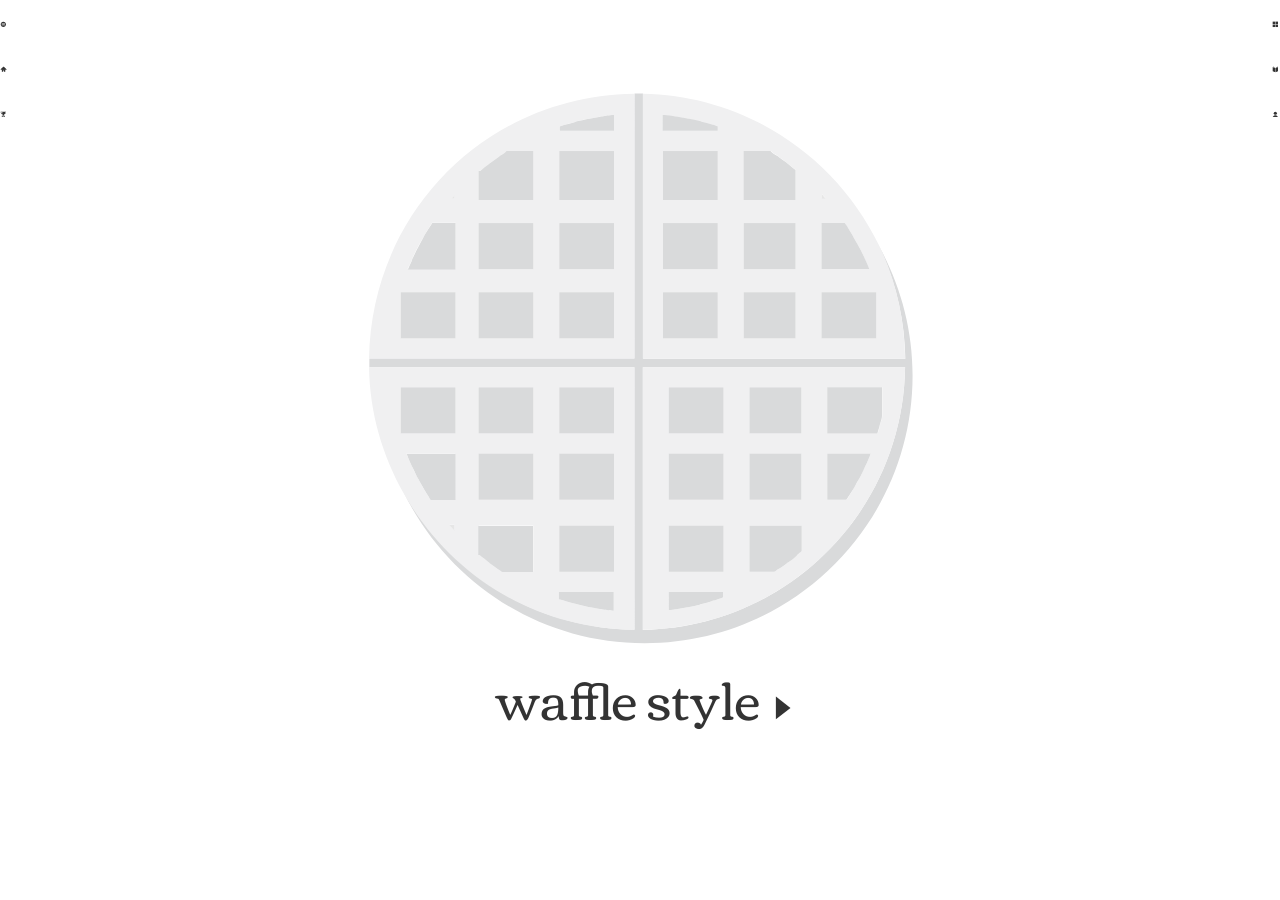
<file: index.html>
<!doctype html>
<!--[if IE 9]><html class="lt-ie10" lang="en" > <![endif]-->
<html class="no-js" lang="en">
    <head>
        <meta charset="utf-8" />
        <meta name="viewport" content="width=device-width, initial-scale=1.0" />
        <title>Waffle Style</title>
        <link rel="stylesheet" href="stylesheets/app.css" />
        <link href='http://fonts.googleapis.com/css?family=Corben:400,700|Quicksand' rel='stylesheet' type='text/css'>
        <script src="bower_components/jquery/dist/jquery.min.js"></script>
        <script src="bower_components/modernizr/modernizr.js"></script>
        <script src="js/app.js"></script>
    </head>
    <body>    
   
        <!--off-canvas menu-->
        <div class="off-canvas-wrap" data-offcanvas>
           <div class="inner-wrap">
                <nav class="tab-bar top-bar" data-topbar role="navigation" data-options="sticky_on: small">
                    <section class="left" role="navigation">
                        <a class="item left-off-canvas-toggle" title="menu" href="#">
                            <svg class="svgIcon" viewBox="0 0 30 25"><use xlink:href="images/svgicons.svg#menu"></use></svg>
                        </a>
                        <a class="item pageLink" title="home" href="index.html">
                            <svg class="svgIcon" viewBox="-1 1 30 25"><use xlink:href="images/svgicons.svg#home"></use></svg>
                        </a>
                        <a class="item pageLink" title="directory" href="directory.html">
                            <svg class="svgIcon" viewBox="0 0 30 25"><use xlink:href="images/svgicons.svg#leaderboard"></use></svg>
                        </a>
                    </section>
                    <section class="right" role="navigation"> 
                        <a class="item pageLink" title="gallery" href="gallery.html">
                            <svg class="svgIcon" viewBox="0 0 30 25"><use xlink:href="images/svgicons.svg#gallery"></use></svg>
                        </a>
                        <a class="item pageLink" title="book" href="book.html">
                            <svg class="svgIcon" viewBox="0 0 30 25"><use xlink:href="images/svgicons.svg#book"></use></svg>
                        </a>
                        
                        <a class="item right-off-canvas-toggle" title="account" href="#">
                            <svg class="svgIcon" viewBox="0 0 30 25"><use xlink:href="images/svgicons.svg#account"></use></svg>
                        </a>
                    </section>
                </nav>

               <!--left off-canvas menu-->
               <aside class="left-off-canvas-menu">
                  <ul class="off-canvas-list">
                    <li><label>U.S.</label></li>
                    <li><a href="#">American</a></li>
                    <li><a href="#">Belgian</a></li>

                    <li><label>Belgium</label></li>
                    <li><a href="#">Brussels</a></li>
                    <li><a href="#">Liege</a></li>

                    <li><label>France</label></li>
                    <li><a href="#">Flemish</a></li>

                    <li><label>Germany</label></li>
                    <li><a href="#">Bergische</a></li>

                    <li><label>Netherlands</label></li>
                    <li><a href="#">Stroopwafels</a></li>

                    <li><label>Japan</label></li>
                    <li><a href="#">Taiyaki</a></li>

                    <li><label>Hong Kong</label></li>
                    <li><a href="#">Eggette</a></li>
                    <li><a href="#">Hong Kong Style</a></li>

                    <li><label>Vietnam</label></li>
                    <li><a href="#">Pandan</a></li>
                  </ul>
                </aside>
               
               <!--right off-canvas menu-->
               <aside class="right-off-canvas-menu">
                  <ul class="off-canvas-list">
                    <li><label>Account</label></li>
                    <li><a href="#">Profile</a></li>
                    <li><a href="#">Settings</a></li>
                  </ul>
                </aside>
               
               <div class="main-section">
                    <section class="main-content" id="home">
                        <div class="row">
                            <div class="small-10 medium-7 small-centered columns">
                                <section class="text-center">
                                    <svg viewBox="5 0 192 198">
                                        <use xlink:href="images/wafflesvg.svg#waffle-svg"></use>
                                    </svg>
                                    <h1 class="title">
                                        <a class="pageLink" title="directory" href="directory.html"> waffle style <svg class="svgIcon" viewBox="0 0 30 25"><use xlink:href="images/svgicons.svg#right-arrow"></use></svg>
                                        </a>
                                    </h1>
                                </section>
                            </div>   
                        </div>
                   </section>
               </div><!--end of main-section-->

               <a class="exit-off-canvas"></a>
            </div>
        </div>
        
        <script src="bower_components/foundation/js/foundation.min.js"></script>
        <script>
            $(document).foundation();
        </script>
    </body>
</html>
</file>
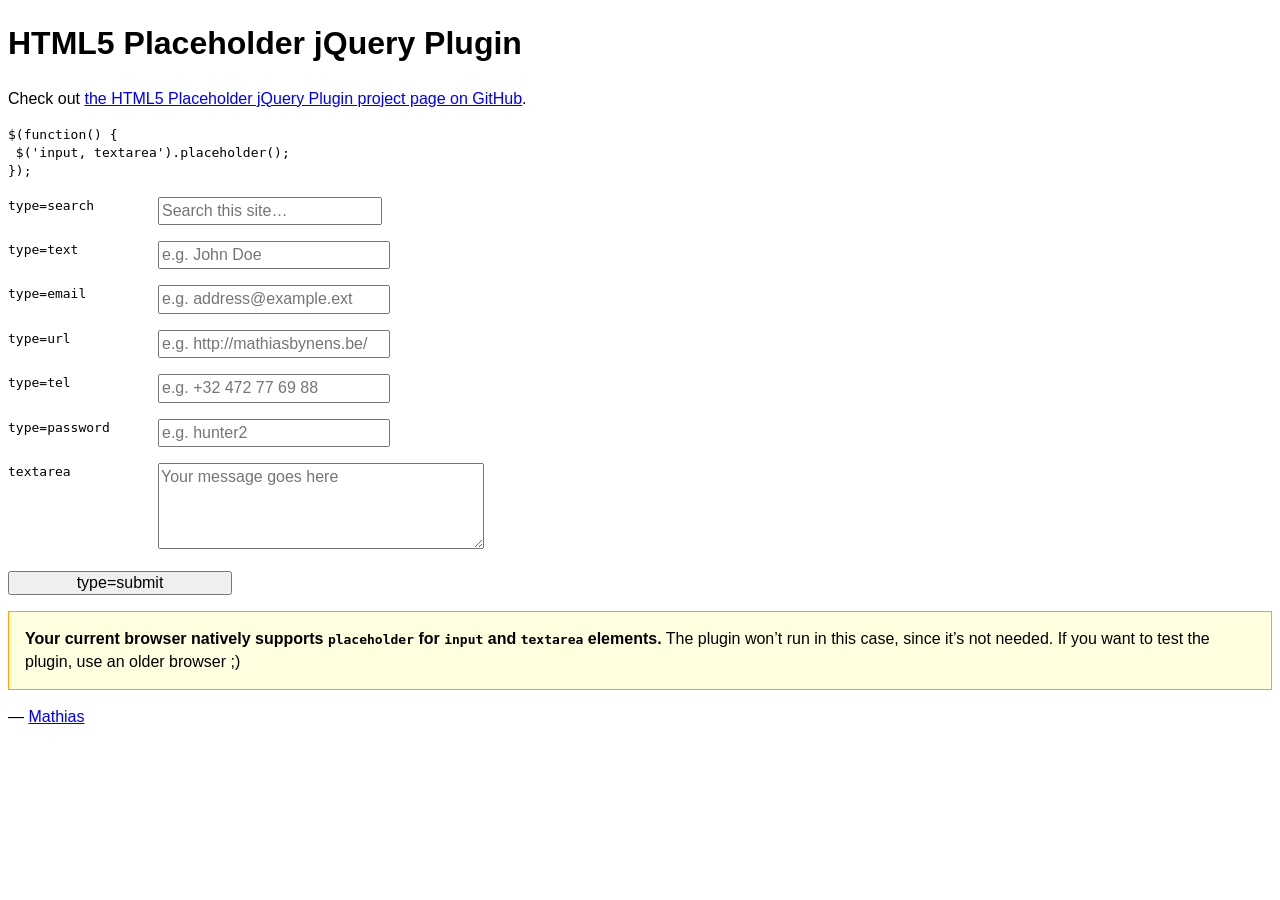
<file: bower_components/jquery-placeholder/demo.html>
<!DOCTYPE html>
<!-- If you’re looking for the online demo, it’s here: http://mathiasbynens.be/demo/placeholder -->
<html lang="en">
	<head>
		<meta charset="utf-8">
		<title>HTML5 placeholder jQuery Plugin</title>
		<style>
			body, input, textarea { font: 1em/1.4 Helvetica, Arial; }
			label code { cursor: pointer; float: left; width: 150px; }
			input { width: 14em; }
			textarea { height: 5em; width: 20em; }
			.placeholder { color: #aaa; }
			.note { border: 1px solid orange; padding: 1em; background: #ffffe0; }
			/* #p { background: lime; } */
		</style>
	</head>
	<body>
		<h1>HTML5 Placeholder jQuery Plugin</h1>
		<p>Check out <a href="http://mths.be/placeholder">the HTML5 Placeholder jQuery Plugin project page on GitHub</a>.</p>
		<pre><code>$(function() {<br> $('input, textarea').placeholder();<br>});</code></pre>
		<form>
			<p><label><code>type=search</code> <input type="search" name="search" placeholder="Search this site…"></label></p>
			<p><label><code>type=text</code> <input type="text" name="name" placeholder="e.g. John Doe"></label></p>
			<p><label><code>type=email</code> <input type="email" name="email" placeholder="e.g. address@example.ext"></label></p>
			<p><label><code>type=url</code> <input type="url" name="url" placeholder="e.g. http://mathiasbynens.be/"></label></p>
			<p><label><code>type=tel</code> <input type="tel" name="tel" placeholder="e.g. +32 472 77 69 88"></label></p>
			<p><label for="p"><code>type=password</code> </label><input type="password" name="password" placeholder="e.g. hunter2" id="p"></p>
			<p><label><code>textarea</code> <textarea name="message" placeholder="Your message goes here"></textarea></label></p>
			<p><input type="submit" value="type=submit"></p>
		</form>
		<p>— <a href="http://mathiasbynens.be/" title="Mathias Bynens, front-end developer">Mathias</a></p>
		<script src="http://ajax.googleapis.com/ajax/libs/jquery/1.10.2/jquery.min.js"></script>
		<script src="jquery.placeholder.js"></script>
		<script>
			// To test the @id toggling on password inputs in browsers that don’t support changing an input’s @type dynamically (e.g. Firefox 3.6 or IE), uncomment this:
			// $.fn.hide = function() { return this; }
			// Then uncomment the last rule in the <style> element (in the <head>).
			$(function() {
				// Invoke the plugin
				$('input, textarea').placeholder();
				// That’s it, really.
				// Now display a message if the browser supports placeholder natively
				var html;
				if ($.fn.placeholder.input && $.fn.placeholder.textarea) {
					html = '<strong>Your current browser natively supports <code>placeholder</code> for <code>input</code> and <code>textarea</code> elements.</strong> The plugin won’t run in this case, since it’s not needed. If you want to test the plugin, use an older browser ;)';
				} else if ($.fn.placeholder.input) {
					html = '<strong>Your current browser natively supports <code>placeholder</code> for <code>input</code> elements, but not for <code>textarea</code> elements.</strong> The plugin will only do its thang on the <code>textarea</code>s.';
				}
				if (html) {
					$('<p class="note">' + html + '</p>').insertAfter('form');
				}
			});
		</script>
	</body>
</html>
</file>
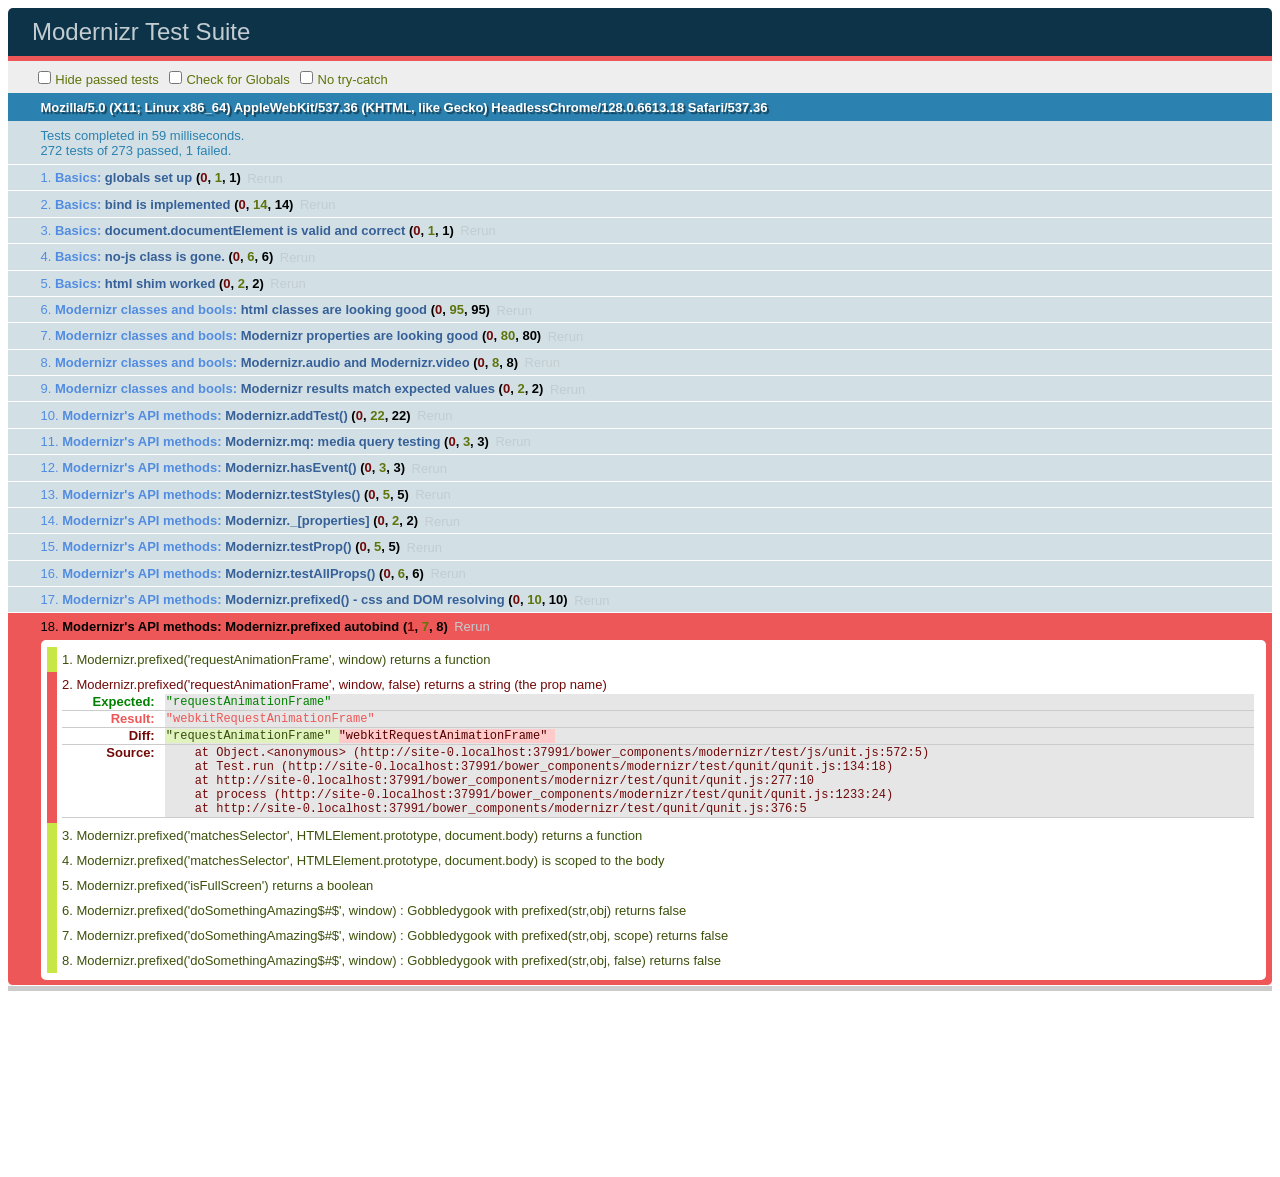
<file: bower_components/modernizr/test/basic.html>
<!DOCTYPE html>
<html class="+no-js no-js- no-js i-has-no-js">
<head>
  <meta charset="UTF-8">
  <title>Modernizr Test Suite</title>
  <link rel="stylesheet" href="qunit/qunit.css">
  <style>
     body { margin-bottom: 150px;}
     #testbed { font-family: Helvetica; color: #444; padding-bottom: 100px;}
     #testbed button { margin: 30px; font-size: 13px;}
     .data-notes, .offScreen { display:none;}
     table { width: 100%;}
     tbody tr:nth-child(even) td, tbody tr:nth-child(even) th {  border: 1px solid #ccc; border-left: 0; border-right: 0;}
     table td:nth-child(even), table th:nth-child(even) { background: #e6e6e6;}
     table tbody tr:hover td, table tbody tr:hover th { background: #e1e100!important;}
     td.wrong { background:red!important;}
     #html5section { visibility: hidden; }
     h1 label { display:none;}
     .output { padding: 0 0 0 16px;}
     .output ul { margin: 0;}
     .output li { color: #854747; }
     .output li.yes{color:#090;}
     .output li b{color:#000;}
     .output {font:14px/1.3 Inconsolata,Consolas,monospace;
                    -webkit-column-count: 5;
                       -moz-column-count: 5;
                            column-count: 5;}
      .output + .output { border-top: 5px solid #ccc; }
      textarea { width: 100%; min-height: 75px;}
      #caniusetrigger { font-size: 38px; font-family: monospace; display:block; }
  </style>

  <script src="https://raw.github.com/Modernizr/Modernizr/master/modernizr.js"></script>

  <script>window.Modernizr || document.write('<script src="../modernizr.js"><\/script>')</script>

  <script src="js/lib/polyfills.js"></script>
  <script src="js/lib/detect-global.js"></script>
  
  <script src="qunit/qunit.js"></script>
  <script src="js/lib/jquery-1.7b2.js"></script>
  
  <script src="js/setup.js"></script>
  
  <script src="js/unit.js"></script>
</head>
<body>
  <h1 id="qunit-header">Modernizr Test Suite</h1>
  <h2 id="qunit-banner"></h2>
  <div id="qunit-testrunner-toolbar"></div>
  <h2 id="qunit-userAgent"></h2>

  <ol id="qunit-tests"></ol>

  <div id="mod-output" class=output></div>
  <div id="mod-feattest-output" class=output></div>


  <br>
 
  <section><aside>this is an aside within a section</aside></section>
  
  
</body>
</html>
</file>
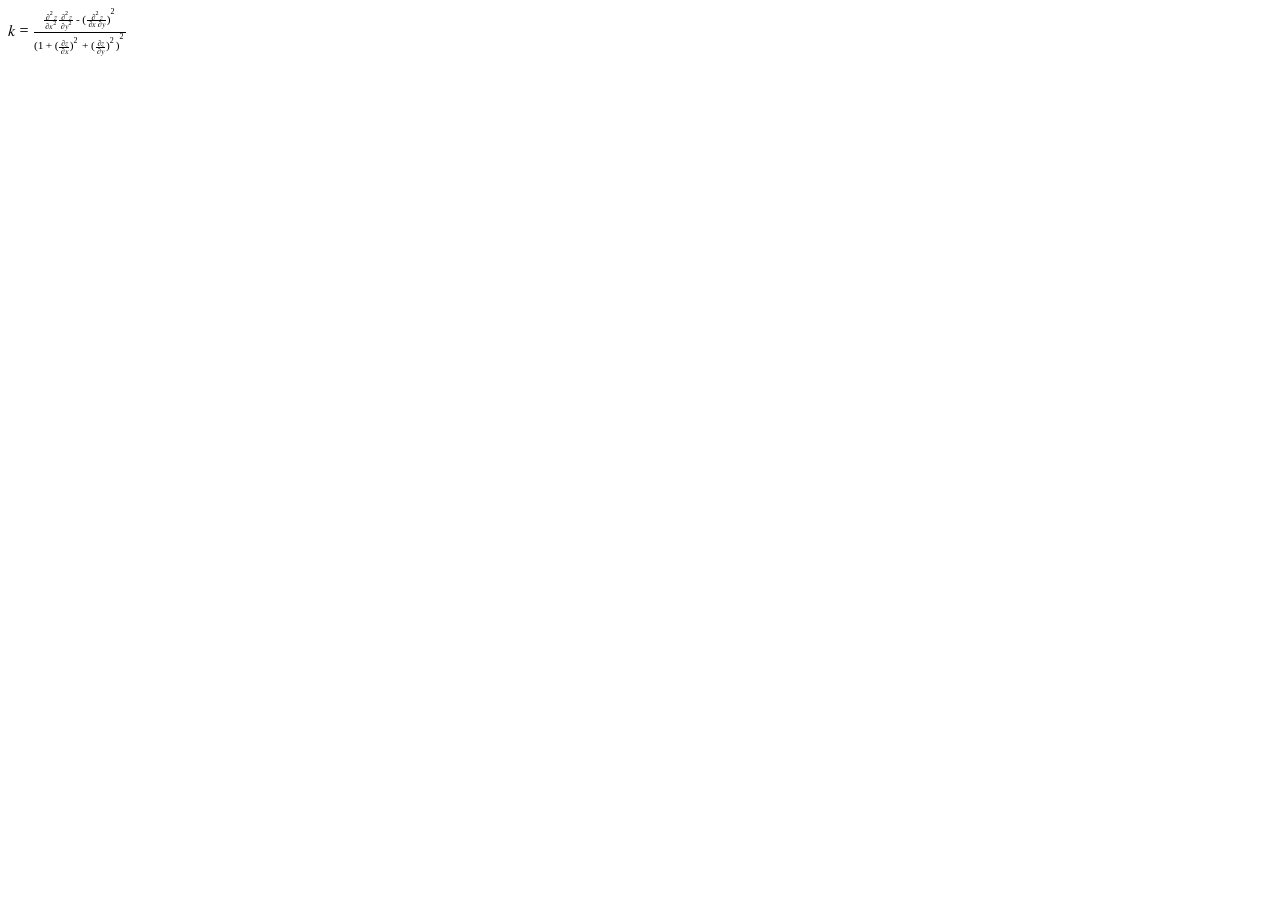
<file: bower_components/modernizr/test/caniuse_files/mathml.html>
<?xml version="1.0" encoding="utf-8"?>
<!DOCTYPE html PUBLIC "-//W3C//DTD XHTML 1.1 plus MathML 2.0//EN" "http://www.w3.org/Math/DTD/mathml2/xhtml-math11-f.dtd"><html xmlns="http://www.w3.org/1999/xhtml" xmlns:html="http://www.w3.org/1999/xhtml">
<head>
	<meta http-equiv="content-type" content="text/html; charset=utf-8" />
	<title>Untitled</title>
</head>
<body>
<math xmlns="http://www.w3.org/1998/Math/MathML">
<mrow>
  <mi>k</mi>
  <mo>=</mo>
  <mfrac>
    <mrow>
      <mfrac>
         <mrow>
          <msup>
            <mo>∂</mo>
            <mn>2</mn>
          </msup>
          <mi>z</mi>
        </mrow>
        <mrow>
          <mo>∂</mo>
          <msup>
            <mi>x</mi>
            <mn>2</mn>
          </msup>
        </mrow>
      </mfrac>
      <mfrac>
        <mrow>
          <msup>
            <mo>∂</mo>
            <mn>2</mn>
          </msup>
          <mi>z</mi>
        </mrow>
        <mrow>
          <mo>∂</mo>
          <msup>
            <mi>y</mi>
            <mn>2</mn>
          </msup>
        </mrow>
      </mfrac>
      <mo>-</mo>
      <msup>
        <mrow>
          <mo>(</mo>
          <mfrac>
            <mrow>
              <msup>
                <mo>∂</mo>
                <mn>2</mn>
              </msup>
              <mi>z</mi>
            </mrow>
            <mrow>
              <mo>∂</mo>
              <mi>x</mi>
              <mo>∂</mo>
              <mi>y</mi>
              </mrow>
          </mfrac>
          <mo>)</mo>
        </mrow>
        <mn>2</mn>
      </msup>
    </mrow>
    <mrow>
      <msup>
        <mrow>
          <mo>(</mo>
          <mn>1</mn>
          <mo>+</mo>
          <msup>
            <mrow>
              <mo>(</mo>
              <mfrac>
                <mrow>
                  <mo>∂</mo>
                  <mi>z</mi>
                </mrow>
                <mrow>
                  <mo>∂</mo>
                  <mi>x</mi>
                </mrow>
              </mfrac>
              <mo>)</mo>
            </mrow>
            <mn>2</mn>
          </msup>
          <mo>+</mo>
          <msup>
            <mrow>
              <mo>(</mo>
              <mfrac>
                <mrow>
                  <mo>∂</mo>
                  <mi>z</mi>
                </mrow>
                <mrow>
                  <mo>∂</mo>
                  <mi>y</mi>
                </mrow>
              </mfrac>
              <mo>)</mo>
            </mrow>
            <mn>2</mn>
          </msup>
          <mo>)</mo>
        </mrow>
        <mn>2</mn>
      </msup>
    </mrow>
  </mfrac>
</mrow>
</math>
</body>
</html>
</file>
<file: stylesheets/app.css>
meta.foundation-version{font-family:"/5.4.7/"}meta.foundation-mq-small{font-family:"/only screen/";width:0em}meta.foundation-mq-medium{font-family:"/only screen and (min-width:40.063em)/";width:40.063em}meta.foundation-mq-large{font-family:"/only screen and (min-width:64.063em)/";width:64.063em}meta.foundation-mq-xlarge{font-family:"/only screen and (min-width:90.063em)/";width:90.063em}meta.foundation-mq-xxlarge{font-family:"/only screen and (min-width:120.063em)/";width:120.063em}meta.foundation-data-attribute-namespace{font-family:false}html,body{height:100%}*,*:before,*:after{-webkit-box-sizing:border-box;-moz-box-sizing:border-box;box-sizing:border-box}html,body{font-size:100%}body{background:#fff;color:#333;padding:0;margin:0;font-family:"Quicksand",sans-serif;font-weight:400;font-style:normal;line-height:1.5;position:relative;cursor:auto}a:hover{cursor:pointer}img{max-width:100%;height:auto}img{-ms-interpolation-mode:bicubic}#map_canvas img,#map_canvas embed,#map_canvas object,.map_canvas img,.map_canvas embed,.map_canvas object{max-width:none !important}.left{float:left !important}.right{float:right !important}.clearfix:before,.clearfix:after{content:" ";display:table}.clearfix:after{clear:both}.hide{display:none !important;visibility:hidden}.invisible{visibility:hidden}.antialiased{-webkit-font-smoothing:antialiased;-moz-osx-font-smoothing:grayscale}img{display:inline-block;vertical-align:middle}textarea{height:auto;min-height:50px}select{width:100%}.row{width:100%;margin-left:auto;margin-right:auto;margin-top:0;margin-bottom:0;max-width:62.5rem}.row:before,.row:after{content:" ";display:table}.row:after{clear:both}.row.collapse>.column,.row.collapse>.columns{padding-left:0;padding-right:0}.row.collapse .row{margin-left:0;margin-right:0}.row .row{width:auto;margin-left:-0.9375rem;margin-right:-0.9375rem;margin-top:0;margin-bottom:0;max-width:none}.row .row:before,.row .row:after{content:" ";display:table}.row .row:after{clear:both}.row .row.collapse{width:auto;margin:0;max-width:none}.row .row.collapse:before,.row .row.collapse:after{content:" ";display:table}.row .row.collapse:after{clear:both}.column,.columns{padding-left:0.9375rem;padding-right:0.9375rem;width:100%;float:left}[class*="column"]+[class*="column"]:last-child{float:right}[class*="column"]+[class*="column"].end{float:left}@media only screen{.small-push-0{position:relative;left:0%;right:auto}.small-pull-0{position:relative;right:0%;left:auto}.small-push-1{position:relative;left:8.33333%;right:auto}.small-pull-1{position:relative;right:8.33333%;left:auto}.small-push-2{position:relative;left:16.66667%;right:auto}.small-pull-2{position:relative;right:16.66667%;left:auto}.small-push-3{position:relative;left:25%;right:auto}.small-pull-3{position:relative;right:25%;left:auto}.small-push-4{position:relative;left:33.33333%;right:auto}.small-pull-4{position:relative;right:33.33333%;left:auto}.small-push-5{position:relative;left:41.66667%;right:auto}.small-pull-5{position:relative;right:41.66667%;left:auto}.small-push-6{position:relative;left:50%;right:auto}.small-pull-6{position:relative;right:50%;left:auto}.small-push-7{position:relative;left:58.33333%;right:auto}.small-pull-7{position:relative;right:58.33333%;left:auto}.small-push-8{position:relative;left:66.66667%;right:auto}.small-pull-8{position:relative;right:66.66667%;left:auto}.small-push-9{position:relative;left:75%;right:auto}.small-pull-9{position:relative;right:75%;left:auto}.small-push-10{position:relative;left:83.33333%;right:auto}.small-pull-10{position:relative;right:83.33333%;left:auto}.small-push-11{position:relative;left:91.66667%;right:auto}.small-pull-11{position:relative;right:91.66667%;left:auto}.column,.columns{position:relative;padding-left:0.9375rem;padding-right:0.9375rem;float:left}.small-1{width:8.33333%}.small-2{width:16.66667%}.small-3{width:25%}.small-4{width:33.33333%}.small-5{width:41.66667%}.small-6{width:50%}.small-7{width:58.33333%}.small-8{width:66.66667%}.small-9{width:75%}.small-10{width:83.33333%}.small-11{width:91.66667%}.small-12{width:100%}.small-offset-0{margin-left:0% !important}.small-offset-1{margin-left:8.33333% !important}.small-offset-2{margin-left:16.66667% !important}.small-offset-3{margin-left:25% !important}.small-offset-4{margin-left:33.33333% !important}.small-offset-5{margin-left:41.66667% !important}.small-offset-6{margin-left:50% !important}.small-offset-7{margin-left:58.33333% !important}.small-offset-8{margin-left:66.66667% !important}.small-offset-9{margin-left:75% !important}.small-offset-10{margin-left:83.33333% !important}.small-offset-11{margin-left:91.66667% !important}.small-reset-order{margin-left:0;margin-right:0;left:auto;right:auto;float:left}.column.small-centered,.columns.small-centered{margin-left:auto;margin-right:auto;float:none}.column.small-uncentered,.columns.small-uncentered{margin-left:0;margin-right:0;float:left}.column.small-centered:last-child,.columns.small-centered:last-child{float:none}.column.small-uncentered:last-child,.columns.small-uncentered:last-child{float:left}.column.small-uncentered.opposite,.columns.small-uncentered.opposite{float:right}}@media only screen and (min-width: 40.063em){.medium-push-0{position:relative;left:0%;right:auto}.medium-pull-0{position:relative;right:0%;left:auto}.medium-push-1{position:relative;left:8.33333%;right:auto}.medium-pull-1{position:relative;right:8.33333%;left:auto}.medium-push-2{position:relative;left:16.66667%;right:auto}.medium-pull-2{position:relative;right:16.66667%;left:auto}.medium-push-3{position:relative;left:25%;right:auto}.medium-pull-3{position:relative;right:25%;left:auto}.medium-push-4{position:relative;left:33.33333%;right:auto}.medium-pull-4{position:relative;right:33.33333%;left:auto}.medium-push-5{position:relative;left:41.66667%;right:auto}.medium-pull-5{position:relative;right:41.66667%;left:auto}.medium-push-6{position:relative;left:50%;right:auto}.medium-pull-6{position:relative;right:50%;left:auto}.medium-push-7{position:relative;left:58.33333%;right:auto}.medium-pull-7{position:relative;right:58.33333%;left:auto}.medium-push-8{position:relative;left:66.66667%;right:auto}.medium-pull-8{position:relative;right:66.66667%;left:auto}.medium-push-9{position:relative;left:75%;right:auto}.medium-pull-9{position:relative;right:75%;left:auto}.medium-push-10{position:relative;left:83.33333%;right:auto}.medium-pull-10{position:relative;right:83.33333%;left:auto}.medium-push-11{position:relative;left:91.66667%;right:auto}.medium-pull-11{position:relative;right:91.66667%;left:auto}.column,.columns{position:relative;padding-left:0.9375rem;padding-right:0.9375rem;float:left}.medium-1{width:8.33333%}.medium-2{width:16.66667%}.medium-3{width:25%}.medium-4{width:33.33333%}.medium-5{width:41.66667%}.medium-6{width:50%}.medium-7{width:58.33333%}.medium-8{width:66.66667%}.medium-9{width:75%}.medium-10{width:83.33333%}.medium-11{width:91.66667%}.medium-12{width:100%}.medium-offset-0{margin-left:0% !important}.medium-offset-1{margin-left:8.33333% !important}.medium-offset-2{margin-left:16.66667% !important}.medium-offset-3{margin-left:25% !important}.medium-offset-4{margin-left:33.33333% !important}.medium-offset-5{margin-left:41.66667% !important}.medium-offset-6{margin-left:50% !important}.medium-offset-7{margin-left:58.33333% !important}.medium-offset-8{margin-left:66.66667% !important}.medium-offset-9{margin-left:75% !important}.medium-offset-10{margin-left:83.33333% !important}.medium-offset-11{margin-left:91.66667% !important}.medium-reset-order{margin-left:0;margin-right:0;left:auto;right:auto;float:left}.column.medium-centered,.columns.medium-centered{margin-left:auto;margin-right:auto;float:none}.column.medium-uncentered,.columns.medium-uncentered{margin-left:0;margin-right:0;float:left}.column.medium-centered:last-child,.columns.medium-centered:last-child{float:none}.column.medium-uncentered:last-child,.columns.medium-uncentered:last-child{float:left}.column.medium-uncentered.opposite,.columns.medium-uncentered.opposite{float:right}.push-0{position:relative;left:0%;right:auto}.pull-0{position:relative;right:0%;left:auto}.push-1{position:relative;left:8.33333%;right:auto}.pull-1{position:relative;right:8.33333%;left:auto}.push-2{position:relative;left:16.66667%;right:auto}.pull-2{position:relative;right:16.66667%;left:auto}.push-3{position:relative;left:25%;right:auto}.pull-3{position:relative;right:25%;left:auto}.push-4{position:relative;left:33.33333%;right:auto}.pull-4{position:relative;right:33.33333%;left:auto}.push-5{position:relative;left:41.66667%;right:auto}.pull-5{position:relative;right:41.66667%;left:auto}.push-6{position:relative;left:50%;right:auto}.pull-6{position:relative;right:50%;left:auto}.push-7{position:relative;left:58.33333%;right:auto}.pull-7{position:relative;right:58.33333%;left:auto}.push-8{position:relative;left:66.66667%;right:auto}.pull-8{position:relative;right:66.66667%;left:auto}.push-9{position:relative;left:75%;right:auto}.pull-9{position:relative;right:75%;left:auto}.push-10{position:relative;left:83.33333%;right:auto}.pull-10{position:relative;right:83.33333%;left:auto}.push-11{position:relative;left:91.66667%;right:auto}.pull-11{position:relative;right:91.66667%;left:auto}}@media only screen and (min-width: 64.063em){.large-push-0{position:relative;left:0%;right:auto}.large-pull-0{position:relative;right:0%;left:auto}.large-push-1{position:relative;left:8.33333%;right:auto}.large-pull-1{position:relative;right:8.33333%;left:auto}.large-push-2{position:relative;left:16.66667%;right:auto}.large-pull-2{position:relative;right:16.66667%;left:auto}.large-push-3{position:relative;left:25%;right:auto}.large-pull-3{position:relative;right:25%;left:auto}.large-push-4{position:relative;left:33.33333%;right:auto}.large-pull-4{position:relative;right:33.33333%;left:auto}.large-push-5{position:relative;left:41.66667%;right:auto}.large-pull-5{position:relative;right:41.66667%;left:auto}.large-push-6{position:relative;left:50%;right:auto}.large-pull-6{position:relative;right:50%;left:auto}.large-push-7{position:relative;left:58.33333%;right:auto}.large-pull-7{position:relative;right:58.33333%;left:auto}.large-push-8{position:relative;left:66.66667%;right:auto}.large-pull-8{position:relative;right:66.66667%;left:auto}.large-push-9{position:relative;left:75%;right:auto}.large-pull-9{position:relative;right:75%;left:auto}.large-push-10{position:relative;left:83.33333%;right:auto}.large-pull-10{position:relative;right:83.33333%;left:auto}.large-push-11{position:relative;left:91.66667%;right:auto}.large-pull-11{position:relative;right:91.66667%;left:auto}.column,.columns{position:relative;padding-left:0.9375rem;padding-right:0.9375rem;float:left}.large-1{width:8.33333%}.large-2{width:16.66667%}.large-3{width:25%}.large-4{width:33.33333%}.large-5{width:41.66667%}.large-6{width:50%}.large-7{width:58.33333%}.large-8{width:66.66667%}.large-9{width:75%}.large-10{width:83.33333%}.large-11{width:91.66667%}.large-12{width:100%}.large-offset-0{margin-left:0% !important}.large-offset-1{margin-left:8.33333% !important}.large-offset-2{margin-left:16.66667% !important}.large-offset-3{margin-left:25% !important}.large-offset-4{margin-left:33.33333% !important}.large-offset-5{margin-left:41.66667% !important}.large-offset-6{margin-left:50% !important}.large-offset-7{margin-left:58.33333% !important}.large-offset-8{margin-left:66.66667% !important}.large-offset-9{margin-left:75% !important}.large-offset-10{margin-left:83.33333% !important}.large-offset-11{margin-left:91.66667% !important}.large-reset-order{margin-left:0;margin-right:0;left:auto;right:auto;float:left}.column.large-centered,.columns.large-centered{margin-left:auto;margin-right:auto;float:none}.column.large-uncentered,.columns.large-uncentered{margin-left:0;margin-right:0;float:left}.column.large-centered:last-child,.columns.large-centered:last-child{float:none}.column.large-uncentered:last-child,.columns.large-uncentered:last-child{float:left}.column.large-uncentered.opposite,.columns.large-uncentered.opposite{float:right}.push-0{position:relative;left:0%;right:auto}.pull-0{position:relative;right:0%;left:auto}.push-1{position:relative;left:8.33333%;right:auto}.pull-1{position:relative;right:8.33333%;left:auto}.push-2{position:relative;left:16.66667%;right:auto}.pull-2{position:relative;right:16.66667%;left:auto}.push-3{position:relative;left:25%;right:auto}.pull-3{position:relative;right:25%;left:auto}.push-4{position:relative;left:33.33333%;right:auto}.pull-4{position:relative;right:33.33333%;left:auto}.push-5{position:relative;left:41.66667%;right:auto}.pull-5{position:relative;right:41.66667%;left:auto}.push-6{position:relative;left:50%;right:auto}.pull-6{position:relative;right:50%;left:auto}.push-7{position:relative;left:58.33333%;right:auto}.pull-7{position:relative;right:58.33333%;left:auto}.push-8{position:relative;left:66.66667%;right:auto}.pull-8{position:relative;right:66.66667%;left:auto}.push-9{position:relative;left:75%;right:auto}.pull-9{position:relative;right:75%;left:auto}.push-10{position:relative;left:83.33333%;right:auto}.pull-10{position:relative;right:83.33333%;left:auto}.push-11{position:relative;left:91.66667%;right:auto}.pull-11{position:relative;right:91.66667%;left:auto}}.accordion{margin-bottom:0}.accordion:before,.accordion:after{content:" ";display:table}.accordion:after{clear:both}.accordion .accordion-navigation,.accordion dd{display:block;margin-bottom:0 !important}.accordion .accordion-navigation.active>a,.accordion dd.active>a{background:#e8e8e8}.accordion .accordion-navigation>a,.accordion dd>a{background:#efefef;color:#222;padding:1rem;display:block;font-family:"Quicksand",sans-serif;font-size:1rem}.accordion .accordion-navigation>a:hover,.accordion dd>a:hover{background:#e3e3e3}.accordion .accordion-navigation>.content,.accordion dd>.content{display:none;padding:0.9375rem}.accordion .accordion-navigation>.content.active,.accordion dd>.content.active{display:block;background:#fff}.alert-box{border-style:solid;border-width:1px;display:block;font-weight:400;margin-bottom:1.25rem;position:relative;padding:0.875rem 1.5rem 0.875rem 0.875rem;font-size:0.8125rem;transition:opacity 300ms ease-out;background-color:#333;border-color:#2c2c2c;color:#fff}.alert-box .close{font-size:1.375rem;padding:9px 6px 4px;line-height:0;position:absolute;top:50%;margin-top:-0.6875rem;right:0.25rem;color:#333;opacity:0.3;background:inherit}.alert-box .close:hover,.alert-box .close:focus{opacity:0.5}.alert-box.radius{border-radius:3px}.alert-box.round{border-radius:1000px}.alert-box.success{background-color:#a6d1b5;border-color:#83bf98;color:#343434}.alert-box.alert{background-color:#f5755b;border-color:#f2502f;color:#fff}.alert-box.secondary{background-color:#999;border-color:#848484;color:#fff}.alert-box.warning{background-color:#e2cbb2;border-color:#d3af89;color:#343434}.alert-box.info{background-color:#e8e8e8;border-color:#c8c8c8;color:#343434}.alert-box.alert-close{opacity:0}[class*="block-grid-"]{display:block;padding:0;margin:0 -0.625rem}[class*="block-grid-"]:before,[class*="block-grid-"]:after{content:" ";display:table}[class*="block-grid-"]:after{clear:both}[class*="block-grid-"]>li{display:block;height:auto;float:left;padding:0 0.625rem 1.25rem}@media only screen{.small-block-grid-1>li{width:100%;list-style:none}.small-block-grid-1>li:nth-of-type(1n){clear:none}.small-block-grid-1>li:nth-of-type(1n+1){clear:both}.small-block-grid-2>li{width:50%;list-style:none}.small-block-grid-2>li:nth-of-type(1n){clear:none}.small-block-grid-2>li:nth-of-type(2n+1){clear:both}.small-block-grid-3>li{width:33.33333%;list-style:none}.small-block-grid-3>li:nth-of-type(1n){clear:none}.small-block-grid-3>li:nth-of-type(3n+1){clear:both}.small-block-grid-4>li{width:25%;list-style:none}.small-block-grid-4>li:nth-of-type(1n){clear:none}.small-block-grid-4>li:nth-of-type(4n+1){clear:both}.small-block-grid-5>li{width:20%;list-style:none}.small-block-grid-5>li:nth-of-type(1n){clear:none}.small-block-grid-5>li:nth-of-type(5n+1){clear:both}.small-block-grid-6>li{width:16.66667%;list-style:none}.small-block-grid-6>li:nth-of-type(1n){clear:none}.small-block-grid-6>li:nth-of-type(6n+1){clear:both}.small-block-grid-7>li{width:14.28571%;list-style:none}.small-block-grid-7>li:nth-of-type(1n){clear:none}.small-block-grid-7>li:nth-of-type(7n+1){clear:both}.small-block-grid-8>li{width:12.5%;list-style:none}.small-block-grid-8>li:nth-of-type(1n){clear:none}.small-block-grid-8>li:nth-of-type(8n+1){clear:both}.small-block-grid-9>li{width:11.11111%;list-style:none}.small-block-grid-9>li:nth-of-type(1n){clear:none}.small-block-grid-9>li:nth-of-type(9n+1){clear:both}.small-block-grid-10>li{width:10%;list-style:none}.small-block-grid-10>li:nth-of-type(1n){clear:none}.small-block-grid-10>li:nth-of-type(10n+1){clear:both}.small-block-grid-11>li{width:9.09091%;list-style:none}.small-block-grid-11>li:nth-of-type(1n){clear:none}.small-block-grid-11>li:nth-of-type(11n+1){clear:both}.small-block-grid-12>li{width:8.33333%;list-style:none}.small-block-grid-12>li:nth-of-type(1n){clear:none}.small-block-grid-12>li:nth-of-type(12n+1){clear:both}}@media only screen and (min-width: 40.063em){.medium-block-grid-1>li{width:100%;list-style:none}.medium-block-grid-1>li:nth-of-type(1n){clear:none}.medium-block-grid-1>li:nth-of-type(1n+1){clear:both}.medium-block-grid-2>li{width:50%;list-style:none}.medium-block-grid-2>li:nth-of-type(1n){clear:none}.medium-block-grid-2>li:nth-of-type(2n+1){clear:both}.medium-block-grid-3>li{width:33.33333%;list-style:none}.medium-block-grid-3>li:nth-of-type(1n){clear:none}.medium-block-grid-3>li:nth-of-type(3n+1){clear:both}.medium-block-grid-4>li{width:25%;list-style:none}.medium-block-grid-4>li:nth-of-type(1n){clear:none}.medium-block-grid-4>li:nth-of-type(4n+1){clear:both}.medium-block-grid-5>li{width:20%;list-style:none}.medium-block-grid-5>li:nth-of-type(1n){clear:none}.medium-block-grid-5>li:nth-of-type(5n+1){clear:both}.medium-block-grid-6>li{width:16.66667%;list-style:none}.medium-block-grid-6>li:nth-of-type(1n){clear:none}.medium-block-grid-6>li:nth-of-type(6n+1){clear:both}.medium-block-grid-7>li{width:14.28571%;list-style:none}.medium-block-grid-7>li:nth-of-type(1n){clear:none}.medium-block-grid-7>li:nth-of-type(7n+1){clear:both}.medium-block-grid-8>li{width:12.5%;list-style:none}.medium-block-grid-8>li:nth-of-type(1n){clear:none}.medium-block-grid-8>li:nth-of-type(8n+1){clear:both}.medium-block-grid-9>li{width:11.11111%;list-style:none}.medium-block-grid-9>li:nth-of-type(1n){clear:none}.medium-block-grid-9>li:nth-of-type(9n+1){clear:both}.medium-block-grid-10>li{width:10%;list-style:none}.medium-block-grid-10>li:nth-of-type(1n){clear:none}.medium-block-grid-10>li:nth-of-type(10n+1){clear:both}.medium-block-grid-11>li{width:9.09091%;list-style:none}.medium-block-grid-11>li:nth-of-type(1n){clear:none}.medium-block-grid-11>li:nth-of-type(11n+1){clear:both}.medium-block-grid-12>li{width:8.33333%;list-style:none}.medium-block-grid-12>li:nth-of-type(1n){clear:none}.medium-block-grid-12>li:nth-of-type(12n+1){clear:both}}@media only screen and (min-width: 64.063em){.large-block-grid-1>li{width:100%;list-style:none}.large-block-grid-1>li:nth-of-type(1n){clear:none}.large-block-grid-1>li:nth-of-type(1n+1){clear:both}.large-block-grid-2>li{width:50%;list-style:none}.large-block-grid-2>li:nth-of-type(1n){clear:none}.large-block-grid-2>li:nth-of-type(2n+1){clear:both}.large-block-grid-3>li{width:33.33333%;list-style:none}.large-block-grid-3>li:nth-of-type(1n){clear:none}.large-block-grid-3>li:nth-of-type(3n+1){clear:both}.large-block-grid-4>li{width:25%;list-style:none}.large-block-grid-4>li:nth-of-type(1n){clear:none}.large-block-grid-4>li:nth-of-type(4n+1){clear:both}.large-block-grid-5>li{width:20%;list-style:none}.large-block-grid-5>li:nth-of-type(1n){clear:none}.large-block-grid-5>li:nth-of-type(5n+1){clear:both}.large-block-grid-6>li{width:16.66667%;list-style:none}.large-block-grid-6>li:nth-of-type(1n){clear:none}.large-block-grid-6>li:nth-of-type(6n+1){clear:both}.large-block-grid-7>li{width:14.28571%;list-style:none}.large-block-grid-7>li:nth-of-type(1n){clear:none}.large-block-grid-7>li:nth-of-type(7n+1){clear:both}.large-block-grid-8>li{width:12.5%;list-style:none}.large-block-grid-8>li:nth-of-type(1n){clear:none}.large-block-grid-8>li:nth-of-type(8n+1){clear:both}.large-block-grid-9>li{width:11.11111%;list-style:none}.large-block-grid-9>li:nth-of-type(1n){clear:none}.large-block-grid-9>li:nth-of-type(9n+1){clear:both}.large-block-grid-10>li{width:10%;list-style:none}.large-block-grid-10>li:nth-of-type(1n){clear:none}.large-block-grid-10>li:nth-of-type(10n+1){clear:both}.large-block-grid-11>li{width:9.09091%;list-style:none}.large-block-grid-11>li:nth-of-type(1n){clear:none}.large-block-grid-11>li:nth-of-type(11n+1){clear:both}.large-block-grid-12>li{width:8.33333%;list-style:none}.large-block-grid-12>li:nth-of-type(1n){clear:none}.large-block-grid-12>li:nth-of-type(12n+1){clear:both}}.breadcrumbs{display:block;padding:0.5625rem 0.875rem 0.5625rem;overflow:hidden;margin-left:0;list-style:none;border-style:solid;border-width:1px;background-color:#d1d1d1;border-color:#bcbcbc;border-radius:3px}.breadcrumbs>*{margin:0;float:left;font-size:0.6875rem;line-height:0.6875rem;text-transform:uppercase;color:#333}.breadcrumbs>*:hover a,.breadcrumbs>*:focus a{text-decoration:underline}.breadcrumbs>* a{color:#333}.breadcrumbs>*.current{cursor:default;color:#333}.breadcrumbs>*.current a{cursor:default;color:#333}.breadcrumbs>*.current:hover,.breadcrumbs>*.current:hover a,.breadcrumbs>*.current:focus,.breadcrumbs>*.current:focus a{text-decoration:none}.breadcrumbs>*.unavailable{color:#999}.breadcrumbs>*.unavailable a{color:#999}.breadcrumbs>*.unavailable:hover,.breadcrumbs>*.unavailable:hover a,.breadcrumbs>*.unavailable:focus,.breadcrumbs>*.unavailable a:focus{text-decoration:none;color:#999;cursor:default}.breadcrumbs>*:before{content:"/";color:#aaa;margin:0 0.75rem;position:relative;top:1px}.breadcrumbs>*:first-child:before{content:" ";margin:0}[aria-label="breadcrumbs"] [aria-hidden="true"]:after{content:"/"}button,.button{border-style:solid;border-width:0px;cursor:pointer;font-family:"Quicksand",sans-serif;font-weight:400;line-height:normal;margin:0 0 1.25rem;position:relative;text-decoration:none;text-align:center;-webkit-appearance:none;-webkit-border-radius:0;display:inline-block;padding-top:1rem;padding-right:2rem;padding-bottom:1.0625rem;padding-left:2rem;font-size:1rem;background-color:#333;border-color:#292929;color:#fff;transition:background-color 300ms ease-out}button:hover,button:focus,.button:hover,.button:focus{background-color:#292929}button:hover,button:focus,.button:hover,.button:focus{color:#fff}button.secondary,.button.secondary{background-color:#999;border-color:#7a7a7a;color:#fff}button.secondary:hover,button.secondary:focus,.button.secondary:hover,.button.secondary:focus{background-color:#7a7a7a}button.secondary:hover,button.secondary:focus,.button.secondary:hover,.button.secondary:focus{color:#fff}button.success,.button.success{background-color:#a6d1b5;border-color:#75b78c;color:#333}button.success:hover,button.success:focus,.button.success:hover,.button.success:focus{background-color:#75b78c}button.success:hover,button.success:focus,.button.success:hover,.button.success:focus{color:#fff}button.alert,.button.alert{background-color:#f5755b;border-color:#f1401c;color:#fff}button.alert:hover,button.alert:focus,.button.alert:hover,.button.alert:focus{background-color:#f1401c}button.alert:hover,button.alert:focus,.button.alert:hover,.button.alert:focus{color:#fff}button.warning,.button.warning{background-color:#e2cbb2;border-color:#cca377;color:#333}button.warning:hover,button.warning:focus,.button.warning:hover,.button.warning:focus{background-color:#cca377}button.warning:hover,button.warning:focus,.button.warning:hover,.button.warning:focus{color:#fff}button.info,.button.info{background-color:#e8e8e8;border-color:#bababa;color:#333}button.info:hover,button.info:focus,.button.info:hover,.button.info:focus{background-color:#bababa}button.info:hover,button.info:focus,.button.info:hover,.button.info:focus{color:#333}button.large,.button.large{padding-top:1.125rem;padding-right:2.25rem;padding-bottom:1.1875rem;padding-left:2.25rem;font-size:1.25rem}button.small,.button.small{padding-top:0.875rem;padding-right:1.75rem;padding-bottom:0.9375rem;padding-left:1.75rem;font-size:0.8125rem}button.tiny,.button.tiny{padding-top:0.625rem;padding-right:1.25rem;padding-bottom:0.6875rem;padding-left:1.25rem;font-size:0.6875rem}button.expand,.button.expand{padding-right:0;padding-left:0;width:100%}button.left-align,.button.left-align{text-align:left;text-indent:0.75rem}button.right-align,.button.right-align{text-align:right;padding-right:0.75rem}button.radius,.button.radius{border-radius:3px}button.round,.button.round{border-radius:1000px}button.disabled,button[disabled],.button.disabled,.button[disabled]{background-color:#333;border-color:#292929;color:#fff;cursor:default;opacity:0.7;box-shadow:none}button.disabled:hover,button.disabled:focus,button[disabled]:hover,button[disabled]:focus,.button.disabled:hover,.button.disabled:focus,.button[disabled]:hover,.button[disabled]:focus{background-color:#292929}button.disabled:hover,button.disabled:focus,button[disabled]:hover,button[disabled]:focus,.button.disabled:hover,.button.disabled:focus,.button[disabled]:hover,.button[disabled]:focus{color:#fff}button.disabled:hover,button.disabled:focus,button[disabled]:hover,button[disabled]:focus,.button.disabled:hover,.button.disabled:focus,.button[disabled]:hover,.button[disabled]:focus{background-color:#333}button.disabled.secondary,button[disabled].secondary,.button.disabled.secondary,.button[disabled].secondary{background-color:#999;border-color:#7a7a7a;color:#fff;cursor:default;opacity:0.7;box-shadow:none}button.disabled.secondary:hover,button.disabled.secondary:focus,button[disabled].secondary:hover,button[disabled].secondary:focus,.button.disabled.secondary:hover,.button.disabled.secondary:focus,.button[disabled].secondary:hover,.button[disabled].secondary:focus{background-color:#7a7a7a}button.disabled.secondary:hover,button.disabled.secondary:focus,button[disabled].secondary:hover,button[disabled].secondary:focus,.button.disabled.secondary:hover,.button.disabled.secondary:focus,.button[disabled].secondary:hover,.button[disabled].secondary:focus{color:#fff}button.disabled.secondary:hover,button.disabled.secondary:focus,button[disabled].secondary:hover,button[disabled].secondary:focus,.button.disabled.secondary:hover,.button.disabled.secondary:focus,.button[disabled].secondary:hover,.button[disabled].secondary:focus{background-color:#999}button.disabled.success,button[disabled].success,.button.disabled.success,.button[disabled].success{background-color:#a6d1b5;border-color:#75b78c;color:#333;cursor:default;opacity:0.7;box-shadow:none}button.disabled.success:hover,button.disabled.success:focus,button[disabled].success:hover,button[disabled].success:focus,.button.disabled.success:hover,.button.disabled.success:focus,.button[disabled].success:hover,.button[disabled].success:focus{background-color:#75b78c}button.disabled.success:hover,button.disabled.success:focus,button[disabled].success:hover,button[disabled].success:focus,.button.disabled.success:hover,.button.disabled.success:focus,.button[disabled].success:hover,.button[disabled].success:focus{color:#fff}button.disabled.success:hover,button.disabled.success:focus,button[disabled].success:hover,button[disabled].success:focus,.button.disabled.success:hover,.button.disabled.success:focus,.button[disabled].success:hover,.button[disabled].success:focus{background-color:#a6d1b5}button.disabled.alert,button[disabled].alert,.button.disabled.alert,.button[disabled].alert{background-color:#f5755b;border-color:#f1401c;color:#fff;cursor:default;opacity:0.7;box-shadow:none}button.disabled.alert:hover,button.disabled.alert:focus,button[disabled].alert:hover,button[disabled].alert:focus,.button.disabled.alert:hover,.button.disabled.alert:focus,.button[disabled].alert:hover,.button[disabled].alert:focus{background-color:#f1401c}button.disabled.alert:hover,button.disabled.alert:focus,button[disabled].alert:hover,button[disabled].alert:focus,.button.disabled.alert:hover,.button.disabled.alert:focus,.button[disabled].alert:hover,.button[disabled].alert:focus{color:#fff}button.disabled.alert:hover,button.disabled.alert:focus,button[disabled].alert:hover,button[disabled].alert:focus,.button.disabled.alert:hover,.button.disabled.alert:focus,.button[disabled].alert:hover,.button[disabled].alert:focus{background-color:#f5755b}button.disabled.warning,button[disabled].warning,.button.disabled.warning,.button[disabled].warning{background-color:#e2cbb2;border-color:#cca377;color:#333;cursor:default;opacity:0.7;box-shadow:none}button.disabled.warning:hover,button.disabled.warning:focus,button[disabled].warning:hover,button[disabled].warning:focus,.button.disabled.warning:hover,.button.disabled.warning:focus,.button[disabled].warning:hover,.button[disabled].warning:focus{background-color:#cca377}button.disabled.warning:hover,button.disabled.warning:focus,button[disabled].warning:hover,button[disabled].warning:focus,.button.disabled.warning:hover,.button.disabled.warning:focus,.button[disabled].warning:hover,.button[disabled].warning:focus{color:#fff}button.disabled.warning:hover,button.disabled.warning:focus,button[disabled].warning:hover,button[disabled].warning:focus,.button.disabled.warning:hover,.button.disabled.warning:focus,.button[disabled].warning:hover,.button[disabled].warning:focus{background-color:#e2cbb2}button.disabled.info,button[disabled].info,.button.disabled.info,.button[disabled].info{background-color:#e8e8e8;border-color:#bababa;color:#333;cursor:default;opacity:0.7;box-shadow:none}button.disabled.info:hover,button.disabled.info:focus,button[disabled].info:hover,button[disabled].info:focus,.button.disabled.info:hover,.button.disabled.info:focus,.button[disabled].info:hover,.button[disabled].info:focus{background-color:#bababa}button.disabled.info:hover,button.disabled.info:focus,button[disabled].info:hover,button[disabled].info:focus,.button.disabled.info:hover,.button.disabled.info:focus,.button[disabled].info:hover,.button[disabled].info:focus{color:#333}button.disabled.info:hover,button.disabled.info:focus,button[disabled].info:hover,button[disabled].info:focus,.button.disabled.info:hover,.button.disabled.info:focus,.button[disabled].info:hover,.button[disabled].info:focus{background-color:#e8e8e8}button::-moz-focus-inner{border:0;padding:0}@media only screen and (min-width: 40.063em){button,.button{display:inline-block}}.button-group{list-style:none;margin:0;left:0}.button-group:before,.button-group:after{content:" ";display:table}.button-group:after{clear:both}.button-group>li{margin:0 -2px;display:inline-block}.button-group>li>button,.button-group>li .button{border-left:1px solid;border-color:rgba(255,255,255,0.5)}.button-group>li:first-child button,.button-group>li:first-child .button{border-left:0}.button-group.stack>li{margin:0 -2px;display:inline-block;display:block;margin:0;float:none}.button-group.stack>li>button,.button-group.stack>li .button{border-left:1px solid;border-color:rgba(255,255,255,0.5)}.button-group.stack>li:first-child button,.button-group.stack>li:first-child .button{border-left:0}.button-group.stack>li>button,.button-group.stack>li .button{border-top:1px solid;border-color:rgba(255,255,255,0.5);border-left-width:0px;margin:0;display:block}.button-group.stack>li:first-child button,.button-group.stack>li:first-child .button{border-top:0}.button-group.stack-for-small>li{margin:0 -2px;display:inline-block}.button-group.stack-for-small>li>button,.button-group.stack-for-small>li .button{border-left:1px solid;border-color:rgba(255,255,255,0.5)}.button-group.stack-for-small>li:first-child button,.button-group.stack-for-small>li:first-child .button{border-left:0}@media only screen and (max-width: 40em){.button-group.stack-for-small>li{margin:0 -2px;display:inline-block;display:block;margin:0}.button-group.stack-for-small>li>button,.button-group.stack-for-small>li .button{border-left:1px solid;border-color:rgba(255,255,255,0.5)}.button-group.stack-for-small>li:first-child button,.button-group.stack-for-small>li:first-child .button{border-left:0}.button-group.stack-for-small>li>button,.button-group.stack-for-small>li .button{border-top:1px solid;border-color:rgba(255,255,255,0.5);border-left-width:0px;margin:0;display:block}.button-group.stack-for-small>li:first-child button,.button-group.stack-for-small>li:first-child .button{border-top:0}}.button-group.radius>*{margin:0 -2px;display:inline-block}.button-group.radius>*>button,.button-group.radius>* .button{border-left:1px solid;border-color:rgba(255,255,255,0.5)}.button-group.radius>*:first-child button,.button-group.radius>*:first-child .button{border-left:0}.button-group.radius>*,.button-group.radius>*>a,.button-group.radius>*>button,.button-group.radius>*>.button{border-radius:0}.button-group.radius>*:first-child,.button-group.radius>*:first-child>a,.button-group.radius>*:first-child>button,.button-group.radius>*:first-child>.button{-webkit-border-bottom-left-radius:3px;-webkit-border-top-left-radius:3px;border-bottom-left-radius:3px;border-top-left-radius:3px}.button-group.radius>*:last-child,.button-group.radius>*:last-child>a,.button-group.radius>*:last-child>button,.button-group.radius>*:last-child>.button{-webkit-border-bottom-right-radius:3px;-webkit-border-top-right-radius:3px;border-bottom-right-radius:3px;border-top-right-radius:3px}.button-group.radius.stack>*{margin:0 -2px;display:inline-block;display:block;margin:0}.button-group.radius.stack>*>button,.button-group.radius.stack>* .button{border-left:1px solid;border-color:rgba(255,255,255,0.5)}.button-group.radius.stack>*:first-child button,.button-group.radius.stack>*:first-child .button{border-left:0}.button-group.radius.stack>*>button,.button-group.radius.stack>* .button{border-top:1px solid;border-color:rgba(255,255,255,0.5);border-left-width:0px;margin:0;display:block}.button-group.radius.stack>*:first-child button,.button-group.radius.stack>*:first-child .button{border-top:0}.button-group.radius.stack>*,.button-group.radius.stack>*>a,.button-group.radius.stack>*>button,.button-group.radius.stack>*>.button{border-radius:0}.button-group.radius.stack>*:first-child,.button-group.radius.stack>*:first-child>a,.button-group.radius.stack>*:first-child>button,.button-group.radius.stack>*:first-child>.button{-webkit-top-left-radius:3px;-webkit-top-right-radius:3px;border-top-left-radius:3px;border-top-right-radius:3px}.button-group.radius.stack>*:last-child,.button-group.radius.stack>*:last-child>a,.button-group.radius.stack>*:last-child>button,.button-group.radius.stack>*:last-child>.button{-webkit-bottom-left-radius:3px;-webkit-bottom-right-radius:3px;border-bottom-left-radius:3px;border-bottom-right-radius:3px}@media only screen and (min-width: 40.063em){.button-group.radius.stack-for-small>*{margin:0 -2px;display:inline-block}.button-group.radius.stack-for-small>*>button,.button-group.radius.stack-for-small>* .button{border-left:1px solid;border-color:rgba(255,255,255,0.5)}.button-group.radius.stack-for-small>*:first-child button,.button-group.radius.stack-for-small>*:first-child .button{border-left:0}.button-group.radius.stack-for-small>*,.button-group.radius.stack-for-small>*>a,.button-group.radius.stack-for-small>*>button,.button-group.radius.stack-for-small>*>.button{border-radius:0}.button-group.radius.stack-for-small>*:first-child,.button-group.radius.stack-for-small>*:first-child>a,.button-group.radius.stack-for-small>*:first-child>button,.button-group.radius.stack-for-small>*:first-child>.button{-webkit-border-bottom-left-radius:3px;-webkit-border-top-left-radius:3px;border-bottom-left-radius:3px;border-top-left-radius:3px}.button-group.radius.stack-for-small>*:last-child,.button-group.radius.stack-for-small>*:last-child>a,.button-group.radius.stack-for-small>*:last-child>button,.button-group.radius.stack-for-small>*:last-child>.button{-webkit-border-bottom-right-radius:3px;-webkit-border-top-right-radius:3px;border-bottom-right-radius:3px;border-top-right-radius:3px}}@media only screen and (max-width: 40em){.button-group.radius.stack-for-small>*{margin:0 -2px;display:inline-block;display:block;margin:0}.button-group.radius.stack-for-small>*>button,.button-group.radius.stack-for-small>* .button{border-left:1px solid;border-color:rgba(255,255,255,0.5)}.button-group.radius.stack-for-small>*:first-child button,.button-group.radius.stack-for-small>*:first-child .button{border-left:0}.button-group.radius.stack-for-small>*>button,.button-group.radius.stack-for-small>* .button{border-top:1px solid;border-color:rgba(255,255,255,0.5);border-left-width:0px;margin:0;display:block}.button-group.radius.stack-for-small>*:first-child button,.button-group.radius.stack-for-small>*:first-child .button{border-top:0}.button-group.radius.stack-for-small>*,.button-group.radius.stack-for-small>*>a,.button-group.radius.stack-for-small>*>button,.button-group.radius.stack-for-small>*>.button{border-radius:0}.button-group.radius.stack-for-small>*:first-child,.button-group.radius.stack-for-small>*:first-child>a,.button-group.radius.stack-for-small>*:first-child>button,.button-group.radius.stack-for-small>*:first-child>.button{-webkit-top-left-radius:3px;-webkit-top-right-radius:3px;border-top-left-radius:3px;border-top-right-radius:3px}.button-group.radius.stack-for-small>*:last-child,.button-group.radius.stack-for-small>*:last-child>a,.button-group.radius.stack-for-small>*:last-child>button,.button-group.radius.stack-for-small>*:last-child>.button{-webkit-bottom-left-radius:3px;-webkit-bottom-right-radius:3px;border-bottom-left-radius:3px;border-bottom-right-radius:3px}}.button-group.round>*{margin:0 -2px;display:inline-block}.button-group.round>*>button,.button-group.round>* .button{border-left:1px solid;border-color:rgba(255,255,255,0.5)}.button-group.round>*:first-child button,.button-group.round>*:first-child .button{border-left:0}.button-group.round>*,.button-group.round>*>a,.button-group.round>*>button,.button-group.round>*>.button{border-radius:0}.button-group.round>*:first-child,.button-group.round>*:first-child>a,.button-group.round>*:first-child>button,.button-group.round>*:first-child>.button{-webkit-border-bottom-left-radius:1000px;-webkit-border-top-left-radius:1000px;border-bottom-left-radius:1000px;border-top-left-radius:1000px}.button-group.round>*:last-child,.button-group.round>*:last-child>a,.button-group.round>*:last-child>button,.button-group.round>*:last-child>.button{-webkit-border-bottom-right-radius:1000px;-webkit-border-top-right-radius:1000px;border-bottom-right-radius:1000px;border-top-right-radius:1000px}.button-group.round.stack>*{margin:0 -2px;display:inline-block;display:block;margin:0}.button-group.round.stack>*>button,.button-group.round.stack>* .button{border-left:1px solid;border-color:rgba(255,255,255,0.5)}.button-group.round.stack>*:first-child button,.button-group.round.stack>*:first-child .button{border-left:0}.button-group.round.stack>*>button,.button-group.round.stack>* .button{border-top:1px solid;border-color:rgba(255,255,255,0.5);border-left-width:0px;margin:0;display:block}.button-group.round.stack>*:first-child button,.button-group.round.stack>*:first-child .button{border-top:0}.button-group.round.stack>*,.button-group.round.stack>*>a,.button-group.round.stack>*>button,.button-group.round.stack>*>.button{border-radius:0}.button-group.round.stack>*:first-child,.button-group.round.stack>*:first-child>a,.button-group.round.stack>*:first-child>button,.button-group.round.stack>*:first-child>.button{-webkit-top-left-radius:1rem;-webkit-top-right-radius:1rem;border-top-left-radius:1rem;border-top-right-radius:1rem}.button-group.round.stack>*:last-child,.button-group.round.stack>*:last-child>a,.button-group.round.stack>*:last-child>button,.button-group.round.stack>*:last-child>.button{-webkit-bottom-left-radius:1rem;-webkit-bottom-right-radius:1rem;border-bottom-left-radius:1rem;border-bottom-right-radius:1rem}@media only screen and (min-width: 40.063em){.button-group.round.stack-for-small>*{margin:0 -2px;display:inline-block}.button-group.round.stack-for-small>*>button,.button-group.round.stack-for-small>* .button{border-left:1px solid;border-color:rgba(255,255,255,0.5)}.button-group.round.stack-for-small>*:first-child button,.button-group.round.stack-for-small>*:first-child .button{border-left:0}.button-group.round.stack-for-small>*,.button-group.round.stack-for-small>*>a,.button-group.round.stack-for-small>*>button,.button-group.round.stack-for-small>*>.button{border-radius:0}.button-group.round.stack-for-small>*:first-child,.button-group.round.stack-for-small>*:first-child>a,.button-group.round.stack-for-small>*:first-child>button,.button-group.round.stack-for-small>*:first-child>.button{-webkit-border-bottom-left-radius:1000px;-webkit-border-top-left-radius:1000px;border-bottom-left-radius:1000px;border-top-left-radius:1000px}.button-group.round.stack-for-small>*:last-child,.button-group.round.stack-for-small>*:last-child>a,.button-group.round.stack-for-small>*:last-child>button,.button-group.round.stack-for-small>*:last-child>.button{-webkit-border-bottom-right-radius:1000px;-webkit-border-top-right-radius:1000px;border-bottom-right-radius:1000px;border-top-right-radius:1000px}}@media only screen and (max-width: 40em){.button-group.round.stack-for-small>*{margin:0 -2px;display:inline-block;display:block;margin:0}.button-group.round.stack-for-small>*>button,.button-group.round.stack-for-small>* .button{border-left:1px solid;border-color:rgba(255,255,255,0.5)}.button-group.round.stack-for-small>*:first-child button,.button-group.round.stack-for-small>*:first-child .button{border-left:0}.button-group.round.stack-for-small>*>button,.button-group.round.stack-for-small>* .button{border-top:1px solid;border-color:rgba(255,255,255,0.5);border-left-width:0px;margin:0;display:block}.button-group.round.stack-for-small>*:first-child button,.button-group.round.stack-for-small>*:first-child .button{border-top:0}.button-group.round.stack-for-small>*,.button-group.round.stack-for-small>*>a,.button-group.round.stack-for-small>*>button,.button-group.round.stack-for-small>*>.button{border-radius:0}.button-group.round.stack-for-small>*:first-child,.button-group.round.stack-for-small>*:first-child>a,.button-group.round.stack-for-small>*:first-child>button,.button-group.round.stack-for-small>*:first-child>.button{-webkit-top-left-radius:1rem;-webkit-top-right-radius:1rem;border-top-left-radius:1rem;border-top-right-radius:1rem}.button-group.round.stack-for-small>*:last-child,.button-group.round.stack-for-small>*:last-child>a,.button-group.round.stack-for-small>*:last-child>button,.button-group.round.stack-for-small>*:last-child>.button{-webkit-bottom-left-radius:1rem;-webkit-bottom-right-radius:1rem;border-bottom-left-radius:1rem;border-bottom-right-radius:1rem}}.button-group.even-2 li{margin:0 -2px;display:inline-block;width:50%}.button-group.even-2 li>button,.button-group.even-2 li .button{border-left:1px solid;border-color:rgba(255,255,255,0.5)}.button-group.even-2 li:first-child button,.button-group.even-2 li:first-child .button{border-left:0}.button-group.even-2 li button,.button-group.even-2 li .button{width:100%}.button-group.even-3 li{margin:0 -2px;display:inline-block;width:33.33333%}.button-group.even-3 li>button,.button-group.even-3 li .button{border-left:1px solid;border-color:rgba(255,255,255,0.5)}.button-group.even-3 li:first-child button,.button-group.even-3 li:first-child .button{border-left:0}.button-group.even-3 li button,.button-group.even-3 li .button{width:100%}.button-group.even-4 li{margin:0 -2px;display:inline-block;width:25%}.button-group.even-4 li>button,.button-group.even-4 li .button{border-left:1px solid;border-color:rgba(255,255,255,0.5)}.button-group.even-4 li:first-child button,.button-group.even-4 li:first-child .button{border-left:0}.button-group.even-4 li button,.button-group.even-4 li .button{width:100%}.button-group.even-5 li{margin:0 -2px;display:inline-block;width:20%}.button-group.even-5 li>button,.button-group.even-5 li .button{border-left:1px solid;border-color:rgba(255,255,255,0.5)}.button-group.even-5 li:first-child button,.button-group.even-5 li:first-child .button{border-left:0}.button-group.even-5 li button,.button-group.even-5 li .button{width:100%}.button-group.even-6 li{margin:0 -2px;display:inline-block;width:16.66667%}.button-group.even-6 li>button,.button-group.even-6 li .button{border-left:1px solid;border-color:rgba(255,255,255,0.5)}.button-group.even-6 li:first-child button,.button-group.even-6 li:first-child .button{border-left:0}.button-group.even-6 li button,.button-group.even-6 li .button{width:100%}.button-group.even-7 li{margin:0 -2px;display:inline-block;width:14.28571%}.button-group.even-7 li>button,.button-group.even-7 li .button{border-left:1px solid;border-color:rgba(255,255,255,0.5)}.button-group.even-7 li:first-child button,.button-group.even-7 li:first-child .button{border-left:0}.button-group.even-7 li button,.button-group.even-7 li .button{width:100%}.button-group.even-8 li{margin:0 -2px;display:inline-block;width:12.5%}.button-group.even-8 li>button,.button-group.even-8 li .button{border-left:1px solid;border-color:rgba(255,255,255,0.5)}.button-group.even-8 li:first-child button,.button-group.even-8 li:first-child .button{border-left:0}.button-group.even-8 li button,.button-group.even-8 li .button{width:100%}.button-bar:before,.button-bar:after{content:" ";display:table}.button-bar:after{clear:both}.button-bar .button-group{float:left;margin-right:0.625rem}.button-bar .button-group div{overflow:hidden}.clearing-thumbs,[data-clearing]{margin-bottom:0;margin-left:0;list-style:none}.clearing-thumbs:before,.clearing-thumbs:after,[data-clearing]:before,[data-clearing]:after{content:" ";display:table}.clearing-thumbs:after,[data-clearing]:after{clear:both}.clearing-thumbs li,[data-clearing] li{float:left;margin-right:10px}.clearing-thumbs[class*="block-grid-"] li,[data-clearing][class*="block-grid-"] li{margin-right:0}.clearing-blackout{background:#333;position:fixed;width:100%;height:100%;top:0;left:0;z-index:998}.clearing-blackout .clearing-close{display:block}.clearing-container{position:relative;z-index:998;height:100%;overflow:hidden;margin:0}.clearing-touch-label{position:absolute;top:50%;left:50%;color:#aaa;font-size:0.6em}.visible-img{height:95%;position:relative}.visible-img img{position:absolute;left:50%;top:50%;margin-left:-50%;max-height:100%;max-width:100%}.clearing-caption{color:#ccc;font-size:0.875em;line-height:1.3;margin-bottom:0;text-align:center;bottom:0;background:#333;width:100%;padding:10px 30px 20px;position:absolute;left:0}.clearing-close{z-index:999;padding-left:20px;padding-top:10px;font-size:30px;line-height:1;color:#ccc;display:none}.clearing-close:hover,.clearing-close:focus{color:#ccc}.clearing-assembled .clearing-container{height:100%}.clearing-assembled .clearing-container .carousel>ul{display:none}.clearing-feature li{display:none}.clearing-feature li.clearing-featured-img{display:block}@media only screen and (min-width: 40.063em){.clearing-main-prev,.clearing-main-next{position:absolute;height:100%;width:40px;top:0}.clearing-main-prev>span,.clearing-main-next>span{position:absolute;top:50%;display:block;width:0;height:0;border:solid 12px}.clearing-main-prev>span:hover,.clearing-main-next>span:hover{opacity:0.8}.clearing-main-prev{left:0}.clearing-main-prev>span{left:5px;border-color:transparent;border-right-color:#ccc}.clearing-main-next{right:0}.clearing-main-next>span{border-color:transparent;border-left-color:#ccc}.clearing-main-prev.disabled,.clearing-main-next.disabled{opacity:0.3}.clearing-assembled .clearing-container .carousel{background:rgba(51,51,51,0.8);height:120px;margin-top:10px;text-align:center}.clearing-assembled .clearing-container .carousel>ul{display:inline-block;z-index:999;height:100%;position:relative;float:none}.clearing-assembled .clearing-container .carousel>ul li{display:block;width:120px;min-height:inherit;float:left;overflow:hidden;margin-right:0;padding:0;position:relative;cursor:pointer;opacity:0.4;clear:none}.clearing-assembled .clearing-container .carousel>ul li.fix-height img{height:100%;max-width:none}.clearing-assembled .clearing-container .carousel>ul li a.th{border:none;box-shadow:none;display:block}.clearing-assembled .clearing-container .carousel>ul li img{cursor:pointer !important;width:100% !important}.clearing-assembled .clearing-container .carousel>ul li.visible{opacity:1}.clearing-assembled .clearing-container .carousel>ul li:hover{opacity:0.8}.clearing-assembled .clearing-container .visible-img{background:#333;overflow:hidden;height:85%}.clearing-close{position:absolute;top:10px;right:20px;padding-left:0;padding-top:0}}.f-dropdown{position:absolute;left:-9999px;list-style:none;margin-left:0;outline:none;width:100%;max-height:none;height:auto;background:#fff;border:solid 1px #ccc;font-size:0.875rem;z-index:89;margin-top:2px;max-width:200px}.f-dropdown>*:first-child{margin-top:0}.f-dropdown>*:last-child{margin-bottom:0}.f-dropdown:before{content:"";display:block;width:0;height:0;border:inset 6px;border-color:transparent transparent #fff transparent;border-bottom-style:solid;position:absolute;top:-12px;left:10px;z-index:89}.f-dropdown:after{content:"";display:block;width:0;height:0;border:inset 7px;border-color:transparent transparent #ccc transparent;border-bottom-style:solid;position:absolute;top:-14px;left:9px;z-index:88}.f-dropdown.right:before{left:auto;right:10px}.f-dropdown.right:after{left:auto;right:9px}.f-dropdown.drop-right{position:absolute;left:-9999px;list-style:none;margin-left:0;outline:none;width:100%;max-height:none;height:auto;background:#fff;border:solid 1px #ccc;font-size:0.875rem;z-index:89;margin-top:0;margin-left:2px;max-width:200px}.f-dropdown.drop-right>*:first-child{margin-top:0}.f-dropdown.drop-right>*:last-child{margin-bottom:0}.f-dropdown.drop-right:before{content:"";display:block;width:0;height:0;border:inset 6px;border-color:transparent #fff transparent transparent;border-right-style:solid;position:absolute;top:10px;left:-12px;z-index:89}.f-dropdown.drop-right:after{content:"";display:block;width:0;height:0;border:inset 7px;border-color:transparent #ccc transparent transparent;border-right-style:solid;position:absolute;top:9px;left:-14px;z-index:88}.f-dropdown.drop-left{position:absolute;left:-9999px;list-style:none;margin-left:0;outline:none;width:100%;max-height:none;height:auto;background:#fff;border:solid 1px #ccc;font-size:0.875rem;z-index:89;margin-top:0;margin-left:-2px;max-width:200px}.f-dropdown.drop-left>*:first-child{margin-top:0}.f-dropdown.drop-left>*:last-child{margin-bottom:0}.f-dropdown.drop-left:before{content:"";display:block;width:0;height:0;border:inset 6px;border-color:transparent transparent transparent #fff;border-left-style:solid;position:absolute;top:10px;right:-12px;left:auto;z-index:89}.f-dropdown.drop-left:after{content:"";display:block;width:0;height:0;border:inset 7px;border-color:transparent transparent transparent #ccc;border-left-style:solid;position:absolute;top:9px;right:-14px;left:auto;z-index:88}.f-dropdown.drop-top{position:absolute;left:-9999px;list-style:none;margin-left:0;outline:none;width:100%;max-height:none;height:auto;background:#fff;border:solid 1px #ccc;font-size:0.875rem;z-index:89;margin-top:-2px;margin-left:0;max-width:200px}.f-dropdown.drop-top>*:first-child{margin-top:0}.f-dropdown.drop-top>*:last-child{margin-bottom:0}.f-dropdown.drop-top:before{content:"";display:block;width:0;height:0;border:inset 6px;border-color:#fff transparent transparent transparent;border-top-style:solid;position:absolute;top:auto;bottom:-12px;left:10px;right:auto;z-index:89}.f-dropdown.drop-top:after{content:"";display:block;width:0;height:0;border:inset 7px;border-color:#ccc transparent transparent transparent;border-top-style:solid;position:absolute;top:auto;bottom:-14px;left:9px;right:auto;z-index:88}.f-dropdown li{font-size:0.875rem;cursor:pointer;line-height:1.125rem;margin:0}.f-dropdown li:hover,.f-dropdown li:focus{background:#eee}.f-dropdown li.radius{border-radius:3px}.f-dropdown li a{display:block;padding:0.5rem;color:#555}.f-dropdown.content{position:absolute;left:-9999px;list-style:none;margin-left:0;outline:none;padding:1.25rem;width:100%;height:auto;max-height:none;background:#fff;border:solid 1px #ccc;font-size:0.875rem;z-index:89;max-width:200px}.f-dropdown.content>*:first-child{margin-top:0}.f-dropdown.content>*:last-child{margin-bottom:0}.f-dropdown.tiny{max-width:200px}.f-dropdown.small{max-width:300px}.f-dropdown.medium{max-width:500px}.f-dropdown.large{max-width:800px}.f-dropdown.mega{width:100% !important;max-width:100% !important}.f-dropdown.mega.open{left:0 !important}.dropdown.button,button.dropdown{position:relative;outline:none;padding-right:3.5625rem}.dropdown.button::after,button.dropdown::after{position:absolute;content:"";width:0;height:0;display:block;border-style:solid;border-color:#fff transparent transparent transparent;top:50%}.dropdown.button::after,button.dropdown::after{border-width:0.375rem;right:1.40625rem;margin-top:-0.15625rem}.dropdown.button::after,button.dropdown::after{border-color:#fff transparent transparent transparent}.dropdown.button.tiny,button.dropdown.tiny{padding-right:2.625rem}.dropdown.button.tiny:after,button.dropdown.tiny:after{border-width:0.375rem;right:1.125rem;margin-top:-0.125rem}.dropdown.button.tiny::after,button.dropdown.tiny::after{border-color:#fff transparent transparent transparent}.dropdown.button.small,button.dropdown.small{padding-right:3.0625rem}.dropdown.button.small::after,button.dropdown.small::after{border-width:0.4375rem;right:1.3125rem;margin-top:-0.15625rem}.dropdown.button.small::after,button.dropdown.small::after{border-color:#fff transparent transparent transparent}.dropdown.button.large,button.dropdown.large{padding-right:3.625rem}.dropdown.button.large::after,button.dropdown.large::after{border-width:0.3125rem;right:1.71875rem;margin-top:-0.15625rem}.dropdown.button.large::after,button.dropdown.large::after{border-color:#fff transparent transparent transparent}.dropdown.button.secondary:after,button.dropdown.secondary:after{border-color:#333 transparent transparent transparent}.flex-video{position:relative;padding-top:1.5625rem;padding-bottom:67.5%;height:0;margin-bottom:1rem;overflow:hidden}.flex-video.widescreen{padding-bottom:56.34%}.flex-video.vimeo{padding-top:0}.flex-video iframe,.flex-video object,.flex-video embed,.flex-video video{position:absolute;top:0;left:0;width:100%;height:100%}form{margin:0 0 1rem}form .row .row{margin:0 -0.5rem}form .row .row .column,form .row .row .columns{padding:0 0.5rem}form .row .row.collapse{margin:0}form .row .row.collapse .column,form .row .row.collapse .columns{padding:0}form .row .row.collapse input{-webkit-border-bottom-right-radius:0;-webkit-border-top-right-radius:0;border-bottom-right-radius:0;border-top-right-radius:0}form .row input.column,form .row input.columns,form .row textarea.column,form .row textarea.columns{padding-left:0.5rem}label{font-size:0.875rem;color:#4d4d4d;cursor:pointer;display:block;font-weight:400;line-height:1.5;margin-bottom:0}label.right{float:none !important;text-align:right}label.inline{margin:0 0 1rem 0;padding:0.5625rem 0}label small{text-transform:capitalize;color:#676767}.prefix,.postfix{display:block;position:relative;z-index:2;text-align:center;width:100%;padding-top:0;padding-bottom:0;border-style:solid;border-width:1px;overflow:hidden;font-size:0.875rem;height:2.3125rem;line-height:2.3125rem}.postfix.button{padding-left:0;padding-right:0;padding-top:0;padding-bottom:0;text-align:center;line-height:2.125rem;border:none}.prefix.button{padding-left:0;padding-right:0;padding-top:0;padding-bottom:0;text-align:center;line-height:2.125rem;border:none}.prefix.button.radius{border-radius:0;-webkit-border-bottom-left-radius:3px;-webkit-border-top-left-radius:3px;border-bottom-left-radius:3px;border-top-left-radius:3px}.postfix.button.radius{border-radius:0;-webkit-border-bottom-right-radius:3px;-webkit-border-top-right-radius:3px;border-bottom-right-radius:3px;border-top-right-radius:3px}.prefix.button.round{border-radius:0;-webkit-border-bottom-left-radius:1000px;-webkit-border-top-left-radius:1000px;border-bottom-left-radius:1000px;border-top-left-radius:1000px}.postfix.button.round{border-radius:0;-webkit-border-bottom-right-radius:1000px;-webkit-border-top-right-radius:1000px;border-bottom-right-radius:1000px;border-top-right-radius:1000px}span.prefix,label.prefix{background:#f2f2f2;border-right:none;color:#333;border-color:#ccc}span.postfix,label.postfix{background:#f2f2f2;border-left:none;color:#333;border-color:#ccc}input[type="text"],input[type="password"],input[type="date"],input[type="datetime"],input[type="datetime-local"],input[type="month"],input[type="week"],input[type="email"],input[type="number"],input[type="search"],input[type="tel"],input[type="time"],input[type="url"],input[type="color"],textarea{-webkit-appearance:none;-webkit-border-radius:0px;background-color:#fff;font-family:inherit;border-style:solid;border-width:1px;border-color:#ccc;box-shadow:inset 0 1px 2px rgba(0,0,0,0.1);color:rgba(0,0,0,0.75);display:block;font-size:0.875rem;margin:0 0 1rem 0;padding:0.5rem;height:2.3125rem;width:100%;-webkit-box-sizing:border-box;-moz-box-sizing:border-box;box-sizing:border-box;transition:box-shadow 0.45s,border-color 0.45s ease-in-out}input[type="text"]:focus,input[type="password"]:focus,input[type="date"]:focus,input[type="datetime"]:focus,input[type="datetime-local"]:focus,input[type="month"]:focus,input[type="week"]:focus,input[type="email"]:focus,input[type="number"]:focus,input[type="search"]:focus,input[type="tel"]:focus,input[type="time"]:focus,input[type="url"]:focus,input[type="color"]:focus,textarea:focus{box-shadow:0 0 5px #999;border-color:#999}input[type="text"]:focus,input[type="password"]:focus,input[type="date"]:focus,input[type="datetime"]:focus,input[type="datetime-local"]:focus,input[type="month"]:focus,input[type="week"]:focus,input[type="email"]:focus,input[type="number"]:focus,input[type="search"]:focus,input[type="tel"]:focus,input[type="time"]:focus,input[type="url"]:focus,input[type="color"]:focus,textarea:focus{background:#fafafa;border-color:#999;outline:none}input[type="text"]:disabled,input[type="password"]:disabled,input[type="date"]:disabled,input[type="datetime"]:disabled,input[type="datetime-local"]:disabled,input[type="month"]:disabled,input[type="week"]:disabled,input[type="email"]:disabled,input[type="number"]:disabled,input[type="search"]:disabled,input[type="tel"]:disabled,input[type="time"]:disabled,input[type="url"]:disabled,input[type="color"]:disabled,textarea:disabled{background-color:#ddd;cursor:default}input[type="text"][disabled],input[type="text"][readonly],fieldset[disabled] input[type="text"],input[type="password"][disabled],input[type="password"][readonly],fieldset[disabled] input[type="password"],input[type="date"][disabled],input[type="date"][readonly],fieldset[disabled] input[type="date"],input[type="datetime"][disabled],input[type="datetime"][readonly],fieldset[disabled] input[type="datetime"],input[type="datetime-local"][disabled],input[type="datetime-local"][readonly],fieldset[disabled] input[type="datetime-local"],input[type="month"][disabled],input[type="month"][readonly],fieldset[disabled] input[type="month"],input[type="week"][disabled],input[type="week"][readonly],fieldset[disabled] input[type="week"],input[type="email"][disabled],input[type="email"][readonly],fieldset[disabled] input[type="email"],input[type="number"][disabled],input[type="number"][readonly],fieldset[disabled] input[type="number"],input[type="search"][disabled],input[type="search"][readonly],fieldset[disabled] input[type="search"],input[type="tel"][disabled],input[type="tel"][readonly],fieldset[disabled] input[type="tel"],input[type="time"][disabled],input[type="time"][readonly],fieldset[disabled] input[type="time"],input[type="url"][disabled],input[type="url"][readonly],fieldset[disabled] input[type="url"],input[type="color"][disabled],input[type="color"][readonly],fieldset[disabled] input[type="color"],textarea[disabled],textarea[readonly],fieldset[disabled] textarea{background-color:#ddd;cursor:default}input[type="text"].radius,input[type="password"].radius,input[type="date"].radius,input[type="datetime"].radius,input[type="datetime-local"].radius,input[type="month"].radius,input[type="week"].radius,input[type="email"].radius,input[type="number"].radius,input[type="search"].radius,input[type="tel"].radius,input[type="time"].radius,input[type="url"].radius,input[type="color"].radius,textarea.radius{border-radius:3px}form .row .prefix-radius.row.collapse input,form .row .prefix-radius.row.collapse textarea,form .row .prefix-radius.row.collapse select{border-radius:0;-webkit-border-bottom-right-radius:3px;-webkit-border-top-right-radius:3px;border-bottom-right-radius:3px;border-top-right-radius:3px}form .row .prefix-radius.row.collapse .prefix{border-radius:0;-webkit-border-bottom-left-radius:3px;-webkit-border-top-left-radius:3px;border-bottom-left-radius:3px;border-top-left-radius:3px}form .row .postfix-radius.row.collapse input,form .row .postfix-radius.row.collapse textarea,form .row .postfix-radius.row.collapse select{border-radius:0;-webkit-border-bottom-left-radius:3px;-webkit-border-top-left-radius:3px;border-bottom-left-radius:3px;border-top-left-radius:3px}form .row .postfix-radius.row.collapse .postfix{border-radius:0;-webkit-border-bottom-right-radius:3px;-webkit-border-top-right-radius:3px;border-bottom-right-radius:3px;border-top-right-radius:3px}form .row .prefix-round.row.collapse input,form .row .prefix-round.row.collapse textarea,form .row .prefix-round.row.collapse select{border-radius:0;-webkit-border-bottom-right-radius:1000px;-webkit-border-top-right-radius:1000px;border-bottom-right-radius:1000px;border-top-right-radius:1000px}form .row .prefix-round.row.collapse .prefix{border-radius:0;-webkit-border-bottom-left-radius:1000px;-webkit-border-top-left-radius:1000px;border-bottom-left-radius:1000px;border-top-left-radius:1000px}form .row .postfix-round.row.collapse input,form .row .postfix-round.row.collapse textarea,form .row .postfix-round.row.collapse select{border-radius:0;-webkit-border-bottom-left-radius:1000px;-webkit-border-top-left-radius:1000px;border-bottom-left-radius:1000px;border-top-left-radius:1000px}form .row .postfix-round.row.collapse .postfix{border-radius:0;-webkit-border-bottom-right-radius:1000px;-webkit-border-top-right-radius:1000px;border-bottom-right-radius:1000px;border-top-right-radius:1000px}input[type="submit"]{-webkit-appearance:none;-webkit-border-radius:0px}textarea[rows]{height:auto}textarea{max-width:100%}select{-webkit-appearance:none !important;-webkit-border-radius:0px;background-color:#fafafa;background-image:url([data-uri]);background-position:100% center;background-repeat:no-repeat;border-style:solid;border-width:1px;border-color:#ccc;padding:0.5rem;font-size:0.875rem;font-family:"Quicksand",sans-serif;color:rgba(0,0,0,0.75);line-height:normal;border-radius:0;height:2.3125rem}select::-ms-expand{display:none}select.radius{border-radius:3px}select:hover{background-color:#f3f3f3;border-color:#999}select:disabled{background-color:#ddd;cursor:default}input[type="file"],input[type="checkbox"],input[type="radio"],select{margin:0 0 1rem 0}input[type="checkbox"]+label,input[type="radio"]+label{display:inline-block;margin-left:0.5rem;margin-right:1rem;margin-bottom:0;vertical-align:baseline}input[type="file"]{width:100%}fieldset{border:1px solid #ddd;padding:1.25rem;margin:1.125rem 0}fieldset legend{font-weight:700;background:#fff;padding:0 0.1875rem;margin:0;margin-left:-0.1875rem}[data-abide] .error small.error,[data-abide] .error span.error,[data-abide] span.error,[data-abide] small.error{display:block;padding:0.375rem 0.5625rem 0.5625rem;margin-top:-1px;margin-bottom:1rem;font-size:0.75rem;font-weight:400;font-style:italic;background:#f5755b;color:#fff}[data-abide] span.error,[data-abide] small.error{display:none}span.error,small.error{display:block;padding:0.375rem 0.5625rem 0.5625rem;margin-top:-1px;margin-bottom:1rem;font-size:0.75rem;font-weight:400;font-style:italic;background:#f5755b;color:#fff}.error input,.error textarea,.error select{margin-bottom:0}.error input[type="checkbox"],.error input[type="radio"]{margin-bottom:1rem}.error label,.error label.error{color:#f5755b}.error small.error{display:block;padding:0.375rem 0.5625rem 0.5625rem;margin-top:-1px;margin-bottom:1rem;font-size:0.75rem;font-weight:400;font-style:italic;background:#f5755b;color:#fff}.error>label>small{color:#676767;background:transparent;padding:0;text-transform:capitalize;font-style:normal;font-size:60%;margin:0;display:inline}.error span.error-message{display:block}input.error,textarea.error,select.error{margin-bottom:0}label.error{color:#f5755b}.icon-bar{width:100%;font-size:0;display:inline-block;background:#333}.icon-bar>*{text-align:center;font-size:1rem;width:25%;margin:0 auto;display:block;padding:1.25rem;float:left}.icon-bar>* i,.icon-bar>* img{display:block;margin:0 auto}.icon-bar>* i+label,.icon-bar>* img+label{margin-top:.0625rem}.icon-bar>* i{font-size:1.875rem;vertical-align:middle}.icon-bar>* img{width:1.875rem;height:1.875rem}.icon-bar.label-right>* i,.icon-bar.label-right>* img{margin:0 .0625rem 0 0;display:inline-block}.icon-bar.label-right>* i+label,.icon-bar.label-right>* img+label{margin-top:0}.icon-bar.label-right>* label{display:inline-block}.icon-bar.vertical.label-right>*{text-align:left}.icon-bar.vertical,.icon-bar.small-vertical{height:100%;width:auto}.icon-bar.vertical .item,.icon-bar.small-vertical .item{width:auto;margin:auto;float:none}@media only screen and (min-width: 40.063em){.icon-bar.medium-vertical{height:100%;width:auto}.icon-bar.medium-vertical .item{width:auto;margin:auto;float:none}}@media only screen and (min-width: 64.063em){.icon-bar.large-vertical{height:100%;width:auto}.icon-bar.large-vertical .item{width:auto;margin:auto;float:none}}.icon-bar>*{font-size:1rem;padding:1.25rem}.icon-bar>* i+label,.icon-bar>* img+label{margin-top:.0625rem}.icon-bar>* i{font-size:1.875rem}.icon-bar>* img{width:1.875rem;height:1.875rem}.icon-bar>*:hover{background:#333}.icon-bar>* label{color:#fff}.icon-bar>* i{color:#fff}.icon-bar.two-up .item{width:50%}.icon-bar.two-up.vertical .item,.icon-bar.two-up.small-vertical .item{width:auto}@media only screen and (min-width: 40.063em){.icon-bar.two-up.medium-vertical .item{width:auto}}@media only screen and (min-width: 64.063em){.icon-bar.two-up.large-vertical .item{width:auto}}.icon-bar.three-up .item{width:33.3333%}.icon-bar.three-up.vertical .item,.icon-bar.three-up.small-vertical .item{width:auto}@media only screen and (min-width: 40.063em){.icon-bar.three-up.medium-vertical .item{width:auto}}@media only screen and (min-width: 64.063em){.icon-bar.three-up.large-vertical .item{width:auto}}.icon-bar.four-up .item{width:25%}.icon-bar.four-up.vertical .item,.icon-bar.four-up.small-vertical .item{width:auto}@media only screen and (min-width: 40.063em){.icon-bar.four-up.medium-vertical .item{width:auto}}@media only screen and (min-width: 64.063em){.icon-bar.four-up.large-vertical .item{width:auto}}.icon-bar.five-up .item{width:20%}.icon-bar.five-up.vertical .item,.icon-bar.five-up.small-vertical .item{width:auto}@media only screen and (min-width: 40.063em){.icon-bar.five-up.medium-vertical .item{width:auto}}@media only screen and (min-width: 64.063em){.icon-bar.five-up.large-vertical .item{width:auto}}.icon-bar.six-up .item{width:16.66667%}.icon-bar.six-up.vertical .item,.icon-bar.six-up.small-vertical .item{width:auto}@media only screen and (min-width: 40.063em){.icon-bar.six-up.medium-vertical .item{width:auto}}@media only screen and (min-width: 64.063em){.icon-bar.six-up.large-vertical .item{width:auto}}.inline-list{margin:0 auto 1.0625rem auto;margin-left:-1.375rem;margin-right:0;padding:0;list-style:none;overflow:hidden}.inline-list>li{list-style:none;float:left;margin-left:1.375rem;display:block}.inline-list>li>*{display:block}.joyride-list{display:none}.joyride-tip-guide{display:none;position:absolute;background:#333;color:#fff;z-index:101;top:0;left:2.5%;font-family:inherit;font-weight:400;width:95%}.lt-ie9 .joyride-tip-guide{max-width:800px;left:50%;margin-left:-400px}.joyride-content-wrapper{width:100%;padding:1.125rem 1.25rem 1.5rem}.joyride-content-wrapper .button{margin-bottom:0 !important}.joyride-content-wrapper .joyride-prev-tip{margin-right:10px}.joyride-tip-guide .joyride-nub{display:block;position:absolute;left:22px;width:0;height:0;border:10px solid #333}.joyride-tip-guide .joyride-nub.top{border-top-style:solid;border-color:#333;border-top-color:transparent !important;border-left-color:transparent !important;border-right-color:transparent !important;top:-20px}.joyride-tip-guide .joyride-nub.bottom{border-bottom-style:solid;border-color:#333 !important;border-bottom-color:transparent !important;border-left-color:transparent !important;border-right-color:transparent !important;bottom:-20px}.joyride-tip-guide .joyride-nub.right{right:-20px}.joyride-tip-guide .joyride-nub.left{left:-20px}.joyride-tip-guide h1,.joyride-tip-guide h2,.joyride-tip-guide h3,.joyride-tip-guide h4,.joyride-tip-guide h5,.joyride-tip-guide h6{line-height:1.25;margin:0;font-weight:700;color:#fff}.joyride-tip-guide p{margin:0 0 1.125rem 0;font-size:0.875rem;line-height:1.3}.joyride-timer-indicator-wrap{width:50px;height:3px;border:solid 1px #555;position:absolute;right:1.0625rem;bottom:1rem}.joyride-timer-indicator{display:block;width:0;height:inherit;background:#666}.joyride-close-tip{position:absolute;right:12px;top:10px;color:#777 !important;text-decoration:none;font-size:24px;font-weight:400;line-height:.5 !important}.joyride-close-tip:hover,.joyride-close-tip:focus{color:#eee !important}.joyride-modal-bg{position:fixed;height:100%;width:100%;background:transparent;background:rgba(0,0,0,0.5);z-index:100;display:none;top:0;left:0;cursor:pointer}.joyride-expose-wrapper{background-color:#fff;position:absolute;border-radius:3px;z-index:102;box-shadow:0 0 15px #fff}.joyride-expose-cover{background:transparent;border-radius:3px;position:absolute;z-index:9999;top:0;left:0}@media only screen and (min-width: 40.063em){.joyride-tip-guide{width:300px;left:inherit}.joyride-tip-guide .joyride-nub.bottom{border-color:#333 !important;border-bottom-color:transparent !important;border-left-color:transparent !important;border-right-color:transparent !important;bottom:-20px}.joyride-tip-guide .joyride-nub.right{border-color:#333 !important;border-top-color:transparent !important;border-right-color:transparent !important;border-bottom-color:transparent !important;top:22px;left:auto;right:-20px}.joyride-tip-guide .joyride-nub.left{border-color:#333 !important;border-top-color:transparent !important;border-left-color:transparent !important;border-bottom-color:transparent !important;top:22px;left:-20px;right:auto}}.keystroke,kbd{background-color:#ededed;border-color:#ddd;color:#222;border-style:solid;border-width:1px;margin:0;font-family:"Consolas","Menlo","Courier",monospace;font-size:inherit;padding:0.125rem 0.25rem 0;border-radius:3px}.label{font-weight:400;font-family:"Quicksand",sans-serif;text-align:center;text-decoration:none;line-height:1;white-space:nowrap;display:inline-block;position:relative;margin-bottom:inherit;padding:0.25rem 0.5rem 0.25rem;font-size:0.6875rem;background-color:#333;color:#fff}.label.radius{border-radius:3px}.label.round{border-radius:1000px}.label.alert{background-color:#f5755b;color:#fff}.label.warning{background-color:#e2cbb2;color:#333}.label.success{background-color:#a6d1b5;color:#333}.label.secondary{background-color:#999;color:#fff}.label.info{background-color:#e8e8e8;color:#333}[data-magellan-expedition],[data-magellan-expedition-clone]{background:#fff;z-index:50;min-width:100%;padding:10px}[data-magellan-expedition] .sub-nav,[data-magellan-expedition-clone] .sub-nav{margin-bottom:0}[data-magellan-expedition] .sub-nav dd,[data-magellan-expedition-clone] .sub-nav dd{margin-bottom:0}[data-magellan-expedition] .sub-nav a,[data-magellan-expedition-clone] .sub-nav a{line-height:1.8em}@-webkit-keyframes rotate{from{-webkit-transform:rotate(0deg)}to{-webkit-transform:rotate(360deg)}}@-moz-keyframes rotate{from{-moz-transform:rotate(0deg)}to{-moz-transform:rotate(360deg)}}@-o-keyframes rotate{from{-o-transform:rotate(0deg)}to{-o-transform:rotate(360deg)}}@keyframes rotate{from{transform:rotate(0deg)}to{transform:rotate(360deg)}}.slideshow-wrapper{position:relative}.slideshow-wrapper ul{list-style-type:none;margin:0}.slideshow-wrapper ul li,.slideshow-wrapper ul li .orbit-caption{display:none}.slideshow-wrapper ul li:first-child{display:block}.slideshow-wrapper .orbit-container{background-color:transparent}.slideshow-wrapper .orbit-container li{display:block}.slideshow-wrapper .orbit-container li .orbit-caption{display:block}.slideshow-wrapper .orbit-container .orbit-bullets li{display:inline-block}.slideshow-wrapper .preloader{display:block;width:40px;height:40px;position:absolute;top:50%;left:50%;margin-top:-20px;margin-left:-20px;border:solid 3px;border-color:#555 #fff;border-radius:1000px;animation-name:rotate;animation-duration:1.5s;animation-iteration-count:infinite;animation-timing-function:linear}.orbit-container{overflow:hidden;width:100%;position:relative;background:none}.orbit-container .orbit-slides-container{list-style:none;margin:0;padding:0;position:relative;-webkit-transform:translateZ(0)}.orbit-container .orbit-slides-container img{display:block;max-width:100%}.orbit-container .orbit-slides-container>*{position:absolute;top:0;width:100%;margin-left:100%}.orbit-container .orbit-slides-container>*:first-child{margin-left:0%}.orbit-container .orbit-slides-container>* .orbit-caption{position:absolute;bottom:0;background-color:rgba(51,51,51,0.8);color:#fff;width:100%;padding:0.625rem 0.875rem;font-size:0.875rem}.orbit-container .orbit-slide-number{position:absolute;top:10px;left:10px;font-size:12px;color:#fff;background:rgba(0,0,0,0);z-index:10}.orbit-container .orbit-slide-number span{font-weight:700;padding:0.3125rem}.orbit-container .orbit-timer{position:absolute;top:12px;right:10px;height:6px;width:100px;z-index:10}.orbit-container .orbit-timer .orbit-progress{height:3px;background-color:rgba(255,255,255,0.3);display:block;width:0%;position:relative;right:20px;top:5px}.orbit-container .orbit-timer>span{display:none;position:absolute;top:0px;right:0;width:11px;height:14px;border:solid 4px #fff;border-top:none;border-bottom:none}.orbit-container .orbit-timer.paused>span{right:-4px;top:0px;width:11px;height:14px;border:inset 8px;border-left-style:solid;border-color:transparent;border-left-color:#fff}.orbit-container .orbit-timer.paused>span.dark{border-left-color:#333}.orbit-container:hover .orbit-timer>span{display:block}.orbit-container .orbit-prev,.orbit-container .orbit-next{position:absolute;top:45%;margin-top:-25px;width:36px;height:60px;line-height:50px;color:white;background-color:transparent;text-indent:-9999px !important;z-index:10}.orbit-container .orbit-prev:hover,.orbit-container .orbit-next:hover{background-color:rgba(0,0,0,0.3)}.orbit-container .orbit-prev>span,.orbit-container .orbit-next>span{position:absolute;top:50%;margin-top:-10px;display:block;width:0;height:0;border:inset 10px}.orbit-container .orbit-prev{left:0}.orbit-container .orbit-prev>span{border-right-style:solid;border-color:transparent;border-right-color:#fff}.orbit-container .orbit-prev:hover>span{border-right-color:#fff}.orbit-container .orbit-next{right:0}.orbit-container .orbit-next>span{border-color:transparent;border-left-style:solid;border-left-color:#fff;left:50%;margin-left:-4px}.orbit-container .orbit-next:hover>span{border-left-color:#fff}.orbit-bullets-container{text-align:center}.orbit-bullets{margin:0 auto 30px auto;overflow:hidden;position:relative;top:10px;float:none;text-align:center;display:block}.orbit-bullets li{cursor:pointer;display:inline-block;width:0.5625rem;height:0.5625rem;background:#ccc;float:none;margin-right:6px;border-radius:1000px}.orbit-bullets li.active{background:#999}.orbit-bullets li:last-child{margin-right:0}.touch .orbit-container .orbit-prev,.touch .orbit-container .orbit-next{display:none}.touch .orbit-bullets{display:none}@media only screen and (min-width: 40.063em){.touch .orbit-container .orbit-prev,.touch .orbit-container .orbit-next{display:inherit}.touch .orbit-bullets{display:block}}@media only screen and (max-width: 40em){.orbit-stack-on-small .orbit-slides-container{height:auto !important}.orbit-stack-on-small .orbit-slides-container>*{position:relative;margin:0% !important;opacity:1 !important}.orbit-stack-on-small .orbit-slide-number{display:none}.orbit-timer{display:none}.orbit-next,.orbit-prev{display:none}.orbit-bullets{display:none}}ul.pagination{display:block;min-height:1.5rem;margin-left:-0.3125rem}ul.pagination li{height:1.5rem;color:#222;font-size:0.875rem;margin-left:0.3125rem}ul.pagination li a,ul.pagination li button{display:block;padding:0.0625rem 0.625rem 0.0625rem;color:#999;background:none;border-radius:3px;font-weight:normal;font-size:1em;line-height:inherit;transition:background-color 300ms ease-out}ul.pagination li:hover a,ul.pagination li a:focus,ul.pagination li:hover button,ul.pagination li button:focus{background:#e6e6e6}ul.pagination li.unavailable a,ul.pagination li.unavailable button{cursor:default;color:#999}ul.pagination li.unavailable:hover a,ul.pagination li.unavailable a:focus,ul.pagination li.unavailable:hover button,ul.pagination li.unavailable button:focus{background:transparent}ul.pagination li.current a,ul.pagination li.current button{background:#333;color:#fff;font-weight:700;cursor:default}ul.pagination li.current a:hover,ul.pagination li.current a:focus,ul.pagination li.current button:hover,ul.pagination li.current button:focus{background:#333}ul.pagination li{float:left;display:block}.pagination-centered{text-align:center}.pagination-centered ul.pagination li{float:none;display:inline-block}.panel{border-style:solid;border-width:1px;border-color:#d8d8d8;margin-bottom:1.25rem;padding:1.25rem;background:#f2f2f2;color:#333}.panel>:first-child{margin-top:0}.panel>:last-child{margin-bottom:0}.panel h1,.panel h2,.panel h3,.panel h4,.panel h5,.panel h6,.panel p,.panel li,.panel dl{color:#333}.panel h1,.panel h2,.panel h3,.panel h4,.panel h5,.panel h6{line-height:1;margin-bottom:0.625rem}.panel h1.subheader,.panel h2.subheader,.panel h3.subheader,.panel h4.subheader,.panel h5.subheader,.panel h6.subheader{line-height:1.4}.panel.callout{border-style:solid;border-width:1px;border-color:#d8d8d8;margin-bottom:1.25rem;padding:1.25rem;background:#f3f3f3;color:#333}.panel.callout>:first-child{margin-top:0}.panel.callout>:last-child{margin-bottom:0}.panel.callout h1,.panel.callout h2,.panel.callout h3,.panel.callout h4,.panel.callout h5,.panel.callout h6,.panel.callout p,.panel.callout li,.panel.callout dl{color:#333}.panel.callout h1,.panel.callout h2,.panel.callout h3,.panel.callout h4,.panel.callout h5,.panel.callout h6{line-height:1;margin-bottom:0.625rem}.panel.callout h1.subheader,.panel.callout h2.subheader,.panel.callout h3.subheader,.panel.callout h4.subheader,.panel.callout h5.subheader,.panel.callout h6.subheader{line-height:1.4}.panel.callout a:not(.button){color:#333}.panel.radius{border-radius:3px}.pricing-table{border:solid 1px #ddd;margin-left:0;margin-bottom:1.25rem}.pricing-table *{list-style:none;line-height:1}.pricing-table .title{background-color:#333;padding:0.9375rem 1.25rem;text-align:center;color:#eee;font-weight:400;font-size:1rem;font-family:"Quicksand",sans-serif}.pricing-table .price{background-color:#f6f6f6;padding:0.9375rem 1.25rem;text-align:center;color:#333;font-weight:400;font-size:2rem;font-family:"Quicksand",sans-serif}.pricing-table .description{background-color:#fff;padding:0.9375rem;text-align:center;color:#777;font-size:0.75rem;font-weight:400;line-height:1.4;border-bottom:dotted 1px #ddd}.pricing-table .bullet-item{background-color:#fff;padding:0.9375rem;text-align:center;color:#333;font-size:0.875rem;font-weight:400;border-bottom:dotted 1px #ddd}.pricing-table .cta-button{background-color:#fff;text-align:center;padding:1.25rem 1.25rem 0}.progress{background-color:#f6f6f6;height:1.5625rem;border:1px solid #fff;padding:0.125rem;margin-bottom:0.625rem}.progress .meter{background:#333;height:100%;display:block}.progress.secondary .meter{background:#999;height:100%;display:block}.progress.success .meter{background:#a6d1b5;height:100%;display:block}.progress.alert .meter{background:#f5755b;height:100%;display:block}.progress.radius{border-radius:3px}.progress.radius .meter{border-radius:2px}.progress.round{border-radius:1000px}.progress.round .meter{border-radius:999px}.range-slider{display:block;position:relative;width:100%;height:1rem;border:1px solid #ddd;margin:1.25rem 0;-ms-touch-action:none;touch-action:none;background:#fafafa}.range-slider.vertical-range{display:block;position:relative;width:100%;height:1rem;border:1px solid #ddd;margin:1.25rem 0;-ms-touch-action:none;touch-action:none;display:inline-block;width:1rem;height:12.5rem}.range-slider.vertical-range .range-slider-handle{margin-top:0;margin-left:-0.5rem;position:absolute;bottom:-10.5rem}.range-slider.vertical-range .range-slider-active-segment{width:0.875rem;height:auto;bottom:0}.range-slider.radius{background:#fafafa;border-radius:3px}.range-slider.radius .range-slider-handle{background:#333;border-radius:3px}.range-slider.radius .range-slider-handle:hover{background:#2d2d2d}.range-slider.round{background:#fafafa;border-radius:1000px}.range-slider.round .range-slider-handle{background:#333;border-radius:1000px}.range-slider.round .range-slider-handle:hover{background:#2d2d2d}.range-slider.disabled,.range-slider[disabled]{background:#fafafa;cursor:default;opacity:0.7}.range-slider.disabled .range-slider-handle,.range-slider[disabled] .range-slider-handle{background:#333;cursor:default;opacity:0.7}.range-slider.disabled .range-slider-handle:hover,.range-slider[disabled] .range-slider-handle:hover{background:#2d2d2d}.range-slider-active-segment{display:inline-block;position:absolute;height:0.875rem;background:#979797}.range-slider-handle{display:inline-block;position:absolute;z-index:1;top:-0.3125rem;width:2rem;height:1.375rem;border:1px solid none;cursor:pointer;-ms-touch-action:manipulation;touch-action:manipulation;background:#333}.range-slider-handle:hover{background:#2d2d2d}.reveal-modal-bg{position:fixed;top:0;bottom:0;left:0;right:0;background:#000;background:rgba(0,0,0,0.45);z-index:1004;display:none;left:0}.reveal-modal,dialog{visibility:hidden;display:none;position:absolute;z-index:1005;width:100vw;top:0;border-radius:3px;left:0;background-color:#fff;padding:1.25rem;border:solid 1px #666;box-shadow:0 0 10px rgba(0,0,0,0.4);padding:1.875rem}@media only screen and (max-width: 40em){.reveal-modal,dialog{min-height:100vh}}.reveal-modal .column,dialog .column,.reveal-modal .columns,dialog .columns{min-width:0}.reveal-modal>:first-child,dialog>:first-child{margin-top:0}.reveal-modal>:last-child,dialog>:last-child{margin-bottom:0}@media only screen and (min-width: 40.063em){.reveal-modal,dialog{width:80%;max-width:62.5rem;left:0;right:0;margin:0 auto}}@media only screen and (min-width: 40.063em){.reveal-modal,dialog{top:6.25rem}}.reveal-modal.radius,dialog.radius{border-radius:3px}.reveal-modal.round,dialog.round{border-radius:1000px}.reveal-modal.collapse,dialog.collapse{padding:0}@media only screen and (min-width: 40.063em){.reveal-modal.tiny,dialog.tiny{width:30%;max-width:62.5rem;left:0;right:0;margin:0 auto}}@media only screen and (min-width: 40.063em){.reveal-modal.small,dialog.small{width:40%;max-width:62.5rem;left:0;right:0;margin:0 auto}}@media only screen and (min-width: 40.063em){.reveal-modal.medium,dialog.medium{width:60%;max-width:62.5rem;left:0;right:0;margin:0 auto}}@media only screen and (min-width: 40.063em){.reveal-modal.large,dialog.large{width:70%;max-width:62.5rem;left:0;right:0;margin:0 auto}}@media only screen and (min-width: 40.063em){.reveal-modal.xlarge,dialog.xlarge{width:95%;max-width:62.5rem;left:0;right:0;margin:0 auto}}.reveal-modal.full,dialog.full{top:0;left:0;height:100%;height:100vh;min-height:100vh;max-width:none !important;margin-left:0 !important}@media only screen and (min-width: 40.063em){.reveal-modal.full,dialog.full{width:100vw;max-width:62.5rem;left:0;right:0;margin:0 auto}}.reveal-modal .close-reveal-modal,dialog .close-reveal-modal{font-size:2.5rem;line-height:1;position:absolute;top:0.5rem;right:0.6875rem;color:#aaa;font-weight:700;cursor:pointer}dialog{display:none}dialog::backdrop,dialog+.backdrop{position:fixed;top:0;bottom:0;left:0;right:0;background:#000;background:rgba(0,0,0,0.45);z-index:auto;display:none;left:0}dialog[open]{display:block}@media print{dialog,.reveal-modal,dialog{display:none;background:#fff !important}}.side-nav{display:block;margin:0;padding:0.875rem 0;list-style-type:none;list-style-position:outside;font-family:"Quicksand",sans-serif}.side-nav li{margin:0 0 0.4375rem 0;font-size:0.875rem;font-weight:400}.side-nav li a:not(.button){display:block;color:#333;margin:0;padding:0.4375rem 0.875rem}.side-nav li a:not(.button):hover,.side-nav li a:not(.button):focus{background:rgba(0,0,0,0.025);color:#707070}.side-nav li.active>a:first-child:not(.button){color:#707070;font-weight:400;font-family:"Quicksand",sans-serif}.side-nav li.divider{border-top:1px solid;height:0;padding:0;list-style:none;border-top-color:#fff}.side-nav li.heading{color:#333;font-size:0.875rem;font-weight:bold;text-transform:uppercase}.split.button{position:relative;padding-right:5.0625rem}.split.button span{display:block;height:100%;position:absolute;right:0;top:0;border-left:solid 1px}.split.button span:after{position:absolute;content:"";width:0;height:0;display:block;border-style:inset;top:50%;left:50%}.split.button span:active{background-color:rgba(0,0,0,0.1)}.split.button span{border-left-color:rgba(255,255,255,0.5)}.split.button span{width:3.09375rem}.split.button span:after{border-top-style:solid;border-width:0.375rem;top:48%;margin-left:-0.375rem}.split.button span:after{border-color:#fff transparent transparent transparent}.split.button.secondary span{border-left-color:rgba(255,255,255,0.5)}.split.button.secondary span:after{border-color:#fff transparent transparent transparent}.split.button.alert span{border-left-color:rgba(255,255,255,0.5)}.split.button.success span{border-left-color:rgba(255,255,255,0.5)}.split.button.tiny{padding-right:3.75rem}.split.button.tiny span{width:2.25rem}.split.button.tiny span:after{border-top-style:solid;border-width:0.375rem;top:48%;margin-left:-0.375rem}.split.button.small{padding-right:4.375rem}.split.button.small span{width:2.625rem}.split.button.small span:after{border-top-style:solid;border-width:0.4375rem;top:48%;margin-left:-0.375rem}.split.button.large{padding-right:5.5rem}.split.button.large span{width:3.4375rem}.split.button.large span:after{border-top-style:solid;border-width:0.3125rem;top:48%;margin-left:-0.375rem}.split.button.expand{padding-left:2rem}.split.button.secondary span:after{border-color:#333 transparent transparent transparent}.split.button.radius span{-webkit-border-bottom-right-radius:3px;-webkit-border-top-right-radius:3px;border-bottom-right-radius:3px;border-top-right-radius:3px}.split.button.round span{-webkit-border-bottom-right-radius:1000px;-webkit-border-top-right-radius:1000px;border-bottom-right-radius:1000px;border-top-right-radius:1000px}.sub-nav{display:block;width:auto;overflow:hidden;margin-bottom:-0.25rem 0 1.125rem;padding-top:0.25rem}.sub-nav dt{text-transform:uppercase}.sub-nav dt,.sub-nav dd,.sub-nav li{float:left;display:inline;margin-left:1rem;margin-bottom:0;font-family:"Quicksand",sans-serif;font-weight:400;font-size:0.875rem;color:#999}.sub-nav dt a,.sub-nav dd a,.sub-nav li a{text-decoration:none;color:#999;padding:0.1875rem 1rem}.sub-nav dt a:hover,.sub-nav dd a:hover,.sub-nav li a:hover{color:#737373}.sub-nav dt.active a,.sub-nav dd.active a,.sub-nav li.active a{border-radius:3px;font-weight:400;background:#333;padding:0.1875rem 1rem;cursor:default;color:#fff}.sub-nav dt.active a:hover,.sub-nav dd.active a:hover,.sub-nav li.active a:hover{background:#2c2c2c}.switch{padding:0;border:none;position:relative;outline:0;-webkit-user-select:none;-moz-user-select:none;user-select:none}.switch label{display:block;margin-bottom:1rem;position:relative;color:transparent;background:#ddd;text-indent:100%;width:4rem;height:2rem;cursor:pointer;transition:left 0.15s ease-out}.switch input{opacity:0;position:absolute;top:9px;left:10px;padding:0}.switch input+label{margin-left:0;margin-right:0}.switch label:after{content:"";display:block;background:#fff;position:absolute;top:.25rem;left:.25rem;width:1.5rem;height:1.5rem;-webkit-transition:left 0.15s ease-out;-moz-transition:left 0.15s ease-out;transition:left 0.15s ease-out;-webkit-transform:translate3d(0, 0, 0);-moz-transform:translate3d(0, 0, 0);transform:translate3d(0, 0, 0)}.switch input:checked+label{background:#333}.switch input:checked+label:after{left:2.25rem}.switch label{width:4rem;height:2rem}.switch label:after{width:1.5rem;height:1.5rem}.switch input:checked+label:after{left:2.25rem}.switch label{color:transparent;background:#ddd}.switch label:after{background:#fff}.switch input:checked+label{background:#333}.switch.large label{width:5rem;height:2.5rem}.switch.large label:after{width:2rem;height:2rem}.switch.large input:checked+label:after{left:2.75rem}.switch.small label{width:3.5rem;height:1.75rem}.switch.small label:after{width:1.25rem;height:1.25rem}.switch.small input:checked+label:after{left:2rem}.switch.tiny label{width:3rem;height:1.5rem}.switch.tiny label:after{width:1rem;height:1rem}.switch.tiny input:checked+label:after{left:1.75rem}.switch.radius label{border-radius:4px}.switch.radius label:after{border-radius:3px}.switch.round{border-radius:1000px}.switch.round label{border-radius:2rem}.switch.round label:after{border-radius:2rem}table{background:#fff;margin-bottom:1.25rem;border:solid 1px #ddd;table-layout:auto}table caption{background:transparent;color:#222;font-size:1rem;font-weight:bold}table thead{background:#f5f5f5}table thead tr th,table thead tr td{padding:0.5rem 0.625rem 0.625rem;font-size:0.875rem;font-weight:700;color:#222}table tfoot{background:#f5f5f5}table tfoot tr th,table tfoot tr td{padding:0.5rem 0.625rem 0.625rem;font-size:0.875rem;font-weight:700;color:#222}table tr th,table tr td{padding:0.5625rem 0.625rem;font-size:0.875rem;color:#222;text-align:left}table tr.even,table tr.alt,table tr:nth-of-type(even){background:#f9f9f9}table thead tr th,table tfoot tr th,table tfoot tr td,table tbody tr th,table tbody tr td,table tr td{display:table-cell;line-height:1.125rem}.tabs{margin-bottom:0 !important;margin-left:0}.tabs:before,.tabs:after{content:" ";display:table}.tabs:after{clear:both}.tabs dd,.tabs .tab-title{position:relative;margin-bottom:0 !important;list-style:none;float:left}.tabs dd>a,.tabs .tab-title>a{outline:none;display:block;background-color:#efefef;color:#222;padding:1rem 2rem;font-family:"Quicksand",sans-serif;font-size:1rem}.tabs dd>a:hover,.tabs .tab-title>a:hover{background-color:#e1e1e1}.tabs dd.active a,.tabs .tab-title.active a{background-color:#fff;color:#222}.tabs.radius dd:first-child a,.tabs.radius .tab:first-child a{-webkit-border-bottom-left-radius:3px;-webkit-border-top-left-radius:3px;border-bottom-left-radius:3px;border-top-left-radius:3px}.tabs.radius dd:last-child a,.tabs.radius .tab:last-child a{-webkit-border-bottom-right-radius:3px;-webkit-border-top-right-radius:3px;border-bottom-right-radius:3px;border-top-right-radius:3px}.tabs.vertical dd,.tabs.vertical .tab-title{position:inherit;float:none;display:block;top:auto}.tabs-content{margin-bottom:1.5rem;width:100%}.tabs-content:before,.tabs-content:after{content:" ";display:table}.tabs-content:after{clear:both}.tabs-content>.content{display:none;float:left;padding:0.9375rem 0;width:100%}.tabs-content>.content.active{display:block;float:none}.tabs-content>.content.contained{padding:0.9375rem}.tabs-content.vertical{display:block}.tabs-content.vertical>.content{padding:0 0.9375rem}@media only screen and (min-width: 40.063em){.tabs.vertical{width:20%;max-width:20%;float:left;margin:0 0 1.25rem}.tabs-content.vertical{width:80%;max-width:80%;float:left;margin-left:-1px;padding-left:1rem}}.no-js .tabs-content>.content{display:block;float:none}.th{line-height:0;display:inline-block;border:solid 4px #fff;max-width:100%;box-shadow:0 0 0 1px rgba(0,0,0,0.2);transition:all 200ms ease-out}.th:hover,.th:focus{box-shadow:0 0 6px 1px rgba(51,51,51,0.5)}.th.radius{border-radius:3px}.has-tip{border-bottom:dotted 1px #ccc;cursor:help;font-weight:700;color:#333}.has-tip:hover,.has-tip:focus{border-bottom:dotted 1px #171717;color:#333}.has-tip.tip-left,.has-tip.tip-right{float:none !important}.tooltip{display:none;position:absolute;z-index:1006;font-weight:400;font-size:1.25rem;line-height:1.3;padding:1rem;max-width:300px;left:50%;width:100%;color:#333;background:#a6d1b5}.tooltip>.nub{display:block;left:5px;position:absolute;width:0;height:0;border:solid 5px;border-color:transparent transparent #a6d1b5 transparent;top:-10px;pointer-events:none}.tooltip>.nub.rtl{left:auto;right:5px}.tooltip.radius{border-radius:3px}.tooltip.round{border-radius:1000px}.tooltip.round>.nub{left:2rem}.tooltip.opened{color:#333 !important;border-bottom:dotted 1px #171717 !important}.tap-to-close{display:block;font-size:0.625rem;color:#777;font-weight:400}@media only screen and (min-width: 40.063em){.tooltip>.nub{border-color:transparent transparent #a6d1b5 transparent;top:-10px}.tooltip.tip-top>.nub{border-color:#a6d1b5 transparent transparent transparent;top:auto;bottom:-10px}.tooltip.tip-left,.tooltip.tip-right{float:none !important}.tooltip.tip-left>.nub{border-color:transparent transparent transparent #a6d1b5;right:-10px;left:auto;top:50%;margin-top:-5px}.tooltip.tip-right>.nub{border-color:transparent #a6d1b5 transparent transparent;right:auto;left:-10px;top:50%;margin-top:-5px}}meta.foundation-mq-topbar{font-family:"/only screen and (min-width:40.063em)/";width:40.063em}.contain-to-grid{width:100%;background:transparent}.contain-to-grid .top-bar{margin-bottom:0}.fixed{width:100%;left:0;position:fixed;top:0;z-index:99}.fixed.expanded:not(.top-bar){overflow-y:auto;height:auto;width:100%;max-height:100%}.fixed.expanded:not(.top-bar) .title-area{position:fixed;width:100%;z-index:99}.fixed.expanded:not(.top-bar) .top-bar-section{z-index:98;margin-top:45px}.top-bar{overflow:hidden;height:45px;line-height:45px;position:relative;background:transparent;margin-bottom:0}.top-bar ul{margin-bottom:0;list-style:none}.top-bar .row{max-width:none}.top-bar form,.top-bar input{margin-bottom:0}.top-bar input{height:1.8rem;padding-top:.35rem;padding-bottom:.35rem;font-size:0.75rem}.top-bar .button,.top-bar button{padding-top:0.4125rem;padding-bottom:0.4125rem;margin-bottom:0;font-size:0.75rem}@media only screen and (max-width: 40em){.top-bar .button,.top-bar button{position:relative;top:-1px}}.top-bar .title-area{position:relative;margin:0}.top-bar .name{height:45px;margin:0;font-size:16px}.top-bar .name h1{line-height:45px;font-size:1.0625rem;margin:0}.top-bar .name h1 a{font-weight:400;color:#fff;width:75%;display:block;padding:0 15px}.top-bar .toggle-topbar{position:absolute;right:0;top:0}.top-bar .toggle-topbar a{color:#fff;text-transform:uppercase;font-size:0.8125rem;font-weight:700;position:relative;display:block;padding:0 15px;height:45px;line-height:45px}.top-bar .toggle-topbar.menu-icon{top:50%;margin-top:-16px}.top-bar .toggle-topbar.menu-icon a{height:34px;line-height:33px;padding:0 40px 0 15px;color:#fff;position:relative}.top-bar .toggle-topbar.menu-icon a span::after{content:"";position:absolute;display:block;height:0;top:50%;margin-top:-8px;right:15px;box-shadow:0 0px 0 1px #fff,0 7px 0 1px #fff,0 14px 0 1px #fff;width:16px}.top-bar .toggle-topbar.menu-icon a span:hover:after{box-shadow:0 0px 0 1px "",0 7px 0 1px "",0 14px 0 1px ""}.top-bar.expanded{height:auto;background:transparent}.top-bar.expanded .title-area{background:transparent}.top-bar.expanded .toggle-topbar a{color:#888}.top-bar.expanded .toggle-topbar a span::after{box-shadow:0 0px 0 1px #888,0 7px 0 1px #888,0 14px 0 1px #888}.top-bar-section{left:0;position:relative;width:auto;transition:left 300ms ease-out}.top-bar-section ul{padding:0;width:100%;height:auto;display:block;font-size:16px;margin:0}.top-bar-section .divider,.top-bar-section [role="separator"]{border-top:solid 1px #1a1a1a;clear:both;height:1px;width:100%}.top-bar-section ul li{background:#333}.top-bar-section ul li>a{display:block;width:100%;color:#fff;padding:12px 0 12px 0;padding-left:15px;font-family:"Quicksand",sans-serif;font-size:0.8125rem;font-weight:400;text-transform:none}.top-bar-section ul li>a.button{font-size:0.8125rem;padding-right:15px;padding-left:15px;background-color:#333;border-color:#292929;color:#fff}.top-bar-section ul li>a.button:hover,.top-bar-section ul li>a.button:focus{background-color:#292929}.top-bar-section ul li>a.button:hover,.top-bar-section ul li>a.button:focus{color:#fff}.top-bar-section ul li>a.button.secondary{background-color:#999;border-color:#7a7a7a;color:#fff}.top-bar-section ul li>a.button.secondary:hover,.top-bar-section ul li>a.button.secondary:focus{background-color:#7a7a7a}.top-bar-section ul li>a.button.secondary:hover,.top-bar-section ul li>a.button.secondary:focus{color:#fff}.top-bar-section ul li>a.button.success{background-color:#a6d1b5;border-color:#75b78c;color:#333}.top-bar-section ul li>a.button.success:hover,.top-bar-section ul li>a.button.success:focus{background-color:#75b78c}.top-bar-section ul li>a.button.success:hover,.top-bar-section ul li>a.button.success:focus{color:#fff}.top-bar-section ul li>a.button.alert{background-color:#f5755b;border-color:#f1401c;color:#fff}.top-bar-section ul li>a.button.alert:hover,.top-bar-section ul li>a.button.alert:focus{background-color:#f1401c}.top-bar-section ul li>a.button.alert:hover,.top-bar-section ul li>a.button.alert:focus{color:#fff}.top-bar-section ul li>a.button.warning{background-color:#e2cbb2;border-color:#cca377;color:#333}.top-bar-section ul li>a.button.warning:hover,.top-bar-section ul li>a.button.warning:focus{background-color:#cca377}.top-bar-section ul li>a.button.warning:hover,.top-bar-section ul li>a.button.warning:focus{color:#fff}.top-bar-section ul li>button{font-size:0.8125rem;padding-right:15px;padding-left:15px;background-color:#333;border-color:#292929;color:#fff}.top-bar-section ul li>button:hover,.top-bar-section ul li>button:focus{background-color:#292929}.top-bar-section ul li>button:hover,.top-bar-section ul li>button:focus{color:#fff}.top-bar-section ul li>button.secondary{background-color:#999;border-color:#7a7a7a;color:#fff}.top-bar-section ul li>button.secondary:hover,.top-bar-section ul li>button.secondary:focus{background-color:#7a7a7a}.top-bar-section ul li>button.secondary:hover,.top-bar-section ul li>button.secondary:focus{color:#fff}.top-bar-section ul li>button.success{background-color:#a6d1b5;border-color:#75b78c;color:#333}.top-bar-section ul li>button.success:hover,.top-bar-section ul li>button.success:focus{background-color:#75b78c}.top-bar-section ul li>button.success:hover,.top-bar-section ul li>button.success:focus{color:#fff}.top-bar-section ul li>button.alert{background-color:#f5755b;border-color:#f1401c;color:#fff}.top-bar-section ul li>button.alert:hover,.top-bar-section ul li>button.alert:focus{background-color:#f1401c}.top-bar-section ul li>button.alert:hover,.top-bar-section ul li>button.alert:focus{color:#fff}.top-bar-section ul li>button.warning{background-color:#e2cbb2;border-color:#cca377;color:#333}.top-bar-section ul li>button.warning:hover,.top-bar-section ul li>button.warning:focus{background-color:#cca377}.top-bar-section ul li>button.warning:hover,.top-bar-section ul li>button.warning:focus{color:#fff}.top-bar-section ul li:hover:not(.has-form)>a{background-color:#555;background:#272727;color:#fff}.top-bar-section ul li.active>a{background:#333;color:#fff}.top-bar-section ul li.active>a:hover{background:#2c2c2c;color:#fff}.top-bar-section .has-form{padding:15px}.top-bar-section .has-dropdown{position:relative}.top-bar-section .has-dropdown>a:after{content:"";display:block;width:0;height:0;border:inset 5px;border-color:transparent transparent transparent rgba(255,255,255,0.4);border-left-style:solid;margin-right:15px;margin-top:-4.5px;position:absolute;top:50%;right:0}.top-bar-section .has-dropdown.moved{position:static}.top-bar-section .has-dropdown.moved>.dropdown{display:block;position:static !important;height:auto;width:auto;overflow:visible;clip:auto;position:absolute !important;width:100%}.top-bar-section .has-dropdown.moved>a:after{display:none}.top-bar-section .dropdown{padding:0;position:absolute;left:100%;top:0;z-index:99;display:block;position:absolute !important;height:1px;width:1px;overflow:hidden;clip:rect(1px, 1px, 1px, 1px)}.top-bar-section .dropdown li{width:100%;height:auto}.top-bar-section .dropdown li a{font-weight:400;padding:8px 15px}.top-bar-section .dropdown li a.parent-link{font-weight:400}.top-bar-section .dropdown li.title h5,.top-bar-section .dropdown li.parent-link{margin-bottom:0;margin-top:0;font-size:1.125rem}.top-bar-section .dropdown li.title h5 a,.top-bar-section .dropdown li.parent-link a{color:#fff;display:block}.top-bar-section .dropdown li.title h5 a:hover,.top-bar-section .dropdown li.parent-link a:hover{background:none}.top-bar-section .dropdown li.has-form{padding:8px 15px}.top-bar-section .dropdown li .button,.top-bar-section .dropdown li button{top:auto}.top-bar-section .dropdown label{padding:8px 15px 2px;margin-bottom:0;text-transform:uppercase;color:#777;font-weight:700;font-size:0.625rem}.js-generated{display:block}@media only screen and (min-width: 40.063em){.top-bar{background:transparent;overflow:visible}.top-bar:before,.top-bar:after{content:" ";display:table}.top-bar:after{clear:both}.top-bar .toggle-topbar{display:none}.top-bar .title-area{float:left}.top-bar .name h1 a{width:auto}.top-bar input,.top-bar .button,.top-bar button{font-size:0.875rem;position:relative;top:7px}.top-bar.expanded{background:transparent}.contain-to-grid .top-bar{max-width:62.5rem;margin:0 auto;margin-bottom:0}.top-bar-section{transition:none 0 0;left:0 !important}.top-bar-section ul{width:auto;height:auto !important;display:inline}.top-bar-section ul li{float:left}.top-bar-section ul li .js-generated{display:none}.top-bar-section li.hover>a:not(.button){background-color:#555;background:#272727;color:#fff}.top-bar-section li:not(.has-form) a:not(.button){padding:0 15px;line-height:45px;background:transparent}.top-bar-section li:not(.has-form) a:not(.button):hover{background-color:#555;background:#272727}.top-bar-section li.active:not(.has-form) a:not(.button){padding:0 15px;line-height:45px;color:#fff;background:#333}.top-bar-section li.active:not(.has-form) a:not(.button):hover{background:#2c2c2c;color:#fff}.top-bar-section .has-dropdown>a{padding-right:35px !important}.top-bar-section .has-dropdown>a:after{content:"";display:block;width:0;height:0;border:inset 5px;border-color:rgba(255,255,255,0.4) transparent transparent transparent;border-top-style:solid;margin-top:-2.5px;top:22.5px}.top-bar-section .has-dropdown.moved{position:relative}.top-bar-section .has-dropdown.moved>.dropdown{display:block;position:absolute !important;height:1px;width:1px;overflow:hidden;clip:rect(1px, 1px, 1px, 1px)}.top-bar-section .has-dropdown.hover>.dropdown,.top-bar-section .has-dropdown.not-click:hover>.dropdown{display:block;position:static !important;height:auto;width:auto;overflow:visible;clip:auto;position:absolute !important}.top-bar-section .has-dropdown>a:focus+.dropdown{display:block;position:static !important;height:auto;width:auto;overflow:visible;clip:auto;position:absolute !important}.top-bar-section .has-dropdown .dropdown li.has-dropdown>a:after{border:none;content:"\00bb";top:1rem;margin-top:-1px;right:5px;line-height:1.2}.top-bar-section .dropdown{left:0;top:auto;background:transparent;min-width:100%}.top-bar-section .dropdown li a{color:#fff;line-height:45px;white-space:nowrap;padding:12px 15px;background:#333}.top-bar-section .dropdown li:not(.has-form):not(.active)>a:not(.button){color:#fff;background:#333}.top-bar-section .dropdown li:not(.has-form):not(.active):hover>a:not(.button){color:#fff;background-color:#555;background:#272727}.top-bar-section .dropdown li label{white-space:nowrap;background:#333}.top-bar-section .dropdown li .dropdown{left:100%;top:0}.top-bar-section>ul>.divider,.top-bar-section>ul>[role="separator"]{border-bottom:none;border-top:none;border-right:solid 1px #4e4e4e;clear:none;height:45px;width:0}.top-bar-section .has-form{background:transparent;padding:0 15px;height:45px}.top-bar-section .right li .dropdown{left:auto;right:0}.top-bar-section .right li .dropdown li .dropdown{right:100%}.top-bar-section .left li .dropdown{right:auto;left:0}.top-bar-section .left li .dropdown li .dropdown{left:100%}.no-js .top-bar-section ul li:hover>a{background-color:#555;background:#272727;color:#fff}.no-js .top-bar-section ul li:active>a{background:#333;color:#fff}.no-js .top-bar-section .has-dropdown:hover>.dropdown{display:block;position:static !important;height:auto;width:auto;overflow:visible;clip:auto;position:absolute !important}.no-js .top-bar-section .has-dropdown>a:focus+.dropdown{display:block;position:static !important;height:auto;width:auto;overflow:visible;clip:auto;position:absolute !important}}.text-left{text-align:left !important}.text-right{text-align:right !important}.text-center{text-align:center !important}.text-justify{text-align:justify !important}@media only screen and (max-width: 40em){.small-only-text-left{text-align:left !important}.small-only-text-right{text-align:right !important}.small-only-text-center{text-align:center !important}.small-only-text-justify{text-align:justify !important}}@media only screen{.small-text-left{text-align:left !important}.small-text-right{text-align:right !important}.small-text-center{text-align:center !important}.small-text-justify{text-align:justify !important}}@media only screen and (min-width: 40.063em) and (max-width: 64em){.medium-only-text-left{text-align:left !important}.medium-only-text-right{text-align:right !important}.medium-only-text-center{text-align:center !important}.medium-only-text-justify{text-align:justify !important}}@media only screen and (min-width: 40.063em){.medium-text-left{text-align:left !important}.medium-text-right{text-align:right !important}.medium-text-center{text-align:center !important}.medium-text-justify{text-align:justify !important}}@media only screen and (min-width: 64.063em) and (max-width: 90em){.large-only-text-left{text-align:left !important}.large-only-text-right{text-align:right !important}.large-only-text-center{text-align:center !important}.large-only-text-justify{text-align:justify !important}}@media only screen and (min-width: 64.063em){.large-text-left{text-align:left !important}.large-text-right{text-align:right !important}.large-text-center{text-align:center !important}.large-text-justify{text-align:justify !important}}@media only screen and (min-width: 90.063em) and (max-width: 120em){.xlarge-only-text-left{text-align:left !important}.xlarge-only-text-right{text-align:right !important}.xlarge-only-text-center{text-align:center !important}.xlarge-only-text-justify{text-align:justify !important}}@media only screen and (min-width: 90.063em){.xlarge-text-left{text-align:left !important}.xlarge-text-right{text-align:right !important}.xlarge-text-center{text-align:center !important}.xlarge-text-justify{text-align:justify !important}}@media only screen and (min-width: 120.063em) and (max-width: 99999999em){.xxlarge-only-text-left{text-align:left !important}.xxlarge-only-text-right{text-align:right !important}.xxlarge-only-text-center{text-align:center !important}.xxlarge-only-text-justify{text-align:justify !important}}@media only screen and (min-width: 120.063em){.xxlarge-text-left{text-align:left !important}.xxlarge-text-right{text-align:right !important}.xxlarge-text-center{text-align:center !important}.xxlarge-text-justify{text-align:justify !important}}div,dl,dt,dd,ul,ol,li,h1,h2,h3,h4,h5,h6,pre,form,p,blockquote,th,td{margin:0;padding:0}a{color:#333;text-decoration:none;line-height:inherit}a:hover,a:focus{color:#2c2c2c}a img{border:none}p{font-family:inherit;font-weight:400;font-size:1rem;line-height:1.6;margin-bottom:1.25rem;text-rendering:optimizeLegibility}p.lead{font-size:1.21875rem;line-height:1.6}p aside{font-size:0.875rem;line-height:1.35;font-style:italic}h1,h2,h3,h4,h5,h6{font-family:"Corben",cursive;font-weight:700;font-style:400;color:#222;text-rendering:optimizeLegibility;margin-top:0.2rem;margin-bottom:0.5rem;line-height:1.4}h1 small,h2 small,h3 small,h4 small,h5 small,h6 small{font-size:70%;color:#6f6f6f;line-height:0}h1{font-size:2.625rem}h2{font-size:1.6875rem}h3{font-size:1.375rem}h4{font-size:1.125rem}h5{font-size:1.125rem}h6{font-size:1rem}.subheader{line-height:1.4;color:#6f6f6f;font-weight:400;margin-top:0.2rem;margin-bottom:0.5rem}hr{border:solid #ddd;border-width:1px 0 0;clear:both;margin:1.25rem 0 1.1875rem;height:0}em,i{font-style:italic;line-height:inherit}strong,b{font-weight:700;line-height:inherit}small{font-size:70%;line-height:inherit}code{font-family:Consolas,"Liberation Mono",Courier,monospace;font-weight:400;color:#333;background-color:#e0e0e0;border-width:1px;border-style:solid;border-color:#cacaca;padding:0.125rem 0.3125rem 0.0625rem}ul,ol,dl{font-size:1rem;line-height:1.6;margin-bottom:1.25rem;list-style-position:outside;font-family:inherit}ul{margin-left:1.1rem}ul.no-bullet{margin-left:0}ul.no-bullet li ul,ul.no-bullet li ol{margin-left:1.25rem;margin-bottom:0;list-style:none}ul li ul,ul li ol{margin-left:1.25rem;margin-bottom:0}ul.square li ul,ul.circle li ul,ul.disc li ul{list-style:inherit}ul.square{list-style-type:square;margin-left:1.1rem}ul.circle{list-style-type:circle;margin-left:1.1rem}ul.disc{list-style-type:disc;margin-left:1.1rem}ul.no-bullet{list-style:none}ol{margin-left:1.4rem}ol li ul,ol li ol{margin-left:1.25rem;margin-bottom:0}dl dt{margin-bottom:0.3rem;font-weight:700}dl dd{margin-bottom:0.75rem}abbr,acronym{text-transform:uppercase;font-size:90%;color:#333;cursor:help}abbr{text-transform:none}abbr[title]{border-bottom:1px dotted #ddd}blockquote{margin:0 0 1.25rem;padding:0.5625rem 1.25rem 0 1.1875rem;border-left:1px solid #ddd}blockquote cite{display:block;font-size:0.8125rem;color:#555}blockquote cite:before{content:"\2014 \0020"}blockquote cite a,blockquote cite a:visited{color:#555}blockquote,blockquote p{line-height:1.6;color:#6f6f6f}.vcard{display:inline-block;margin:0 0 1.25rem 0;border:1px solid #ddd;padding:0.625rem 0.75rem}.vcard li{margin:0;display:block}.vcard .fn{font-weight:700;font-size:0.9375rem}.vevent .summary{font-weight:700}.vevent abbr{cursor:default;text-decoration:none;font-weight:700;border:none;padding:0 0.0625rem}@media only screen and (min-width: 40.063em){h1,h2,h3,h4,h5,h6{line-height:1.4}h1{font-size:3.25rem}h2{font-size:2.3125rem}h3{font-size:1.6875rem}h4{font-size:1.4375rem}h5{font-size:1.125rem}h6{font-size:1rem}}.print-only{display:none !important}@media print{*{background:transparent !important;color:#000 !important;box-shadow:none !important;text-shadow:none !important}a,a:visited{text-decoration:underline}a[href]:after{content:" (" attr(href) ")"}abbr[title]:after{content:" (" attr(title) ")"}.ir a:after,a[href^="javascript:"]:after,a[href^="#"]:after{content:""}pre,blockquote{border:1px solid #999;page-break-inside:avoid}thead{display:table-header-group}tr,img{page-break-inside:avoid}img{max-width:100% !important}@page{margin:0.5cm}p,h2,h3{orphans:3;widows:3}h2,h3{page-break-after:avoid}.hide-on-print{display:none !important}.print-only{display:block !important}.hide-for-print{display:none !important}.show-for-print{display:inherit !important}}.off-canvas-wrap{position:relative;width:100%;overflow:hidden}.off-canvas-wrap.move-right,.off-canvas-wrap.move-left{min-height:100%;-webkit-overflow-scrolling:touch}.inner-wrap{position:relative;width:100%;-webkit-transition:-webkit-transform 500ms ease;-moz-transition:-moz-transform 500ms ease;-ms-transition:-ms-transform 500ms ease;-o-transition:-o-transform 500ms ease;transition:transform 500ms ease}.inner-wrap:before,.inner-wrap:after{content:" ";display:table}.inner-wrap:after{clear:both}.tab-bar{background:rgba(0,0,0,0);color:#333;height:2.8125rem;line-height:2.8125rem;position:relative}.tab-bar h1,.tab-bar h2,.tab-bar h3,.tab-bar h4,.tab-bar h5,.tab-bar h6{color:#fff;font-weight:700;line-height:2.8125rem;margin:0}.tab-bar h1,.tab-bar h2,.tab-bar h3,.tab-bar h4{font-size:1.125rem}.left-small{width:2.8125rem;height:2.8125rem;position:absolute;top:0;border-right:solid 1px rgba(0,0,0,0);left:0}.right-small{width:2.8125rem;height:2.8125rem;position:absolute;top:0;border-left:solid 1px rgba(0,0,0,0);right:0}.tab-bar-section{padding:0 0.625rem;position:absolute;text-align:center;height:2.8125rem;top:0}@media only screen and (min-width: 40.063em){.tab-bar-section.left,.tab-bar-section.right{text-align:left}}.tab-bar-section.left{left:0;right:2.8125rem}.tab-bar-section.right{left:2.8125rem;right:0}.tab-bar-section.middle{left:2.8125rem;right:2.8125rem}.tab-bar .menu-icon{text-indent:2.1875rem;width:2.8125rem;height:2.8125rem;display:block;padding:0;color:#fff;position:relative;transform:translate3d(0, 0, 0)}.tab-bar .menu-icon span::after{content:"";position:absolute;display:block;height:0;top:50%;margin-top:-0.5rem;left:0.90625rem;box-shadow:0 0px 0 1px #fff,0 7px 0 1px #fff,0 14px 0 1px #fff;width:1rem}.tab-bar .menu-icon span:hover:after{box-shadow:0 0px 0 1px #b3b3b3,0 7px 0 1px #b3b3b3,0 14px 0 1px #b3b3b3}.left-off-canvas-menu{width:15.625rem;top:0;bottom:0;position:absolute;overflow-x:hidden;overflow-y:auto;background:#333;z-index:1001;box-sizing:content-box;transition:transform 500ms ease 0s;-webkit-overflow-scrolling:touch;-ms-overflow-style:-ms-autohiding-scrollbar;-ms-transform:translate(-100.5%, 0);-webkit-transform:translate3d(-100.5%, 0, 0);-moz-transform:translate3d(-100.5%, 0, 0);-ms-transform:translate3d(-100.5%, 0, 0);-o-transform:translate3d(-100.5%, 0, 0);transform:translate3d(-100.5%, 0, 0);left:0}.right-off-canvas-menu{width:15.625rem;top:0;bottom:0;position:absolute;overflow-x:hidden;overflow-y:auto;background:#333;z-index:1001;box-sizing:content-box;transition:transform 500ms ease 0s;-webkit-overflow-scrolling:touch;-ms-overflow-style:-ms-autohiding-scrollbar;-ms-transform:translate(100.5%, 0);-webkit-transform:translate3d(100.5%, 0, 0);-moz-transform:translate3d(100.5%, 0, 0);-ms-transform:translate3d(100.5%, 0, 0);-o-transform:translate3d(100.5%, 0, 0);transform:translate3d(100.5%, 0, 0);right:0}ul.off-canvas-list{list-style-type:none;padding:0;margin:0}ul.off-canvas-list li label{display:block;padding:0.3rem 0.9375rem;color:#999;text-transform:uppercase;font-size:0.75rem;font-weight:700;background:#444;border-top:1px solid #5e5e5e;border-bottom:none;margin:0}ul.off-canvas-list li a{display:block;padding:0.66667rem;color:rgba(255,255,255,0.7);border-bottom:1px solid #262626;transition:background 300ms ease}ul.off-canvas-list li a:hover{background:rgba(0,0,0,0)}.move-right>.inner-wrap{-ms-transform:translate(15.625rem, 0);-webkit-transform:translate3d(15.625rem, 0, 0);-moz-transform:translate3d(15.625rem, 0, 0);-ms-transform:translate3d(15.625rem, 0, 0);-o-transform:translate3d(15.625rem, 0, 0);transform:translate3d(15.625rem, 0, 0)}.move-right .exit-off-canvas{transition:background 300ms ease;cursor:pointer;box-shadow:none;display:block;position:absolute;background:rgba(255,255,255,0.4);top:0;bottom:0;left:0;right:0;z-index:1002;-webkit-tap-highlight-color:rgba(0,0,0,0)}@media only screen and (min-width: 40.063em){.move-right .exit-off-canvas:hover{background:rgba(255,255,255,0.1)}}.move-left>.inner-wrap{-ms-transform:translate(-15.625rem, 0);-webkit-transform:translate3d(-15.625rem, 0, 0);-moz-transform:translate3d(-15.625rem, 0, 0);-ms-transform:translate3d(-15.625rem, 0, 0);-o-transform:translate3d(-15.625rem, 0, 0);transform:translate3d(-15.625rem, 0, 0)}.move-left .exit-off-canvas{transition:background 300ms ease;cursor:pointer;box-shadow:none;display:block;position:absolute;background:rgba(255,255,255,0.4);top:0;bottom:0;left:0;right:0;z-index:1002;-webkit-tap-highlight-color:rgba(0,0,0,0)}@media only screen and (min-width: 40.063em){.move-left .exit-off-canvas:hover{background:rgba(255,255,255,0.1)}}.offcanvas-overlap .left-off-canvas-menu,.offcanvas-overlap .right-off-canvas-menu{-ms-transform:none;-webkit-transform:none;-moz-transform:none;-o-transform:none;transform:none;z-index:1003}.offcanvas-overlap .exit-off-canvas{transition:background 300ms ease;cursor:pointer;box-shadow:none;display:block;position:absolute;background:rgba(255,255,255,0.4);top:0;bottom:0;left:0;right:0;z-index:1002;-webkit-tap-highlight-color:rgba(0,0,0,0)}@media only screen and (min-width: 40.063em){.offcanvas-overlap .exit-off-canvas:hover{background:rgba(255,255,255,0.1)}}.offcanvas-overlap-left .right-off-canvas-menu{-ms-transform:none;-webkit-transform:none;-moz-transform:none;-o-transform:none;transform:none;z-index:1003}.offcanvas-overlap-left .exit-off-canvas{transition:background 300ms ease;cursor:pointer;box-shadow:none;display:block;position:absolute;background:rgba(255,255,255,0.4);top:0;bottom:0;left:0;right:0;z-index:1002;-webkit-tap-highlight-color:rgba(0,0,0,0)}@media only screen and (min-width: 40.063em){.offcanvas-overlap-left .exit-off-canvas:hover{background:rgba(255,255,255,0.1)}}.offcanvas-overlap-right .left-off-canvas-menu{-ms-transform:none;-webkit-transform:none;-moz-transform:none;-o-transform:none;transform:none;z-index:1003}.offcanvas-overlap-right .exit-off-canvas{transition:background 300ms ease;cursor:pointer;box-shadow:none;display:block;position:absolute;background:rgba(255,255,255,0.4);top:0;bottom:0;left:0;right:0;z-index:1002;-webkit-tap-highlight-color:rgba(0,0,0,0)}@media only screen and (min-width: 40.063em){.offcanvas-overlap-right .exit-off-canvas:hover{background:rgba(255,255,255,0.1)}}.no-csstransforms .left-off-canvas-menu{left:-15.625rem}.no-csstransforms .right-off-canvas-menu{right:-15.625rem}.no-csstransforms .move-left>.inner-wrap{right:15.625rem}.no-csstransforms .move-right>.inner-wrap{left:15.625rem}.left-submenu{width:15.625rem;top:0;bottom:0;position:absolute;margin:0;overflow-x:hidden;overflow-y:auto;background:#333;z-index:1002;box-sizing:content-box;-webkit-overflow-scrolling:touch;-ms-transform:translate(-100%, 0);-webkit-transform:translate3d(-100%, 0, 0);-moz-transform:translate3d(-100%, 0, 0);-ms-transform:translate3d(-100%, 0, 0);-o-transform:translate3d(-100%, 0, 0);transform:translate3d(-100%, 0, 0);left:0;-webkit-transition:-webkit-transform 500ms ease;-moz-transition:-moz-transform 500ms ease;-ms-transition:-ms-transform 500ms ease;-o-transition:-o-transform 500ms ease;transition:transform 500ms ease}.left-submenu .back>a{padding:0.3rem 0.9375rem;color:#999;text-transform:uppercase;font-weight:700;background:#444;border-top:1px solid #5e5e5e;border-bottom:none;margin:0}.left-submenu .back>a:hover{background:#303030;border-top:1px solid #5e5e5e;border-bottom:none}.left-submenu .back>a:before{content:"\AB";margin-right:0.5rem;display:inline}.left-submenu.move-right{-ms-transform:translate(0%, 0);-webkit-transform:translate3d(0%, 0, 0);-moz-transform:translate3d(0%, 0, 0);-ms-transform:translate3d(0%, 0, 0);-o-transform:translate3d(0%, 0, 0);transform:translate3d(0%, 0, 0)}.right-submenu{width:15.625rem;top:0;bottom:0;position:absolute;margin:0;overflow-x:hidden;overflow-y:auto;background:#333;z-index:1002;box-sizing:content-box;-webkit-overflow-scrolling:touch;-ms-transform:translate(100%, 0);-webkit-transform:translate3d(100%, 0, 0);-moz-transform:translate3d(100%, 0, 0);-ms-transform:translate3d(100%, 0, 0);-o-transform:translate3d(100%, 0, 0);transform:translate3d(100%, 0, 0);right:0;-webkit-transition:-webkit-transform 500ms ease;-moz-transition:-moz-transform 500ms ease;-ms-transition:-ms-transform 500ms ease;-o-transition:-o-transform 500ms ease;transition:transform 500ms ease}.right-submenu .back>a{padding:0.3rem 0.9375rem;color:#999;text-transform:uppercase;font-weight:700;background:#444;border-top:1px solid #5e5e5e;border-bottom:none;margin:0}.right-submenu .back>a:hover{background:#303030;border-top:1px solid #5e5e5e;border-bottom:none}.right-submenu .back>a:after{content:"\BB";margin-left:0.5rem;display:inline}.right-submenu.move-left{-ms-transform:translate(0%, 0);-webkit-transform:translate3d(0%, 0, 0);-moz-transform:translate3d(0%, 0, 0);-ms-transform:translate3d(0%, 0, 0);-o-transform:translate3d(0%, 0, 0);transform:translate3d(0%, 0, 0)}.left-off-canvas-menu ul.off-canvas-list li.has-submenu>a:after{content:"\BB";margin-left:0.5rem;display:inline}.right-off-canvas-menu ul.off-canvas-list li.has-submenu>a:before{content:"\AB";margin-right:0.5rem;display:inline}@media only screen{.show-for-small-only,.show-for-small-up,.show-for-small,.show-for-small-down,.hide-for-medium-only,.hide-for-medium-up,.hide-for-medium,.show-for-medium-down,.hide-for-large-only,.hide-for-large-up,.hide-for-large,.show-for-large-down,.hide-for-xlarge-only,.hide-for-xlarge-up,.hide-for-xxlarge-only,.hide-for-xxlarge-up{display:inherit !important}.hide-for-small-only,.hide-for-small-up,.hide-for-small,.hide-for-small-down,.show-for-medium-only,.show-for-medium-up,.show-for-medium,.hide-for-medium-down,.show-for-large-only,.show-for-large-up,.show-for-large,.hide-for-large-down,.show-for-xlarge-only,.show-for-xlarge-up,.show-for-xxlarge-only,.show-for-xxlarge-up{display:none !important}.visible-for-small-only,.visible-for-small-up,.visible-for-small,.visible-for-small-down,.hidden-for-medium-only,.hidden-for-medium-up,.hidden-for-medium,.visible-for-medium-down,.hidden-for-large-only,.hidden-for-large-up,.hidden-for-large,.visible-for-large-down,.hidden-for-xlarge-only,.hidden-for-xlarge-up,.hidden-for-xxlarge-only,.hidden-for-xxlarge-up{position:static !important;height:auto;width:auto;overflow:visible;clip:auto}.hidden-for-small-only,.hidden-for-small-up,.hidden-for-small,.hidden-for-small-down,.visible-for-medium-only,.visible-for-medium-up,.visible-for-medium,.hidden-for-medium-down,.visible-for-large-only,.visible-for-large-up,.visible-for-large,.hidden-for-large-down,.visible-for-xlarge-only,.visible-for-xlarge-up,.visible-for-xxlarge-only,.visible-for-xxlarge-up{position:absolute !important;height:1px;width:1px;overflow:hidden;clip:rect(1px, 1px, 1px, 1px)}table.show-for-small-only,table.show-for-small-up,table.show-for-small,table.show-for-small-down,table.hide-for-medium-only,table.hide-for-medium-up,table.hide-for-medium,table.show-for-medium-down,table.hide-for-large-only,table.hide-for-large-up,table.hide-for-large,table.show-for-large-down,table.hide-for-xlarge-only,table.hide-for-xlarge-up,table.hide-for-xxlarge-only,table.hide-for-xxlarge-up{display:table !important}thead.show-for-small-only,thead.show-for-small-up,thead.show-for-small,thead.show-for-small-down,thead.hide-for-medium-only,thead.hide-for-medium-up,thead.hide-for-medium,thead.show-for-medium-down,thead.hide-for-large-only,thead.hide-for-large-up,thead.hide-for-large,thead.show-for-large-down,thead.hide-for-xlarge-only,thead.hide-for-xlarge-up,thead.hide-for-xxlarge-only,thead.hide-for-xxlarge-up{display:table-header-group !important}tbody.show-for-small-only,tbody.show-for-small-up,tbody.show-for-small,tbody.show-for-small-down,tbody.hide-for-medium-only,tbody.hide-for-medium-up,tbody.hide-for-medium,tbody.show-for-medium-down,tbody.hide-for-large-only,tbody.hide-for-large-up,tbody.hide-for-large,tbody.show-for-large-down,tbody.hide-for-xlarge-only,tbody.hide-for-xlarge-up,tbody.hide-for-xxlarge-only,tbody.hide-for-xxlarge-up{display:table-row-group !important}tr.show-for-small-only,tr.show-for-small-up,tr.show-for-small,tr.show-for-small-down,tr.hide-for-medium-only,tr.hide-for-medium-up,tr.hide-for-medium,tr.show-for-medium-down,tr.hide-for-large-only,tr.hide-for-large-up,tr.hide-for-large,tr.show-for-large-down,tr.hide-for-xlarge-only,tr.hide-for-xlarge-up,tr.hide-for-xxlarge-only,tr.hide-for-xxlarge-up{display:table-row !important}th.show-for-small-only,td.show-for-small-only,th.show-for-small-up,td.show-for-small-up,th.show-for-small,td.show-for-small,th.show-for-small-down,td.show-for-small-down,th.hide-for-medium-only,td.hide-for-medium-only,th.hide-for-medium-up,td.hide-for-medium-up,th.hide-for-medium,td.hide-for-medium,th.show-for-medium-down,td.show-for-medium-down,th.hide-for-large-only,td.hide-for-large-only,th.hide-for-large-up,td.hide-for-large-up,th.hide-for-large,td.hide-for-large,th.show-for-large-down,td.show-for-large-down,th.hide-for-xlarge-only,td.hide-for-xlarge-only,th.hide-for-xlarge-up,td.hide-for-xlarge-up,th.hide-for-xxlarge-only,td.hide-for-xxlarge-only,th.hide-for-xxlarge-up,td.hide-for-xxlarge-up{display:table-cell !important}}@media only screen and (min-width: 40.063em){.hide-for-small-only,.show-for-small-up,.hide-for-small,.hide-for-small-down,.show-for-medium-only,.show-for-medium-up,.show-for-medium,.show-for-medium-down,.hide-for-large-only,.hide-for-large-up,.hide-for-large,.show-for-large-down,.hide-for-xlarge-only,.hide-for-xlarge-up,.hide-for-xxlarge-only,.hide-for-xxlarge-up{display:inherit !important}.show-for-small-only,.hide-for-small-up,.show-for-small,.show-for-small-down,.hide-for-medium-only,.hide-for-medium-up,.hide-for-medium,.hide-for-medium-down,.show-for-large-only,.show-for-large-up,.show-for-large,.hide-for-large-down,.show-for-xlarge-only,.show-for-xlarge-up,.show-for-xxlarge-only,.show-for-xxlarge-up{display:none !important}.hidden-for-small-only,.visible-for-small-up,.hidden-for-small,.hidden-for-small-down,.visible-for-medium-only,.visible-for-medium-up,.visible-for-medium,.visible-for-medium-down,.hidden-for-large-only,.hidden-for-large-up,.hidden-for-large,.visible-for-large-down,.hidden-for-xlarge-only,.hidden-for-xlarge-up,.hidden-for-xxlarge-only,.hidden-for-xxlarge-up{position:static !important;height:auto;width:auto;overflow:visible;clip:auto}.visible-for-small-only,.hidden-for-small-up,.visible-for-small,.visible-for-small-down,.hidden-for-medium-only,.hidden-for-medium-up,.hidden-for-medium,.hidden-for-medium-down,.visible-for-large-only,.visible-for-large-up,.visible-for-large,.hidden-for-large-down,.visible-for-xlarge-only,.visible-for-xlarge-up,.visible-for-xxlarge-only,.visible-for-xxlarge-up{position:absolute !important;height:1px;width:1px;overflow:hidden;clip:rect(1px, 1px, 1px, 1px)}table.hide-for-small-only,table.show-for-small-up,table.hide-for-small,table.hide-for-small-down,table.show-for-medium-only,table.show-for-medium-up,table.show-for-medium,table.show-for-medium-down,table.hide-for-large-only,table.hide-for-large-up,table.hide-for-large,table.show-for-large-down,table.hide-for-xlarge-only,table.hide-for-xlarge-up,table.hide-for-xxlarge-only,table.hide-for-xxlarge-up{display:table !important}thead.hide-for-small-only,thead.show-for-small-up,thead.hide-for-small,thead.hide-for-small-down,thead.show-for-medium-only,thead.show-for-medium-up,thead.show-for-medium,thead.show-for-medium-down,thead.hide-for-large-only,thead.hide-for-large-up,thead.hide-for-large,thead.show-for-large-down,thead.hide-for-xlarge-only,thead.hide-for-xlarge-up,thead.hide-for-xxlarge-only,thead.hide-for-xxlarge-up{display:table-header-group !important}tbody.hide-for-small-only,tbody.show-for-small-up,tbody.hide-for-small,tbody.hide-for-small-down,tbody.show-for-medium-only,tbody.show-for-medium-up,tbody.show-for-medium,tbody.show-for-medium-down,tbody.hide-for-large-only,tbody.hide-for-large-up,tbody.hide-for-large,tbody.show-for-large-down,tbody.hide-for-xlarge-only,tbody.hide-for-xlarge-up,tbody.hide-for-xxlarge-only,tbody.hide-for-xxlarge-up{display:table-row-group !important}tr.hide-for-small-only,tr.show-for-small-up,tr.hide-for-small,tr.hide-for-small-down,tr.show-for-medium-only,tr.show-for-medium-up,tr.show-for-medium,tr.show-for-medium-down,tr.hide-for-large-only,tr.hide-for-large-up,tr.hide-for-large,tr.show-for-large-down,tr.hide-for-xlarge-only,tr.hide-for-xlarge-up,tr.hide-for-xxlarge-only,tr.hide-for-xxlarge-up{display:table-row !important}th.hide-for-small-only,td.hide-for-small-only,th.show-for-small-up,td.show-for-small-up,th.hide-for-small,td.hide-for-small,th.hide-for-small-down,td.hide-for-small-down,th.show-for-medium-only,td.show-for-medium-only,th.show-for-medium-up,td.show-for-medium-up,th.show-for-medium,td.show-for-medium,th.show-for-medium-down,td.show-for-medium-down,th.hide-for-large-only,td.hide-for-large-only,th.hide-for-large-up,td.hide-for-large-up,th.hide-for-large,td.hide-for-large,th.show-for-large-down,td.show-for-large-down,th.hide-for-xlarge-only,td.hide-for-xlarge-only,th.hide-for-xlarge-up,td.hide-for-xlarge-up,th.hide-for-xxlarge-only,td.hide-for-xxlarge-only,th.hide-for-xxlarge-up,td.hide-for-xxlarge-up{display:table-cell !important}}@media only screen and (min-width: 64.063em){.hide-for-small-only,.show-for-small-up,.hide-for-small,.hide-for-small-down,.hide-for-medium-only,.show-for-medium-up,.hide-for-medium,.hide-for-medium-down,.show-for-large-only,.show-for-large-up,.show-for-large,.show-for-large-down,.hide-for-xlarge-only,.hide-for-xlarge-up,.hide-for-xxlarge-only,.hide-for-xxlarge-up{display:inherit !important}.show-for-small-only,.hide-for-small-up,.show-for-small,.show-for-small-down,.show-for-medium-only,.hide-for-medium-up,.show-for-medium,.show-for-medium-down,.hide-for-large-only,.hide-for-large-up,.hide-for-large,.hide-for-large-down,.show-for-xlarge-only,.show-for-xlarge-up,.show-for-xxlarge-only,.show-for-xxlarge-up{display:none !important}.hidden-for-small-only,.visible-for-small-up,.hidden-for-small,.hidden-for-small-down,.hidden-for-medium-only,.visible-for-medium-up,.hidden-for-medium,.hidden-for-medium-down,.visible-for-large-only,.visible-for-large-up,.visible-for-large,.visible-for-large-down,.hidden-for-xlarge-only,.hidden-for-xlarge-up,.hidden-for-xxlarge-only,.hidden-for-xxlarge-up{position:static !important;height:auto;width:auto;overflow:visible;clip:auto}.visible-for-small-only,.hidden-for-small-up,.visible-for-small,.visible-for-small-down,.visible-for-medium-only,.hidden-for-medium-up,.visible-for-medium,.visible-for-medium-down,.hidden-for-large-only,.hidden-for-large-up,.hidden-for-large,.hidden-for-large-down,.visible-for-xlarge-only,.visible-for-xlarge-up,.visible-for-xxlarge-only,.visible-for-xxlarge-up{position:absolute !important;height:1px;width:1px;overflow:hidden;clip:rect(1px, 1px, 1px, 1px)}table.hide-for-small-only,table.show-for-small-up,table.hide-for-small,table.hide-for-small-down,table.hide-for-medium-only,table.show-for-medium-up,table.hide-for-medium,table.hide-for-medium-down,table.show-for-large-only,table.show-for-large-up,table.show-for-large,table.show-for-large-down,table.hide-for-xlarge-only,table.hide-for-xlarge-up,table.hide-for-xxlarge-only,table.hide-for-xxlarge-up{display:table !important}thead.hide-for-small-only,thead.show-for-small-up,thead.hide-for-small,thead.hide-for-small-down,thead.hide-for-medium-only,thead.show-for-medium-up,thead.hide-for-medium,thead.hide-for-medium-down,thead.show-for-large-only,thead.show-for-large-up,thead.show-for-large,thead.show-for-large-down,thead.hide-for-xlarge-only,thead.hide-for-xlarge-up,thead.hide-for-xxlarge-only,thead.hide-for-xxlarge-up{display:table-header-group !important}tbody.hide-for-small-only,tbody.show-for-small-up,tbody.hide-for-small,tbody.hide-for-small-down,tbody.hide-for-medium-only,tbody.show-for-medium-up,tbody.hide-for-medium,tbody.hide-for-medium-down,tbody.show-for-large-only,tbody.show-for-large-up,tbody.show-for-large,tbody.show-for-large-down,tbody.hide-for-xlarge-only,tbody.hide-for-xlarge-up,tbody.hide-for-xxlarge-only,tbody.hide-for-xxlarge-up{display:table-row-group !important}tr.hide-for-small-only,tr.show-for-small-up,tr.hide-for-small,tr.hide-for-small-down,tr.hide-for-medium-only,tr.show-for-medium-up,tr.hide-for-medium,tr.hide-for-medium-down,tr.show-for-large-only,tr.show-for-large-up,tr.show-for-large,tr.show-for-large-down,tr.hide-for-xlarge-only,tr.hide-for-xlarge-up,tr.hide-for-xxlarge-only,tr.hide-for-xxlarge-up{display:table-row !important}th.hide-for-small-only,td.hide-for-small-only,th.show-for-small-up,td.show-for-small-up,th.hide-for-small,td.hide-for-small,th.hide-for-small-down,td.hide-for-small-down,th.hide-for-medium-only,td.hide-for-medium-only,th.show-for-medium-up,td.show-for-medium-up,th.hide-for-medium,td.hide-for-medium,th.hide-for-medium-down,td.hide-for-medium-down,th.show-for-large-only,td.show-for-large-only,th.show-for-large-up,td.show-for-large-up,th.show-for-large,td.show-for-large,th.show-for-large-down,td.show-for-large-down,th.hide-for-xlarge-only,td.hide-for-xlarge-only,th.hide-for-xlarge-up,td.hide-for-xlarge-up,th.hide-for-xxlarge-only,td.hide-for-xxlarge-only,th.hide-for-xxlarge-up,td.hide-for-xxlarge-up{display:table-cell !important}}@media only screen and (min-width: 90.063em){.hide-for-small-only,.show-for-small-up,.hide-for-small,.hide-for-small-down,.hide-for-medium-only,.show-for-medium-up,.hide-for-medium,.hide-for-medium-down,.hide-for-large-only,.show-for-large-up,.hide-for-large,.hide-for-large-down,.show-for-xlarge-only,.show-for-xlarge-up,.hide-for-xxlarge-only,.hide-for-xxlarge-up{display:inherit !important}.show-for-small-only,.hide-for-small-up,.show-for-small,.show-for-small-down,.show-for-medium-only,.hide-for-medium-up,.show-for-medium,.show-for-medium-down,.show-for-large-only,.hide-for-large-up,.show-for-large,.show-for-large-down,.hide-for-xlarge-only,.hide-for-xlarge-up,.show-for-xxlarge-only,.show-for-xxlarge-up{display:none !important}.hidden-for-small-only,.visible-for-small-up,.hidden-for-small,.hidden-for-small-down,.hidden-for-medium-only,.visible-for-medium-up,.hidden-for-medium,.hidden-for-medium-down,.hidden-for-large-only,.visible-for-large-up,.hidden-for-large,.hidden-for-large-down,.visible-for-xlarge-only,.visible-for-xlarge-up,.hidden-for-xxlarge-only,.hidden-for-xxlarge-up{position:static !important;height:auto;width:auto;overflow:visible;clip:auto}.visible-for-small-only,.hidden-for-small-up,.visible-for-small,.visible-for-small-down,.visible-for-medium-only,.hidden-for-medium-up,.visible-for-medium,.visible-for-medium-down,.visible-for-large-only,.hidden-for-large-up,.visible-for-large,.visible-for-large-down,.hidden-for-xlarge-only,.hidden-for-xlarge-up,.visible-for-xxlarge-only,.visible-for-xxlarge-up{position:absolute !important;height:1px;width:1px;overflow:hidden;clip:rect(1px, 1px, 1px, 1px)}table.hide-for-small-only,table.show-for-small-up,table.hide-for-small,table.hide-for-small-down,table.hide-for-medium-only,table.show-for-medium-up,table.hide-for-medium,table.hide-for-medium-down,table.hide-for-large-only,table.show-for-large-up,table.hide-for-large,table.hide-for-large-down,table.show-for-xlarge-only,table.show-for-xlarge-up,table.hide-for-xxlarge-only,table.hide-for-xxlarge-up{display:table !important}thead.hide-for-small-only,thead.show-for-small-up,thead.hide-for-small,thead.hide-for-small-down,thead.hide-for-medium-only,thead.show-for-medium-up,thead.hide-for-medium,thead.hide-for-medium-down,thead.hide-for-large-only,thead.show-for-large-up,thead.hide-for-large,thead.hide-for-large-down,thead.show-for-xlarge-only,thead.show-for-xlarge-up,thead.hide-for-xxlarge-only,thead.hide-for-xxlarge-up{display:table-header-group !important}tbody.hide-for-small-only,tbody.show-for-small-up,tbody.hide-for-small,tbody.hide-for-small-down,tbody.hide-for-medium-only,tbody.show-for-medium-up,tbody.hide-for-medium,tbody.hide-for-medium-down,tbody.hide-for-large-only,tbody.show-for-large-up,tbody.hide-for-large,tbody.hide-for-large-down,tbody.show-for-xlarge-only,tbody.show-for-xlarge-up,tbody.hide-for-xxlarge-only,tbody.hide-for-xxlarge-up{display:table-row-group !important}tr.hide-for-small-only,tr.show-for-small-up,tr.hide-for-small,tr.hide-for-small-down,tr.hide-for-medium-only,tr.show-for-medium-up,tr.hide-for-medium,tr.hide-for-medium-down,tr.hide-for-large-only,tr.show-for-large-up,tr.hide-for-large,tr.hide-for-large-down,tr.show-for-xlarge-only,tr.show-for-xlarge-up,tr.hide-for-xxlarge-only,tr.hide-for-xxlarge-up{display:table-row !important}th.hide-for-small-only,td.hide-for-small-only,th.show-for-small-up,td.show-for-small-up,th.hide-for-small,td.hide-for-small,th.hide-for-small-down,td.hide-for-small-down,th.hide-for-medium-only,td.hide-for-medium-only,th.show-for-medium-up,td.show-for-medium-up,th.hide-for-medium,td.hide-for-medium,th.hide-for-medium-down,td.hide-for-medium-down,th.hide-for-large-only,td.hide-for-large-only,th.show-for-large-up,td.show-for-large-up,th.hide-for-large,td.hide-for-large,th.hide-for-large-down,td.hide-for-large-down,th.show-for-xlarge-only,td.show-for-xlarge-only,th.show-for-xlarge-up,td.show-for-xlarge-up,th.hide-for-xxlarge-only,td.hide-for-xxlarge-only,th.hide-for-xxlarge-up,td.hide-for-xxlarge-up{display:table-cell !important}}@media only screen and (min-width: 120.063em){.hide-for-small-only,.show-for-small-up,.hide-for-small,.hide-for-small-down,.hide-for-medium-only,.show-for-medium-up,.hide-for-medium,.hide-for-medium-down,.hide-for-large-only,.show-for-large-up,.hide-for-large,.hide-for-large-down,.hide-for-xlarge-only,.show-for-xlarge-up,.show-for-xxlarge-only,.show-for-xxlarge-up{display:inherit !important}.show-for-small-only,.hide-for-small-up,.show-for-small,.show-for-small-down,.show-for-medium-only,.hide-for-medium-up,.show-for-medium,.show-for-medium-down,.show-for-large-only,.hide-for-large-up,.show-for-large,.show-for-large-down,.show-for-xlarge-only,.hide-for-xlarge-up,.hide-for-xxlarge-only,.hide-for-xxlarge-up{display:none !important}.hidden-for-small-only,.visible-for-small-up,.hidden-for-small,.hidden-for-small-down,.hidden-for-medium-only,.visible-for-medium-up,.hidden-for-medium,.hidden-for-medium-down,.hidden-for-large-only,.visible-for-large-up,.hidden-for-large,.hidden-for-large-down,.hidden-for-xlarge-only,.visible-for-xlarge-up,.visible-for-xxlarge-only,.visible-for-xxlarge-up{position:static !important;height:auto;width:auto;overflow:visible;clip:auto}.visible-for-small-only,.hidden-for-small-up,.visible-for-small,.visible-for-small-down,.visible-for-medium-only,.hidden-for-medium-up,.visible-for-medium,.visible-for-medium-down,.visible-for-large-only,.hidden-for-large-up,.visible-for-large,.visible-for-large-down,.visible-for-xlarge-only,.hidden-for-xlarge-up,.hidden-for-xxlarge-only,.hidden-for-xxlarge-up{position:absolute !important;height:1px;width:1px;overflow:hidden;clip:rect(1px, 1px, 1px, 1px)}table.hide-for-small-only,table.show-for-small-up,table.hide-for-small,table.hide-for-small-down,table.hide-for-medium-only,table.show-for-medium-up,table.hide-for-medium,table.hide-for-medium-down,table.hide-for-large-only,table.show-for-large-up,table.hide-for-large,table.hide-for-large-down,table.hide-for-xlarge-only,table.show-for-xlarge-up,table.show-for-xxlarge-only,table.show-for-xxlarge-up{display:table !important}thead.hide-for-small-only,thead.show-for-small-up,thead.hide-for-small,thead.hide-for-small-down,thead.hide-for-medium-only,thead.show-for-medium-up,thead.hide-for-medium,thead.hide-for-medium-down,thead.hide-for-large-only,thead.show-for-large-up,thead.hide-for-large,thead.hide-for-large-down,thead.hide-for-xlarge-only,thead.show-for-xlarge-up,thead.show-for-xxlarge-only,thead.show-for-xxlarge-up{display:table-header-group !important}tbody.hide-for-small-only,tbody.show-for-small-up,tbody.hide-for-small,tbody.hide-for-small-down,tbody.hide-for-medium-only,tbody.show-for-medium-up,tbody.hide-for-medium,tbody.hide-for-medium-down,tbody.hide-for-large-only,tbody.show-for-large-up,tbody.hide-for-large,tbody.hide-for-large-down,tbody.hide-for-xlarge-only,tbody.show-for-xlarge-up,tbody.show-for-xxlarge-only,tbody.show-for-xxlarge-up{display:table-row-group !important}tr.hide-for-small-only,tr.show-for-small-up,tr.hide-for-small,tr.hide-for-small-down,tr.hide-for-medium-only,tr.show-for-medium-up,tr.hide-for-medium,tr.hide-for-medium-down,tr.hide-for-large-only,tr.show-for-large-up,tr.hide-for-large,tr.hide-for-large-down,tr.hide-for-xlarge-only,tr.show-for-xlarge-up,tr.show-for-xxlarge-only,tr.show-for-xxlarge-up{display:table-row !important}th.hide-for-small-only,td.hide-for-small-only,th.show-for-small-up,td.show-for-small-up,th.hide-for-small,td.hide-for-small,th.hide-for-small-down,td.hide-for-small-down,th.hide-for-medium-only,td.hide-for-medium-only,th.show-for-medium-up,td.show-for-medium-up,th.hide-for-medium,td.hide-for-medium,th.hide-for-medium-down,td.hide-for-medium-down,th.hide-for-large-only,td.hide-for-large-only,th.show-for-large-up,td.show-for-large-up,th.hide-for-large,td.hide-for-large,th.hide-for-large-down,td.hide-for-large-down,th.hide-for-xlarge-only,td.hide-for-xlarge-only,th.show-for-xlarge-up,td.show-for-xlarge-up,th.show-for-xxlarge-only,td.show-for-xxlarge-only,th.show-for-xxlarge-up,td.show-for-xxlarge-up{display:table-cell !important}}.show-for-landscape,.hide-for-portrait{display:inherit !important}.hide-for-landscape,.show-for-portrait{display:none !important}table.hide-for-landscape,table.show-for-portrait{display:table !important}thead.hide-for-landscape,thead.show-for-portrait{display:table-header-group !important}tbody.hide-for-landscape,tbody.show-for-portrait{display:table-row-group !important}tr.hide-for-landscape,tr.show-for-portrait{display:table-row !important}td.hide-for-landscape,td.show-for-portrait,th.hide-for-landscape,th.show-for-portrait{display:table-cell !important}@media only screen and (orientation: landscape){.show-for-landscape,.hide-for-portrait{display:inherit !important}.hide-for-landscape,.show-for-portrait{display:none !important}table.show-for-landscape,table.hide-for-portrait{display:table !important}thead.show-for-landscape,thead.hide-for-portrait{display:table-header-group !important}tbody.show-for-landscape,tbody.hide-for-portrait{display:table-row-group !important}tr.show-for-landscape,tr.hide-for-portrait{display:table-row !important}td.show-for-landscape,td.hide-for-portrait,th.show-for-landscape,th.hide-for-portrait{display:table-cell !important}}@media only screen and (orientation: portrait){.show-for-portrait,.hide-for-landscape{display:inherit !important}.hide-for-portrait,.show-for-landscape{display:none !important}table.show-for-portrait,table.hide-for-landscape{display:table !important}thead.show-for-portrait,thead.hide-for-landscape{display:table-header-group !important}tbody.show-for-portrait,tbody.hide-for-landscape{display:table-row-group !important}tr.show-for-portrait,tr.hide-for-landscape{display:table-row !important}td.show-for-portrait,td.hide-for-landscape,th.show-for-portrait,th.hide-for-landscape{display:table-cell !important}}.show-for-touch{display:none !important}.hide-for-touch{display:inherit !important}.touch .show-for-touch{display:inherit !important}.touch .hide-for-touch{display:none !important}table.hide-for-touch{display:table !important}.touch table.show-for-touch{display:table !important}thead.hide-for-touch{display:table-header-group !important}.touch thead.show-for-touch{display:table-header-group !important}tbody.hide-for-touch{display:table-row-group !important}.touch tbody.show-for-touch{display:table-row-group !important}tr.hide-for-touch{display:table-row !important}.touch tr.show-for-touch{display:table-row !important}td.hide-for-touch{display:table-cell !important}.touch td.show-for-touch{display:table-cell !important}th.hide-for-touch{display:table-cell !important}.touch th.show-for-touch{display:table-cell !important}@media print{.show-for-print{display:block}.hide-for-print{display:none}table.show-for-print{display:table !important}thead.show-for-print{display:table-header-group !important}tbody.show-for-print{display:table-row-group !important}tr.show-for-print{display:table-row !important}td.show-for-print{display:table-cell !important}th.show-for-print{display:table-cell !important}}.touch{-webkit-overflow-scrolling:touch}a svg,a.button,a.pageLink,.modal-popup,.custom-menu-icon,h3.recipe-tab,a.tooltip-box,#directory a{cursor:pointer}#directory a,#gallery a,a.custom-button.share-button,a.block{display:block}a.button:hover,a.button:focus,a.button:active{background:#666}p.smallTxt{font-size:90%}a.text-link{text-decoration:underline}span.waffle{text-transform:uppercase;font-family:"Quicksand",sans-serif;line-height:1rem;letter-spacing:0.15rem}ul.list-style-position-inside li{list-style-position:inside}.text-lowercase{text-transform:lowercase !important}.small-text-center{text-align:center !important}.text-larger{font-size:1.25rem}.fixed-bottom{position:fixed !important;bottom:0 !important}.position-right{right:0.75rem !important}.position-left{left:0.75rem !important}.position-minus-left{left:-0.2rem !important}.display-inline{display:inline !important}h2.no-margin{margin-bottom:0 !important}.margin-top{margin-top:1rem !important}.margin-bottom{margin-bottom:1rem !important}.margin-right{margin-right:1rem !important}.margin-right-2{margin-right:2rem !important}.margin-bottom-2{margin-bottom:2rem !important}.margin-auto{margin:0 auto !important}.no-padding{padding:0 !important}.no-padding-right{padding-right:0 !important}.no-padding-left{padding-left:0 !important}.padding{padding:1rem !important}.padding-top{padding-top:1rem !important}.padding-left{padding-left:1rem !important}.padding-right{padding-right:1rem !important}.padding-top-2{padding-top:2rem !important}.border-bottom{border-bottom:0.0625rem solid #999 !important;margin-bottom:2rem !important}.border-top{border-top:0.0625rem solid #999 !important;margin-top:2rem !important}.row .display-inline{display:inline !important}.tab-bar .custom-menu-icon{width:2.5rem;height:2.5rem;display:block;padding:0;position:relative;float:left;margin:0.5rem}.off-canvas-wrap,.inner-wrap{min-height:100%}.off-canvas-wrap{height:100%;overflow-y:auto}.main-section{padding:2.25rem 0 0;margin:0 1rem}.main-section h1{font-weight:400;margin-bottom:1rem;margin-left:1rem}h1 a:hover,h1 a:focus{color:#666}.alert-box.footer-bottom{background:rgba(247,247,247,0.7);position:fixed;width:100%;left:0%;bottom:0;font-size:2rem;text-align:right;color:#333;border:none;font-weight:300;margin:0}.alert-box.footer-bottom .title span{font-size:50%}svg.placeholder{background:#e8e8e8;width:100%}svg.placeholder-circle{fill:#e8e8e8;width:100%}svg.placeholder-circle,svg.placeholder line{stroke:#999;stroke-width:1}nav .svgIcon{fill:#333}nav .svgIcon:hover,.title .svgIcon:hover,nav .svgIcon:focus,.title .svgIcon:focus,nav .svgIcon:active,.title .svgIcon:active{fill:#666;-webkit-tap-highlight-color:rgba(0,0,0,0)}.title .svgIcon{width:1.875rem;height:1.5625rem;fill:#333}.left-off-canvas-menu ul.off-canvas-list li a{padding-bottom:0.75rem;font-weight:300;color:rgba(232,232,232,0.75)}.item .menu-icon{width:1.25rem;height:1.25rem;margin-right:0.3125rem;position:relative;top:0.3125rem}svg.svgMini,svg.social_share{fill:#666}svg.svgMini:hover,svg.svgMini:focus,svg.svgMini:active,svg.social_share:hover,svg.social_share:focus,svg.social_share:active{fill:#999}.fixed-bottom.icon_pause{top:75%}.recipe-tab svg{position:absolute;top:0.15rem;left:7.25rem}.recipe-tab.toppings svg{top:0.25rem;left:9.75rem}.profile-image{width:8rem}.social-share-icon{width:2rem;height:2rem;float:right;position:relative}.reveal-share-buttons{display:none;position:absolute;right:0}a.custom-button.share-button small{position:relative;top:-0.25rem}a.custom-button.share-button:hover,a.custom-button.share-button:focus,a.custom-button.share-button:active{color:#999;-webkit-tap-highlight-color:rgba(0,0,0,0)}#gallery .small-12.columns,#galleryDetail .small-12.columns{padding:0}#gallery ul.tabs,.singleModal ul.tabs{padding-bottom:1rem}#gallery li.tab-title,.singleModal li.tab-title{width:33%;text-align:center;line-height:1.25rem}.singleModal li.tab-title{width:50%}#gallery li.tab-title>a,.singleModal li.tab-title>a{border:1px solid #dcdcdc;padding:0.5rem 0}.singleModal li.tab-title>a{padding:1.5rem 0}#gallery ul,.singleModal ul{line-height:0}li .gallery-frame{border:0.0625rem solid #999}#gallery .buttons-row .columns{border-right:1px solid #999;height:2.5rem}#gallery .buttons-row .columns.last{border:none}#gallery p{font-size:80%}#gallery p,#gallery svg.svgMini{margin-top:0.5rem}.buttons-row .columns{padding:0}.buttons-row .item .menu-icon{width:100%}.buttons-row svg.svgMini{width:1.875rem;height:1.5625rem;margin-right:0.5rem}.singleModal .buttons-row .columns{border-left:0.0625rem solid #999}.singleModal .buttons-row a{height:4rem}.singleModal .buttons-row .columns.last{border:none}.singleModal .buttons-row .user-title{margin-top:0.0625rem}svg.icon_heart.svgMini,svg.icon_comment.svgMini{fill:#fff;stroke:#666;stroke-width:2}svg.icon_heart.svgMini:hover,svg.icon_comment.svgMini:hover,svg.icon_comment.svgMini:active{fill:#999;stroke:#999;-webkit-tap-highlight-color:rgba(0,0,0,0)}.share-button svg.svgMini{margin-right:0;width:100%}.summary-icons svg.svgMini{fill:#999;stroke:#999}.summary-icons svg.svgMini{width:1.25rem;height:1.25rem;margin-left:0.125rem;position:relative;top:0.25rem}.reveal-modal,dialog{padding:0}.singleModal h2.title,.singleModal h3.title,.singleModal h4.title{margin:2rem 0}.reveal-modal h2.title,dialog h2.title,.reveal-modal h3.title,dialog h3.title,.reveal-modal h4.title,dialog h4.title{margin:3rem 0 2rem}.singleModal .buttons-row{padding:0 1rem}.singleModal .buttons-row .user-title{position:absolute;top:1rem}.singleModal svg.placeholder{height:25rem}.singleModal .buttons-row svg.svgMini{height:1.625rem}.singleModal ul.tabs{background-color:transparent}.singleModal .tabs-content{padding:3.5rem 1rem 1.5rem}.singleModal ul.circle-icon-list{margin:0}.singleModal ul.circle-icon-list li{list-style:none;clear:both;padding-right:0.5rem}ul.social-share-buttons li{margin:0 0.1rem}ul.social-share-buttons svg{fill:#fff}.social-share-buttons .button.small{padding:0.875rem 1.25rem}.social-share-buttons .button.tiny{padding:0.625rem 1rem}ul.social-share-buttons a.facebook{background-color:#3B5998}ul.social-share-buttons a.twitter{background-color:#55ACEE}ul.social-share-buttons a.email{background-color:#fa694b}ul.social-share-buttons a.facebook:hover,ul.social-share-buttons a.facebook:focus{background-color:#294379}ul.social-share-buttons a.twitter:hover,ul.social-share-buttons a.twitter:focus{background-color:#388dce}ul.social-share-buttons a.email:hover,ul.social-share-buttons a.email:focus{background-color:#db5a3f}.gameMode svg.placeholder{height:15rem}#waffleDetail .button-group li,#game-play .button-group li{margin:0 0.25rem}#waffleDetail li a.button{width:9.75rem}#waffleDetail p{padding:0 1.5rem 1rem}#waffleDetail svg{margin-bottom:1rem}svg.waffle-detail-img{width:100%;position:relative}.waffle-detail.columns{background-color:rgba(232,232,232,0.5);padding-top:2rem;padding-bottom:1rem}.waffle-detail a.button{width:12rem}a.tooltip-box{position:absolute}.tooltip-box .waffle-tooltip{width:2.1875rem;height:2.1875rem}.tooltip-box.tip-a{top:11%;left:24%}.tooltip-box.tip-b{top:49%;right:23%}.tooltip-box.tip-c{bottom:10%;left:37%}.has-tip,.has-tip:hover,.has-tip:focus{border-bottom:0}.waffle-detail h3{margin-bottom:1.5rem}.recipe-slider h3.recipe-tab{padding:1rem 3.5rem 0.75rem 1.5rem;border:1px solid #efefef;border-bottom:0;background-color:#fff;position:relative;top:0.57rem;left:1rem;float:left}.recipe-slider .row .columns{font-size:70%}.recipe-slider .row .columns small{font-size:100%}.recipe-slider .row{border-bottom:1px solid #efefef}.recipe-content.row{padding:2.23rem 0 3rem 1.5rem;background-color:#fff;display:none}.decorate-content.row{padding:2.23rem 1rem;background-color:#fff;display:none}svg.placeholder-circle.left{width:7.1875rem;height:6.25rem}.circle-icon-list a span{position:relative;top:2.12rem}.user-ranking{padding:2rem}section.game-play{margin:2rem 0 0}.top-bar.gameMode{background:rgba(247,247,247,0.7);height:auto;z-index:1}nav.gameMode a.game-icon{display:block;background-color:transparent;color:#333;font-size:1.5625rem;cursor:pointer}nav.gameMode a.game-icon:hover,a.game-icon svg:hover,nav.gameMode a.game-icon:focus,a.game-icon svg:focus,nav.gameMode a.game-icon:active,a.game-icon svg:active{color:#666;fill:#666}a.game-icon svg{fill:#333;width:1.875rem;height:1.875rem;position:relative;top:0.45rem}.game-play .panel label{font-size:1rem}.game-play .points,.game-play .time-left{font-size:2.1875rem}.game-play .panel{padding:1.25rem;border-color:rgba(153,153,153,0.75);background:rgba(232,232,232,0.75)}.game-elements,.row .drag-target{position:relative}.game-elements .game-item{position:absolute}.egg.game-item{left:5%;top:2rem}.egg2.game-item{left:18%}.water.game-item{left:38%;top:-3rem}.vanilla.game-item{left:67%;top:1rem}.butter.game-item{left:85%;top:5rem}.whisk.game-item{left:65%;top:-1rem}.pitcher.game-item{left:65%;top:-1rem}.syrup.game-item{left:11%;top:1.2rem}.strawberry.game-item{left:34%;top:6rem}.game-elements .game-waffle{width:100%}.game-elements .syrup{width:72%}.game-elements .strawberry{width:25%}.decorate-item{width:20%}li.bacon.decorate-item{width:25%}.button-group .add-gallery span{position:relative;top:-0.5rem;padding-left:0.25rem}.button.small.email,.button.small.add-gallery{padding-left:1.25rem;padding-right:1.25rem}.icon_refresh svg,.icon_delete svg{width:40px;height:40px}.singleModal .game-elements{width:16rem;height:16rem;margin:0 auto}.singleModal form{margin:1rem 0}.singleModal .close-reveal-modal.button{font-size:1rem;line-height:normal;position:relative;top:inherit;right:inherit;color:#fff;font-weight:400}@media only screen and (max-width: 25rem){.tab-bar .custom-menu-icon{width:2.25rem;height:2.25rem}.main-section{padding:1rem 0}.gallery-frame svg.placeholder{height:10rem}#directory [class*="block-grid-"]>li{height:13rem}#waffleDetail li a.button,#game-play li a.button{font-size:90%;margin-bottom:0.75rem}.tabs dd>a,.tabs .tab-title>a{padding:1rem 1rem}.user-ranking{padding:2rem 0 3rem 1rem}.game-elements .egg,.game-elements .egg2{width:10%}.game-elements .water{width:25%}.game-elements .vanilla{width:15%}.game-elements .butter{width:20%}.game-elements .whisk{width:40%}.game-elements .pitcher{width:40%}.drag-target{top:6rem}.drag-target.waffle-decorate{top:3rem}}@media only screen and (min-width: 25.063em){.position-right{right:1rem !important}#game-play .points,#game-play .time-left{font-size:2.5rem}#game-play .panel{padding:1.25rem 1.75rem}.game-elements .egg,.game-elements .egg2{width:10%}.game-elements .water{width:20%}.game-elements .vanilla{width:12%}.game-elements .butter{width:20%}.game-elements .whisk{width:35%}.game-elements .pitcher{width:35%}.drag-target{top:10rem}.drag-target.waffle-iron{top:6rem}.drag-target.waffle-decorate{top:3rem}}@media only screen and (min-width: 40.063em){.medium-text-right{text-align:right !important}.medium-text-left{text-align:left !important}.padding-left-2{padding-left:2rem !important}.columns.border-right{border-right:1px solid #999}.columns.border-right.last{border-right:none;padding-left:2.5rem}#waffleDetail .button-group li{margin:0 0.5rem}#waffleDetail svg{margin-bottom:2rem}#waffleDetail p{padding:1rem 0;text-align:left}#waffleDetail li a.button{width:11rem}#waffleDetail .button-group{margin-bottom:2rem}.waffle-detail a.button{width:100%}.recipe-slider h3.recipe-tab{padding-right:4rem}.recipe-tab svg{left:8.75rem}.recipe-tab.toppings svg{top:0.5rem;left:11.75rem}ul.social-share-buttons li{margin:1rem 0.25rem}#game-intro .gameMode a.button,#pause-game .gameMode a.button{float:right;margin-right:1rem;padding-top:1rem}.syrup.game-item{top:1.75rem}.strawberry.game-item{top:10rem}.singleModal .syrup.game-item{top:1.2rem}.singleModal .strawberry.game-item{top:6rem}}@media only screen and (min-width: 40.063em){.tooltip-box .waffle-tooltip{width:3.125rem;height:3.125rem}.recipe-slider.fixed-bottom.row{max-width:initial}.drag-target{top:12rem}}
</file>
<file: bower_components/modernizr/test/qunit/qunit.css>
/**
 * QUnit v1.9.0 - A JavaScript Unit Testing Framework
 *
 * http://docs.jquery.com/QUnit
 *
 * Copyright (c) 2012 John Resig, Jörn Zaefferer
 * Dual licensed under the MIT (MIT-LICENSE.txt)
 * or GPL (GPL-LICENSE.txt) licenses.
 */

/** Font Family and Sizes */

#qunit-tests, #qunit-header, #qunit-banner, #qunit-testrunner-toolbar, #qunit-userAgent, #qunit-testresult {
	font-family: "Helvetica Neue Light", "HelveticaNeue-Light", "Helvetica Neue", Calibri, Helvetica, Arial, sans-serif;
}

#qunit-testrunner-toolbar, #qunit-userAgent, #qunit-testresult, #qunit-tests li { font-size: small; }
#qunit-tests { font-size: smaller; }


/** Resets */

#qunit-tests, #qunit-tests ol, #qunit-header, #qunit-banner, #qunit-userAgent, #qunit-testresult {
	margin: 0;
	padding: 0;
}


/** Header */

#qunit-header {
	padding: 0.5em 0 0.5em 1em;

	color: #8699a4;
	background-color: #0d3349;

	font-size: 1.5em;
	line-height: 1em;
	font-weight: normal;

	border-radius: 5px 5px 0 0;
	-moz-border-radius: 5px 5px 0 0;
	-webkit-border-top-right-radius: 5px;
	-webkit-border-top-left-radius: 5px;
}

#qunit-header a {
	text-decoration: none;
	color: #c2ccd1;
}

#qunit-header a:hover,
#qunit-header a:focus {
	color: #fff;
}

#qunit-testrunner-toolbar label {
	display: inline-block;
	padding: 0 .5em 0 .1em;
}

#qunit-banner {
	height: 5px;
}

#qunit-testrunner-toolbar {
	padding: 0.5em 0 0.5em 2em;
	color: #5E740B;
	background-color: #eee;
}

#qunit-userAgent {
	padding: 0.5em 0 0.5em 2.5em;
	background-color: #2b81af;
	color: #fff;
	text-shadow: rgba(0, 0, 0, 0.5) 2px 2px 1px;
}


/** Tests: Pass/Fail */

#qunit-tests {
	list-style-position: inside;
}

#qunit-tests li {
	padding: 0.4em 0.5em 0.4em 2.5em;
	border-bottom: 1px solid #fff;
	list-style-position: inside;
}

#qunit-tests.hidepass li.pass, #qunit-tests.hidepass li.running  {
	display: none;
}

#qunit-tests li strong {
	cursor: pointer;
}

#qunit-tests li a {
	padding: 0.5em;
	color: #c2ccd1;
	text-decoration: none;
}
#qunit-tests li a:hover,
#qunit-tests li a:focus {
	color: #000;
}

#qunit-tests ol {
	margin-top: 0.5em;
	padding: 0.5em;

	background-color: #fff;

	border-radius: 5px;
	-moz-border-radius: 5px;
	-webkit-border-radius: 5px;
}

#qunit-tests table {
	border-collapse: collapse;
	margin-top: .2em;
}

#qunit-tests th {
	text-align: right;
	vertical-align: top;
	padding: 0 .5em 0 0;
}

#qunit-tests td {
	vertical-align: top;
}

#qunit-tests pre {
	margin: 0;
	white-space: pre-wrap;
	word-wrap: break-word;
}

#qunit-tests del {
	background-color: #e0f2be;
	color: #374e0c;
	text-decoration: none;
}

#qunit-tests ins {
	background-color: #ffcaca;
	color: #500;
	text-decoration: none;
}

/*** Test Counts */

#qunit-tests b.counts                       { color: black; }
#qunit-tests b.passed                       { color: #5E740B; }
#qunit-tests b.failed                       { color: #710909; }

#qunit-tests li li {
	padding: 5px;
	background-color: #fff;
	border-bottom: none;
	list-style-position: inside;
}

/*** Passing Styles */

#qunit-tests li li.pass {
	color: #3c510c;
	background-color: #fff;
	border-left: 10px solid #C6E746;
}

#qunit-tests .pass                          { color: #528CE0; background-color: #D2E0E6; }
#qunit-tests .pass .test-name               { color: #366097; }

#qunit-tests .pass .test-actual,
#qunit-tests .pass .test-expected           { color: #999999; }

#qunit-banner.qunit-pass                    { background-color: #C6E746; }

/*** Failing Styles */

#qunit-tests li li.fail {
	color: #710909;
	background-color: #fff;
	border-left: 10px solid #EE5757;
	white-space: pre;
}

#qunit-tests > li:last-child {
	border-radius: 0 0 5px 5px;
	-moz-border-radius: 0 0 5px 5px;
	-webkit-border-bottom-right-radius: 5px;
	-webkit-border-bottom-left-radius: 5px;
}

#qunit-tests .fail                          { color: #000000; background-color: #EE5757; }
#qunit-tests .fail .test-name,
#qunit-tests .fail .module-name             { color: #000000; }

#qunit-tests .fail .test-actual             { color: #EE5757; }
#qunit-tests .fail .test-expected           { color: green;   }

#qunit-banner.qunit-fail                    { background-color: #EE5757; }


/** Result */

#qunit-testresult {
	padding: 0.5em 0.5em 0.5em 2.5em;

	color: #2b81af;
	background-color: #D2E0E6;

	border-bottom: 1px solid white;
}
#qunit-testresult .module-name {
	font-weight: bold;
}

/** Fixture */

#qunit-fixture {
	position: absolute;
	top: -10000px;
	left: -10000px;
	width: 1000px;
	height: 1000px;
}
</file>
